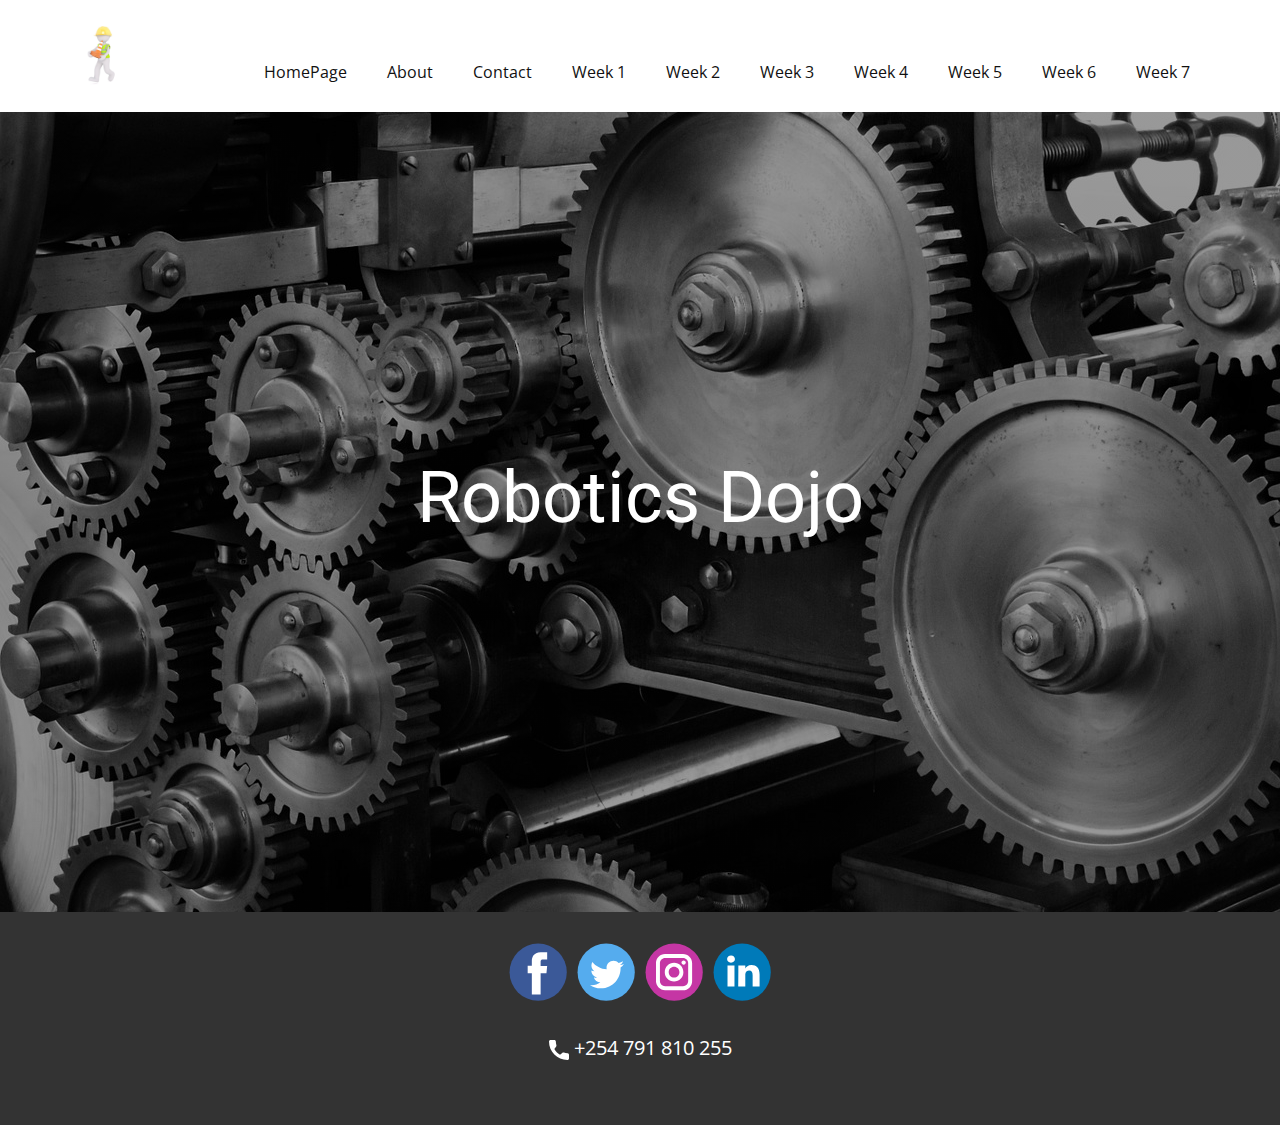
<file: index.html>
<!DOCTYPE html>
<html style="font-size: 16px;">
  <head>
    <meta name="viewport" content="width=device-width, initial-scale=1.0">
    <meta charset="utf-8">
    <meta name="keywords" content="Robotics Dojo">
    <meta name="description" content="">
    <title>Robotics Dojo</title>
    <link rel="stylesheet" href="nicepage.css" media="screen">
<link rel="stylesheet" href="Index.css" media="screen">
    <script class="u-script" type="text/javascript" src="jquery.js" defer=""></script>
    <script class="u-script" type="text/javascript" src="nicepage.js" defer=""></script>
    <meta name="generator" content="Nicepage 4.11.3, nicepage.com">
    <link id="u-theme-google-font" rel="stylesheet" href="https://fonts.googleapis.com/css?family=Roboto:100,100i,300,300i,400,400i,500,500i,700,700i,900,900i|Open+Sans:300,300i,400,400i,500,500i,600,600i,700,700i,800,800i">
    
    
    <script type="application/ld+json">{
		"@context": "http://schema.org",
		"@type": "Organization",
		"name": "",
		"logo": "images/677f3fce9c284aa4fc3637680fb25ce5102a1ffcdb9fb73d9db2cdd00251b52a21c3467c9b983c3526c3e2ea091c531e4af30de94cbfc967b76403_1280.jpg",
		"sameAs": [
				"https://www.facebook.com/profile.php?id=100007485855793",
				"https://twitter.com/SteveMecht",
				"https://www.instagram.com/engineernyaga/",
				"https://www.linkedin.com/in/nyaga-steve-67453a1a3/"
		]
}</script>
    <meta name="theme-color" content="#478ac9">
    <meta name="twitter:site" content="@">
    <meta name="twitter:card" content="summary_large_image">
    <meta name="twitter:title" content="Index">
    <meta name="twitter:description" content="">
    <meta property="og:title" content="Index">
    <meta property="og:type" content="website">
  </head>
  <body data-home-page="Index.html" data-home-page-title="Index" class="u-body u-xl-mode"><header class="u-clearfix u-header u-header" id="sec-5a36"><div class="u-clearfix u-sheet u-valign-middle u-sheet-1">
        <a href="https://nicepage.com" class="u-image u-logo u-image-1" data-image-width="150" data-image-height="150">
          <img src="images/677f3fce9c284aa4fc3637680fb25ce5102a1ffcdb9fb73d9db2cdd00251b52a21c3467c9b983c3526c3e2ea091c531e4af30de94cbfc967b76403_1280.jpg" class="u-logo-image u-logo-image-1">
        </a>
        <nav class="u-menu u-menu-dropdown u-offcanvas u-menu-1">
          <div class="menu-collapse" style="font-size: 1rem; letter-spacing: 0px;">
            <a class="u-button-style u-custom-left-right-menu-spacing u-custom-padding-bottom u-custom-top-bottom-menu-spacing u-nav-link u-text-active-palette-1-base u-text-hover-palette-2-base" href="#">
              <svg class="u-svg-link" viewBox="0 0 24 24"><use xmlns:xlink="http://www.w3.org/1999/xlink" xlink:href="#menu-hamburger"></use></svg>
              <svg class="u-svg-content" version="1.1" id="menu-hamburger" viewBox="0 0 16 16" x="0px" y="0px" xmlns:xlink="http://www.w3.org/1999/xlink" xmlns="http://www.w3.org/2000/svg"><g><rect y="1" width="16" height="2"></rect><rect y="7" width="16" height="2"></rect><rect y="13" width="16" height="2"></rect>
</g></svg>
            </a>
          </div>
          <div class="u-custom-menu u-nav-container">
            <ul class="u-nav u-unstyled u-nav-1"><li class="u-nav-item"><a class="u-button-style u-nav-link u-text-active-palette-1-base u-text-hover-palette-2-base" href="HomePage.html" style="padding: 10px 20px;">HomePage</a>
</li><li class="u-nav-item"><a class="u-button-style u-nav-link u-text-active-palette-1-base u-text-hover-palette-2-base" href="About.html" style="padding: 10px 20px;">About</a>
</li><li class="u-nav-item"><a class="u-button-style u-nav-link u-text-active-palette-1-base u-text-hover-palette-2-base" href="mailto:stevenyaga2014@gmail.com" style="padding: 10px 20px;">Contact</a>
</li><li class="u-nav-item"><a class="u-button-style u-nav-link u-text-active-palette-1-base u-text-hover-palette-2-base" href="Weeks/Week-1.html" style="padding: 10px 20px;">Week 1</a>
</li><li class="u-nav-item"><a class="u-button-style u-nav-link u-text-active-palette-1-base u-text-hover-palette-2-base" href="Weeks/Week-2.html" style="padding: 10px 20px;">Week 2</a>
</li><li class="u-nav-item"><a class="u-button-style u-nav-link u-text-active-palette-1-base u-text-hover-palette-2-base" style="padding: 10px 20px;">Week 3</a>
</li><li class="u-nav-item"><a class="u-button-style u-nav-link u-text-active-palette-1-base u-text-hover-palette-2-base" style="padding: 10px 20px;">Week 4</a>
</li><li class="u-nav-item"><a class="u-button-style u-nav-link u-text-active-palette-1-base u-text-hover-palette-2-base" style="padding: 10px 20px;">Week 5</a>
</li><li class="u-nav-item"><a class="u-button-style u-nav-link u-text-active-palette-1-base u-text-hover-palette-2-base" style="padding: 10px 20px;">Week 6</a>
</li><li class="u-nav-item"><a class="u-button-style u-nav-link u-text-active-palette-1-base u-text-hover-palette-2-base" style="padding: 10px 20px;">Week 7</a>
</li></ul>
          </div>
          <div class="u-custom-menu u-nav-container-collapse">
            <div class="u-black u-container-style u-inner-container-layout u-opacity u-opacity-95 u-sidenav">
              <div class="u-inner-container-layout u-sidenav-overflow">
                <div class="u-menu-close"></div>
                <ul class="u-align-center u-nav u-popupmenu-items u-unstyled u-nav-2"><li class="u-nav-item"><a class="u-button-style u-nav-link" href="HomePage.html">HomePage</a>
</li><li class="u-nav-item"><a class="u-button-style u-nav-link" href="About.html">About</a>
</li><li class="u-nav-item"><a class="u-button-style u-nav-link" href="mailto:stevenyaga2014@gmail.com">Contact</a>
</li><li class="u-nav-item"><a class="u-button-style u-nav-link" href="Weeks/Week-1.html">Week 1</a>
</li><li class="u-nav-item"><a class="u-button-style u-nav-link" href="Weeks/Week-2.html">Week 2</a>
</li><li class="u-nav-item"><a class="u-button-style u-nav-link">Week 3</a>
</li><li class="u-nav-item"><a class="u-button-style u-nav-link">Week 4</a>
</li><li class="u-nav-item"><a class="u-button-style u-nav-link">Week 5</a>
</li><li class="u-nav-item"><a class="u-button-style u-nav-link">Week 6</a>
</li><li class="u-nav-item"><a class="u-button-style u-nav-link">Week 7</a>
</li></ul>
              </div>
            </div>
            <div class="u-black u-menu-overlay u-opacity u-opacity-70"></div>
          </div>
        </nav>
      </div></header> 
    <section class="u-align-center u-clearfix u-image u-shading u-section-1" src="" data-image-width="1280" data-image-height="854" id="sec-fd36">
      <div class="u-clearfix u-sheet u-sheet-1">
        <h1 class="u-text u-text-default u-title u-text-1">Robotics Dojo</h1>
      </div>
    </section>
    
    
    <footer class="u-clearfix u-footer u-grey-80" id="sec-117c"><div class="u-clearfix u-sheet u-sheet-1">
        <div class="u-align-center u-social-icons u-spacing-10 u-social-icons-1">
          <a class="u-social-url" title="facebook" target="_blank" href="https://www.facebook.com/profile.php?id=100007485855793"><span class="u-icon u-social-facebook u-social-icon u-icon-1"><svg class="u-svg-link" preserveAspectRatio="xMidYMin slice" viewBox="0 0 112 112" style=""><use xmlns:xlink="http://www.w3.org/1999/xlink" xlink:href="#svg-a0ef"></use></svg><svg class="u-svg-content" viewBox="0 0 112 112" x="0" y="0" id="svg-a0ef"><circle fill="currentColor" cx="56.1" cy="56.1" r="55"></circle><path fill="#FFFFFF" d="M73.5,31.6h-9.1c-1.4,0-3.6,0.8-3.6,3.9v8.5h12.6L72,58.3H60.8v40.8H43.9V58.3h-8V43.9h8v-9.2
            c0-6.7,3.1-17,17-17h12.5v13.9H73.5z"></path></svg></span>
          </a>
          <a class="u-social-url" title="twitter" target="_blank" href="https://twitter.com/SteveMecht"><span class="u-icon u-social-icon u-social-twitter u-icon-2"><svg class="u-svg-link" preserveAspectRatio="xMidYMin slice" viewBox="0 0 112 112" style=""><use xmlns:xlink="http://www.w3.org/1999/xlink" xlink:href="#svg-cb0b"></use></svg><svg class="u-svg-content" viewBox="0 0 112 112" x="0" y="0" id="svg-cb0b"><circle fill="currentColor" class="st0" cx="56.1" cy="56.1" r="55"></circle><path fill="#FFFFFF" d="M83.8,47.3c0,0.6,0,1.2,0,1.7c0,17.7-13.5,38.2-38.2,38.2C38,87.2,31,85,25,81.2c1,0.1,2.1,0.2,3.2,0.2
            c6.3,0,12.1-2.1,16.7-5.7c-5.9-0.1-10.8-4-12.5-9.3c0.8,0.2,1.7,0.2,2.5,0.2c1.2,0,2.4-0.2,3.5-0.5c-6.1-1.2-10.8-6.7-10.8-13.1
            c0-0.1,0-0.1,0-0.2c1.8,1,3.9,1.6,6.1,1.7c-3.6-2.4-6-6.5-6-11.2c0-2.5,0.7-4.8,1.8-6.7c6.6,8.1,16.5,13.5,27.6,14
            c-0.2-1-0.3-2-0.3-3.1c0-7.4,6-13.4,13.4-13.4c3.9,0,7.3,1.6,9.8,4.2c3.1-0.6,5.9-1.7,8.5-3.3c-1,3.1-3.1,5.8-5.9,7.4
            c2.7-0.3,5.3-1,7.7-2.1C88.7,43,86.4,45.4,83.8,47.3z"></path></svg></span>
          </a>
          <a class="u-social-url" title="instagram" target="_blank" href="https://www.instagram.com/engineernyaga/"><span class="u-icon u-social-icon u-social-instagram u-icon-3"><svg class="u-svg-link" preserveAspectRatio="xMidYMin slice" viewBox="0 0 112 112" style=""><use xmlns:xlink="http://www.w3.org/1999/xlink" xlink:href="#svg-fe3c"></use></svg><svg class="u-svg-content" viewBox="0 0 112 112" x="0" y="0" id="svg-fe3c"><circle fill="currentColor" cx="56.1" cy="56.1" r="55"></circle><path fill="#FFFFFF" d="M55.9,38.2c-9.9,0-17.9,8-17.9,17.9C38,66,46,74,55.9,74c9.9,0,17.9-8,17.9-17.9C73.8,46.2,65.8,38.2,55.9,38.2
            z M55.9,66.4c-5.7,0-10.3-4.6-10.3-10.3c-0.1-5.7,4.6-10.3,10.3-10.3c5.7,0,10.3,4.6,10.3,10.3C66.2,61.8,61.6,66.4,55.9,66.4z"></path><path fill="#FFFFFF" d="M74.3,33.5c-2.3,0-4.2,1.9-4.2,4.2s1.9,4.2,4.2,4.2s4.2-1.9,4.2-4.2S76.6,33.5,74.3,33.5z"></path><path fill="#FFFFFF" d="M73.1,21.3H38.6c-9.7,0-17.5,7.9-17.5,17.5v34.5c0,9.7,7.9,17.6,17.5,17.6h34.5c9.7,0,17.5-7.9,17.5-17.5V38.8
            C90.6,29.1,82.7,21.3,73.1,21.3z M83,73.3c0,5.5-4.5,9.9-9.9,9.9H38.6c-5.5,0-9.9-4.5-9.9-9.9V38.8c0-5.5,4.5-9.9,9.9-9.9h34.5
            c5.5,0,9.9,4.5,9.9,9.9V73.3z"></path></svg></span>
          </a>
          <a class="u-social-url" title="linkedin" target="_blank" href="https://www.linkedin.com/in/nyaga-steve-67453a1a3/"><span class="u-icon u-social-icon u-social-linkedin u-icon-4"><svg class="u-svg-link" preserveAspectRatio="xMidYMin slice" viewBox="0 0 112 112" style=""><use xmlns:xlink="http://www.w3.org/1999/xlink" xlink:href="#svg-3d12"></use></svg><svg class="u-svg-content" viewBox="0 0 112 112" x="0" y="0" id="svg-3d12"><circle fill="currentColor" cx="56.1" cy="56.1" r="55"></circle><path fill="#FFFFFF" d="M41.3,83.7H27.9V43.4h13.4V83.7z M34.6,37.9L34.6,37.9c-4.6,0-7.5-3.1-7.5-7c0-4,3-7,7.6-7s7.4,3,7.5,7
            C42.2,34.8,39.2,37.9,34.6,37.9z M89.6,83.7H76.2V62.2c0-5.4-1.9-9.1-6.8-9.1c-3.7,0-5.9,2.5-6.9,4.9c-0.4,0.9-0.4,2.1-0.4,3.3v22.5
            H48.7c0,0,0.2-36.5,0-40.3h13.4v5.7c1.8-2.7,5-6.7,12.1-6.7c8.8,0,15.4,5.8,15.4,18.1V83.7z"></path></svg></span>
          </a>
        </div>
        <a href="https://nicepage.cc" class="u-active-none u-bottom-left-radius-0 u-bottom-right-radius-0 u-btn u-btn-rectangle u-button-style u-hover-none u-none u-radius-0 u-top-left-radius-0 u-top-right-radius-0 u-btn-1"><span class="u-icon"><svg class="u-svg-content" viewBox="0 0 405.333 405.333" x="0px" y="0px" style="width: 1em; height: 1em;"><path d="M373.333,266.88c-25.003,0-49.493-3.904-72.704-11.563c-11.328-3.904-24.192-0.896-31.637,6.699l-46.016,34.752    c-52.8-28.181-86.592-61.952-114.389-114.368l33.813-44.928c8.512-8.512,11.563-20.971,7.915-32.64    C142.592,81.472,138.667,56.96,138.667,32c0-17.643-14.357-32-32-32H32C14.357,0,0,14.357,0,32    c0,205.845,167.488,373.333,373.333,373.333c17.643,0,32-14.357,32-32V298.88C405.333,281.237,390.976,266.88,373.333,266.88z"></path></svg><img></span>&nbsp;+254 7<span style="font-size: 1.25rem;"></span>91 810 255
        </a>
      </div></footer>

  </body>
</html>
</file>
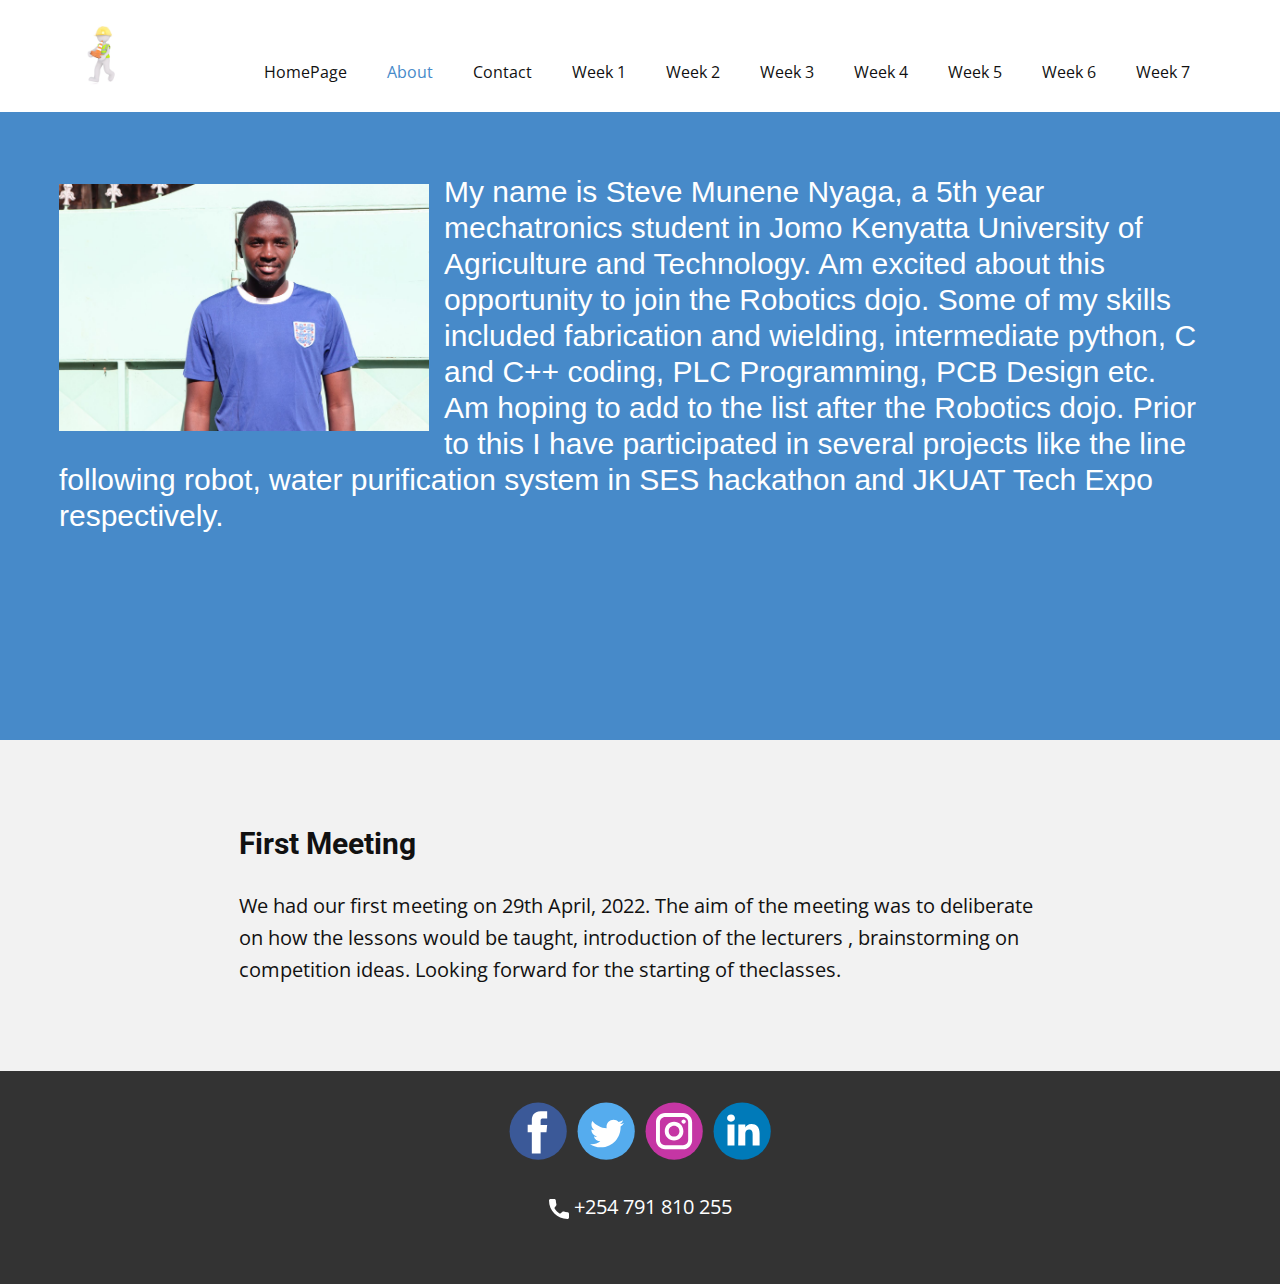
<file: About.html>
<!DOCTYPE html>
<html style="font-size: 16px;">
  <head>
    <meta name="viewport" content="width=device-width, initial-scale=1.0">
    <meta charset="utf-8">
    <meta name="keywords" content="​Weight loss guaranteed!">
    <meta name="description" content="">
    <title>About</title>
    <link rel="stylesheet" href="nicepage.css" media="screen">
<link rel="stylesheet" href="About.css" media="screen">
    <script class="u-script" type="text/javascript" src="jquery.js" defer=""></script>
    <script class="u-script" type="text/javascript" src="nicepage.js" defer=""></script>
    <meta name="generator" content="Nicepage 4.11.3, nicepage.com">
    <link id="u-theme-google-font" rel="stylesheet" href="https://fonts.googleapis.com/css?family=Roboto:100,100i,300,300i,400,400i,500,500i,700,700i,900,900i|Open+Sans:300,300i,400,400i,500,500i,600,600i,700,700i,800,800i">
    
    
    
    <script type="application/ld+json">{
		"@context": "http://schema.org",
		"@type": "Organization",
		"name": "",
		"logo": "images/677f3fce9c284aa4fc3637680fb25ce5102a1ffcdb9fb73d9db2cdd00251b52a21c3467c9b983c3526c3e2ea091c531e4af30de94cbfc967b76403_1280.jpg",
		"sameAs": [
				"https://www.facebook.com/profile.php?id=100007485855793",
				"https://twitter.com/SteveMecht",
				"https://www.instagram.com/engineernyaga/",
				"https://www.linkedin.com/in/nyaga-steve-67453a1a3/"
		]
}</script>
    <meta name="theme-color" content="#478ac9">
    <meta name="twitter:site" content="@">
    <meta name="twitter:card" content="summary_large_image">
    <meta name="twitter:title" content="About">
    <meta name="twitter:description" content="">
    <meta property="og:title" content="About">
    <meta property="og:type" content="website">
  </head>
  <body class="u-body u-xl-mode"><header class="u-clearfix u-header u-header" id="sec-5a36"><div class="u-clearfix u-sheet u-valign-middle u-sheet-1">
        <a href="https://nicepage.com" class="u-image u-logo u-image-1" data-image-width="150" data-image-height="150">
          <img src="images/677f3fce9c284aa4fc3637680fb25ce5102a1ffcdb9fb73d9db2cdd00251b52a21c3467c9b983c3526c3e2ea091c531e4af30de94cbfc967b76403_1280.jpg" class="u-logo-image u-logo-image-1">
        </a>
        <nav class="u-menu u-menu-dropdown u-offcanvas u-menu-1">
          <div class="menu-collapse" style="font-size: 1rem; letter-spacing: 0px;">
            <a class="u-button-style u-custom-left-right-menu-spacing u-custom-padding-bottom u-custom-top-bottom-menu-spacing u-nav-link u-text-active-palette-1-base u-text-hover-palette-2-base" href="#">
              <svg class="u-svg-link" viewBox="0 0 24 24"><use xmlns:xlink="http://www.w3.org/1999/xlink" xlink:href="#menu-hamburger"></use></svg>
              <svg class="u-svg-content" version="1.1" id="menu-hamburger" viewBox="0 0 16 16" x="0px" y="0px" xmlns:xlink="http://www.w3.org/1999/xlink" xmlns="http://www.w3.org/2000/svg"><g><rect y="1" width="16" height="2"></rect><rect y="7" width="16" height="2"></rect><rect y="13" width="16" height="2"></rect>
</g></svg>
            </a>
          </div>
          <div class="u-custom-menu u-nav-container">
            <ul class="u-nav u-unstyled u-nav-1"><li class="u-nav-item"><a class="u-button-style u-nav-link u-text-active-palette-1-base u-text-hover-palette-2-base" href="HomePage.html" style="padding: 10px 20px;">HomePage</a>
</li><li class="u-nav-item"><a class="u-button-style u-nav-link u-text-active-palette-1-base u-text-hover-palette-2-base" href="About.html" style="padding: 10px 20px;">About</a>
</li><li class="u-nav-item"><a class="u-button-style u-nav-link u-text-active-palette-1-base u-text-hover-palette-2-base" href="mailto:stevenyaga2014@gmail.com" style="padding: 10px 20px;">Contact</a>
</li><li class="u-nav-item"><a class="u-button-style u-nav-link u-text-active-palette-1-base u-text-hover-palette-2-base" href="Weeks/Week-1.html" style="padding: 10px 20px;">Week 1</a>
</li><li class="u-nav-item"><a class="u-button-style u-nav-link u-text-active-palette-1-base u-text-hover-palette-2-base" href="Weeks/Week-2.html" style="padding: 10px 20px;">Week 2</a>
</li><li class="u-nav-item"><a class="u-button-style u-nav-link u-text-active-palette-1-base u-text-hover-palette-2-base" style="padding: 10px 20px;">Week 3</a>
</li><li class="u-nav-item"><a class="u-button-style u-nav-link u-text-active-palette-1-base u-text-hover-palette-2-base" style="padding: 10px 20px;">Week 4</a>
</li><li class="u-nav-item"><a class="u-button-style u-nav-link u-text-active-palette-1-base u-text-hover-palette-2-base" style="padding: 10px 20px;">Week 5</a>
</li><li class="u-nav-item"><a class="u-button-style u-nav-link u-text-active-palette-1-base u-text-hover-palette-2-base" style="padding: 10px 20px;">Week 6</a>
</li><li class="u-nav-item"><a class="u-button-style u-nav-link u-text-active-palette-1-base u-text-hover-palette-2-base" style="padding: 10px 20px;">Week 7</a>
</li></ul>
          </div>
          <div class="u-custom-menu u-nav-container-collapse">
            <div class="u-black u-container-style u-inner-container-layout u-opacity u-opacity-95 u-sidenav">
              <div class="u-inner-container-layout u-sidenav-overflow">
                <div class="u-menu-close"></div>
                <ul class="u-align-center u-nav u-popupmenu-items u-unstyled u-nav-2"><li class="u-nav-item"><a class="u-button-style u-nav-link" href="HomePage.html">HomePage</a>
</li><li class="u-nav-item"><a class="u-button-style u-nav-link" href="About.html">About</a>
</li><li class="u-nav-item"><a class="u-button-style u-nav-link" href="mailto:stevenyaga2014@gmail.com">Contact</a>
</li><li class="u-nav-item"><a class="u-button-style u-nav-link" href="Weeks/Week-1.html">Week 1</a>
</li><li class="u-nav-item"><a class="u-button-style u-nav-link" href="Weeks/Week-2.html">Week 2</a>
</li><li class="u-nav-item"><a class="u-button-style u-nav-link">Week 3</a>
</li><li class="u-nav-item"><a class="u-button-style u-nav-link">Week 4</a>
</li><li class="u-nav-item"><a class="u-button-style u-nav-link">Week 5</a>
</li><li class="u-nav-item"><a class="u-button-style u-nav-link">Week 6</a>
</li><li class="u-nav-item"><a class="u-button-style u-nav-link">Week 7</a>
</li></ul>
              </div>
            </div>
            <div class="u-black u-menu-overlay u-opacity u-opacity-70"></div>
          </div>
        </nav>
      </div></header>
    <section class="u-clearfix u-palette-1-base u-section-1" id="carousel_369a">
      <div class="u-align-left u-clearfix u-sheet u-sheet-1">
        <div class="fr-view u-align-left u-clearfix u-rich-text u-text u-text-1">
          <h4>
            <img src="images/IMG_0741.JPG" width="570" style="width: 370px;" class="fr-dii fr-fic fr-fil">
            <span class="u-custom-font u-font-roboto-condensed" style="font-size: 1.875rem;">My name is Steve Munene Nyaga, a 5th year mechatronics student in Jomo Kenyatta University of Agriculture and Technology. Am excited about this opportunity to join the Robotics dojo. Some of my skills included fabrication and wielding, intermediate python, C and C++ coding, PLC Programming, PCB Design etc. Am hoping to add to the list after the Robotics dojo. Prior to this I have participated in several projects like the line following robot, water purification system in SES hackathon and JKUAT Tech Expo respectively.</span>
          </h4>
          <p>
            <br>
          </p>
        </div>
      </div>
    </section>
    <section class="u-clearfix u-grey-5 u-section-2" id="sec-fd5a">
      <div class="u-clearfix u-sheet u-valign-middle u-sheet-1">
        <h3 class="u-text u-text-1">First Meeting</h3>
        <p class="u-text u-text-2"> We had our first meeting on 29th April, 2022. The aim of the meeting was to deliberate on how the lessons would be taught, introduction of the lecturers , brainstorming on competition ideas.&nbsp;​Looking forward for the starting of theclasses.</p>
      </div>
    </section>
    
    
    <footer class="u-clearfix u-footer u-grey-80" id="sec-117c"><div class="u-clearfix u-sheet u-sheet-1">
        <div class="u-align-center u-social-icons u-spacing-10 u-social-icons-1">
          <a class="u-social-url" title="facebook" target="_blank" href="https://www.facebook.com/profile.php?id=100007485855793"><span class="u-icon u-social-facebook u-social-icon u-icon-1"><svg class="u-svg-link" preserveAspectRatio="xMidYMin slice" viewBox="0 0 112 112" style=""><use xmlns:xlink="http://www.w3.org/1999/xlink" xlink:href="#svg-a0ef"></use></svg><svg class="u-svg-content" viewBox="0 0 112 112" x="0" y="0" id="svg-a0ef"><circle fill="currentColor" cx="56.1" cy="56.1" r="55"></circle><path fill="#FFFFFF" d="M73.5,31.6h-9.1c-1.4,0-3.6,0.8-3.6,3.9v8.5h12.6L72,58.3H60.8v40.8H43.9V58.3h-8V43.9h8v-9.2
            c0-6.7,3.1-17,17-17h12.5v13.9H73.5z"></path></svg></span>
          </a>
          <a class="u-social-url" title="twitter" target="_blank" href="https://twitter.com/SteveMecht"><span class="u-icon u-social-icon u-social-twitter u-icon-2"><svg class="u-svg-link" preserveAspectRatio="xMidYMin slice" viewBox="0 0 112 112" style=""><use xmlns:xlink="http://www.w3.org/1999/xlink" xlink:href="#svg-cb0b"></use></svg><svg class="u-svg-content" viewBox="0 0 112 112" x="0" y="0" id="svg-cb0b"><circle fill="currentColor" class="st0" cx="56.1" cy="56.1" r="55"></circle><path fill="#FFFFFF" d="M83.8,47.3c0,0.6,0,1.2,0,1.7c0,17.7-13.5,38.2-38.2,38.2C38,87.2,31,85,25,81.2c1,0.1,2.1,0.2,3.2,0.2
            c6.3,0,12.1-2.1,16.7-5.7c-5.9-0.1-10.8-4-12.5-9.3c0.8,0.2,1.7,0.2,2.5,0.2c1.2,0,2.4-0.2,3.5-0.5c-6.1-1.2-10.8-6.7-10.8-13.1
            c0-0.1,0-0.1,0-0.2c1.8,1,3.9,1.6,6.1,1.7c-3.6-2.4-6-6.5-6-11.2c0-2.5,0.7-4.8,1.8-6.7c6.6,8.1,16.5,13.5,27.6,14
            c-0.2-1-0.3-2-0.3-3.1c0-7.4,6-13.4,13.4-13.4c3.9,0,7.3,1.6,9.8,4.2c3.1-0.6,5.9-1.7,8.5-3.3c-1,3.1-3.1,5.8-5.9,7.4
            c2.7-0.3,5.3-1,7.7-2.1C88.7,43,86.4,45.4,83.8,47.3z"></path></svg></span>
          </a>
          <a class="u-social-url" title="instagram" target="_blank" href="https://www.instagram.com/engineernyaga/"><span class="u-icon u-social-icon u-social-instagram u-icon-3"><svg class="u-svg-link" preserveAspectRatio="xMidYMin slice" viewBox="0 0 112 112" style=""><use xmlns:xlink="http://www.w3.org/1999/xlink" xlink:href="#svg-fe3c"></use></svg><svg class="u-svg-content" viewBox="0 0 112 112" x="0" y="0" id="svg-fe3c"><circle fill="currentColor" cx="56.1" cy="56.1" r="55"></circle><path fill="#FFFFFF" d="M55.9,38.2c-9.9,0-17.9,8-17.9,17.9C38,66,46,74,55.9,74c9.9,0,17.9-8,17.9-17.9C73.8,46.2,65.8,38.2,55.9,38.2
            z M55.9,66.4c-5.7,0-10.3-4.6-10.3-10.3c-0.1-5.7,4.6-10.3,10.3-10.3c5.7,0,10.3,4.6,10.3,10.3C66.2,61.8,61.6,66.4,55.9,66.4z"></path><path fill="#FFFFFF" d="M74.3,33.5c-2.3,0-4.2,1.9-4.2,4.2s1.9,4.2,4.2,4.2s4.2-1.9,4.2-4.2S76.6,33.5,74.3,33.5z"></path><path fill="#FFFFFF" d="M73.1,21.3H38.6c-9.7,0-17.5,7.9-17.5,17.5v34.5c0,9.7,7.9,17.6,17.5,17.6h34.5c9.7,0,17.5-7.9,17.5-17.5V38.8
            C90.6,29.1,82.7,21.3,73.1,21.3z M83,73.3c0,5.5-4.5,9.9-9.9,9.9H38.6c-5.5,0-9.9-4.5-9.9-9.9V38.8c0-5.5,4.5-9.9,9.9-9.9h34.5
            c5.5,0,9.9,4.5,9.9,9.9V73.3z"></path></svg></span>
          </a>
          <a class="u-social-url" title="linkedin" target="_blank" href="https://www.linkedin.com/in/nyaga-steve-67453a1a3/"><span class="u-icon u-social-icon u-social-linkedin u-icon-4"><svg class="u-svg-link" preserveAspectRatio="xMidYMin slice" viewBox="0 0 112 112" style=""><use xmlns:xlink="http://www.w3.org/1999/xlink" xlink:href="#svg-3d12"></use></svg><svg class="u-svg-content" viewBox="0 0 112 112" x="0" y="0" id="svg-3d12"><circle fill="currentColor" cx="56.1" cy="56.1" r="55"></circle><path fill="#FFFFFF" d="M41.3,83.7H27.9V43.4h13.4V83.7z M34.6,37.9L34.6,37.9c-4.6,0-7.5-3.1-7.5-7c0-4,3-7,7.6-7s7.4,3,7.5,7
            C42.2,34.8,39.2,37.9,34.6,37.9z M89.6,83.7H76.2V62.2c0-5.4-1.9-9.1-6.8-9.1c-3.7,0-5.9,2.5-6.9,4.9c-0.4,0.9-0.4,2.1-0.4,3.3v22.5
            H48.7c0,0,0.2-36.5,0-40.3h13.4v5.7c1.8-2.7,5-6.7,12.1-6.7c8.8,0,15.4,5.8,15.4,18.1V83.7z"></path></svg></span>
          </a>
        </div>
        <a href="https://nicepage.cc" class="u-active-none u-bottom-left-radius-0 u-bottom-right-radius-0 u-btn u-btn-rectangle u-button-style u-hover-none u-none u-radius-0 u-top-left-radius-0 u-top-right-radius-0 u-btn-1"><span class="u-icon"><svg class="u-svg-content" viewBox="0 0 405.333 405.333" x="0px" y="0px" style="width: 1em; height: 1em;"><path d="M373.333,266.88c-25.003,0-49.493-3.904-72.704-11.563c-11.328-3.904-24.192-0.896-31.637,6.699l-46.016,34.752    c-52.8-28.181-86.592-61.952-114.389-114.368l33.813-44.928c8.512-8.512,11.563-20.971,7.915-32.64    C142.592,81.472,138.667,56.96,138.667,32c0-17.643-14.357-32-32-32H32C14.357,0,0,14.357,0,32    c0,205.845,167.488,373.333,373.333,373.333c17.643,0,32-14.357,32-32V298.88C405.333,281.237,390.976,266.88,373.333,266.88z"></path></svg><img></span>&nbsp;+254 7<span style="font-size: 1.25rem;"></span>91 810 255
        </a>
      </div></footer>

  </body>
</html>
</file>
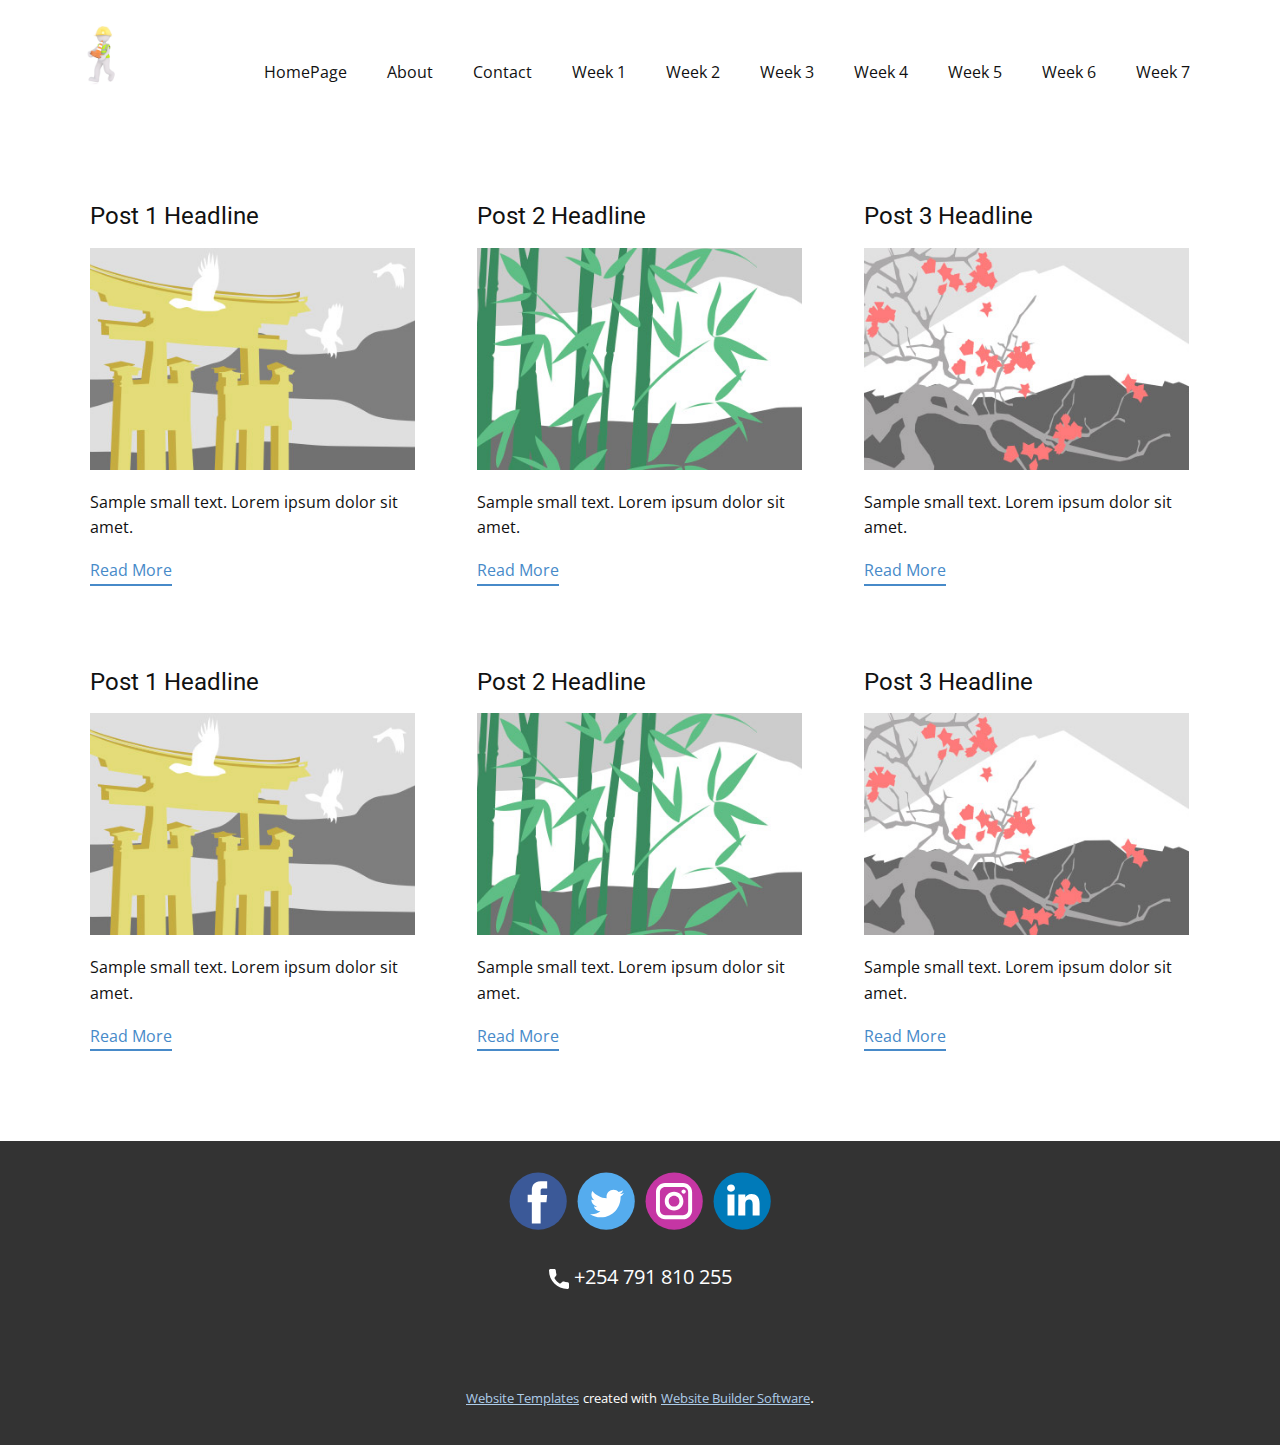
<file: blog/blog.html>
<html style="font-size: 16px;"><head>
    <meta name="viewport" content="width=device-width, initial-scale=1.0">
    <meta charset="utf-8">
    <meta name="keywords" content="">
    <meta name="description" content="">
    <title>Blog Template</title>
    <link rel="stylesheet" href="../nicepage.css" media="screen">
<link rel="stylesheet" href="../Blog-Template.css" media="screen">
    <script class="u-script" type="text/javascript" src="../jquery.js" defer=""></script>
    <script class="u-script" type="text/javascript" src="../nicepage.js" defer=""></script>
    <meta name="generator" content="Nicepage 4.11.3, nicepage.com">
    <link id="u-theme-google-font" rel="stylesheet" href="https://fonts.googleapis.com/css?family=Roboto:100,100i,300,300i,400,400i,500,500i,700,700i,900,900i|Open+Sans:300,300i,400,400i,500,500i,600,600i,700,700i,800,800i">
    
    
    <script type="application/ld+json">{
		"@context": "http://schema.org",
		"@type": "Organization",
		"name": "",
		"logo": "images/677f3fce9c284aa4fc3637680fb25ce5102a1ffcdb9fb73d9db2cdd00251b52a21c3467c9b983c3526c3e2ea091c531e4af30de94cbfc967b76403_1280.jpg",
		"sameAs": [
				"https://www.facebook.com/profile.php?id=100007485855793",
				"https://twitter.com/SteveMecht",
				"https://www.instagram.com/engineernyaga/",
				"https://www.linkedin.com/in/nyaga-steve-67453a1a3/"
		]
}</script>
    <meta name="theme-color" content="#478ac9">
    <meta name="twitter:site" content="@">
    <meta name="twitter:card" content="summary_large_image">
    <meta name="twitter:title" content="Blog Template">
    <meta name="twitter:description" content="">
  </head>
  <body class="u-body u-xl-mode"><header class="u-clearfix u-header u-header" id="sec-5a36"><div class="u-clearfix u-sheet u-valign-middle u-sheet-1">
        <a href="https://nicepage.com" class="u-image u-logo u-image-1" data-image-width="150" data-image-height="150">
          <img src="../images/677f3fce9c284aa4fc3637680fb25ce5102a1ffcdb9fb73d9db2cdd00251b52a21c3467c9b983c3526c3e2ea091c531e4af30de94cbfc967b76403_1280.jpg" class="u-logo-image u-logo-image-1">
        </a>
        <nav class="u-menu u-menu-dropdown u-offcanvas u-menu-1">
          <div class="menu-collapse" style="font-size: 1rem; letter-spacing: 0px;">
            <a class="u-button-style u-custom-left-right-menu-spacing u-custom-padding-bottom u-custom-top-bottom-menu-spacing u-nav-link u-text-active-palette-1-base u-text-hover-palette-2-base" href="#">
              <svg class="u-svg-link" viewBox="0 0 24 24"><use xmlns:xlink="http://www.w3.org/1999/xlink" xlink:href="#menu-hamburger"></use></svg>
              <svg class="u-svg-content" version="1.1" id="menu-hamburger" viewBox="0 0 16 16" x="0px" y="0px" xmlns:xlink="http://www.w3.org/1999/xlink" xmlns="http://www.w3.org/2000/svg"><g><rect y="1" width="16" height="2"></rect><rect y="7" width="16" height="2"></rect><rect y="13" width="16" height="2"></rect>
</g></svg>
            </a>
          </div>
          <div class="u-custom-menu u-nav-container">
            <ul class="u-nav u-unstyled u-nav-1"><li class="u-nav-item"><a class="u-button-style u-nav-link u-text-active-palette-1-base u-text-hover-palette-2-base" href="../HomePage.html" style="padding: 10px 20px;">HomePage</a>
</li><li class="u-nav-item"><a class="u-button-style u-nav-link u-text-active-palette-1-base u-text-hover-palette-2-base" href="../About.html" style="padding: 10px 20px;">About</a>
</li><li class="u-nav-item"><a class="u-button-style u-nav-link u-text-active-palette-1-base u-text-hover-palette-2-base" href="../mailto:stevenyaga2014@gmail.com" style="padding: 10px 20px;">Contact</a>
</li><li class="u-nav-item"><a class="u-button-style u-nav-link u-text-active-palette-1-base u-text-hover-palette-2-base" href="../Weeks/Week-1.html" style="padding: 10px 20px;">Week 1</a>
</li><li class="u-nav-item"><a class="u-button-style u-nav-link u-text-active-palette-1-base u-text-hover-palette-2-base" href="../Weeks/Week-2.html" style="padding: 10px 20px;">Week 2</a>
</li><li class="u-nav-item"><a class="u-button-style u-nav-link u-text-active-palette-1-base u-text-hover-palette-2-base" style="padding: 10px 20px;">Week 3</a>
</li><li class="u-nav-item"><a class="u-button-style u-nav-link u-text-active-palette-1-base u-text-hover-palette-2-base" style="padding: 10px 20px;">Week 4</a>
</li><li class="u-nav-item"><a class="u-button-style u-nav-link u-text-active-palette-1-base u-text-hover-palette-2-base" style="padding: 10px 20px;">Week 5</a>
</li><li class="u-nav-item"><a class="u-button-style u-nav-link u-text-active-palette-1-base u-text-hover-palette-2-base" style="padding: 10px 20px;">Week 6</a>
</li><li class="u-nav-item"><a class="u-button-style u-nav-link u-text-active-palette-1-base u-text-hover-palette-2-base" style="padding: 10px 20px;">Week 7</a>
</li></ul>
          </div>
          <div class="u-custom-menu u-nav-container-collapse">
            <div class="u-black u-container-style u-inner-container-layout u-opacity u-opacity-95 u-sidenav">
              <div class="u-inner-container-layout u-sidenav-overflow">
                <div class="u-menu-close"></div>
                <ul class="u-align-center u-nav u-popupmenu-items u-unstyled u-nav-2"><li class="u-nav-item"><a class="u-button-style u-nav-link" href="../HomePage.html">HomePage</a>
</li><li class="u-nav-item"><a class="u-button-style u-nav-link" href="../About.html">About</a>
</li><li class="u-nav-item"><a class="u-button-style u-nav-link" href="../mailto:stevenyaga2014@gmail.com">Contact</a>
</li><li class="u-nav-item"><a class="u-button-style u-nav-link" href="../Weeks/Week-1.html">Week 1</a>
</li><li class="u-nav-item"><a class="u-button-style u-nav-link" href="../Weeks/Week-2.html">Week 2</a>
</li><li class="u-nav-item"><a class="u-button-style u-nav-link">Week 3</a>
</li><li class="u-nav-item"><a class="u-button-style u-nav-link">Week 4</a>
</li><li class="u-nav-item"><a class="u-button-style u-nav-link">Week 5</a>
</li><li class="u-nav-item"><a class="u-button-style u-nav-link">Week 6</a>
</li><li class="u-nav-item"><a class="u-button-style u-nav-link">Week 7</a>
</li></ul>
              </div>
            </div>
            <div class="u-black u-menu-overlay u-opacity u-opacity-70"></div>
          </div>
        </nav>
      </div></header>
    <section class="u-clearfix u-section-1" id="sec-e608">
      <div class="u-clearfix u-sheet u-valign-middle u-sheet-1"><!--blog--><!--blog_options_json--><!--{"type":"Recent","source":"","tags":"","count":""}--><!--/blog_options_json-->
        <div class="u-blog u-expanded-width u-repeater u-repeater-1"><!--blog_post-->
          <div class="u-blog-post u-container-style u-repeater-item u-white u-repeater-item-1">
            <div class="u-container-layout u-similar-container u-valign-top u-container-layout-1"><!--blog_post_header-->
              <h4 class="u-blog-control u-text u-text-1">
                <a class="u-post-header-link" href="../blog/post-5.html"><!--blog_post_header_content-->Post 1 Headline<!--/blog_post_header_content--></a>
              </h4><!--/blog_post_header--><!--blog_post_image-->
              <a class="u-post-header-link" href="../blog/post-5.html"><img alt="" class="u-blog-control u-expanded-width u-image u-image-default u-image-1" src="[data-uri]"></a><!--/blog_post_image--><!--blog_post_content-->
              <div class="u-blog-control u-post-content u-text u-text-2 fr-view">Sample small text. Lorem ipsum dolor sit amet.</div><!--/blog_post_content--><!--blog_post_readmore-->
              <a href="../blog/post-5.html" class="u-blog-control u-border-2 u-border-palette-1-base u-btn u-btn-rectangle u-button-style u-none u-btn-1"><!--blog_post_readmore_content--><!--options_json--><!--{"content":"","defaultValue":"Read More"}--><!--/options_json-->Read More<!--/blog_post_readmore_content--></a><!--/blog_post_readmore-->
            </div>
          </div><div class="u-blog-post u-container-style u-repeater-item u-video-cover u-white">
            <div class="u-container-layout u-similar-container u-valign-top u-container-layout-2"><!--blog_post_header-->
              <h4 class="u-blog-control u-text u-text-3">
                <a class="u-post-header-link" href="../blog/post-4.html"><!--blog_post_header_content-->Post 2 Headline<!--/blog_post_header_content--></a>
              </h4><!--/blog_post_header--><!--blog_post_image-->
              <a class="u-post-header-link" href="../blog/post-4.html"><img alt="" class="u-blog-control u-expanded-width u-image u-image-default u-image-2" src="[data-uri]"></a><!--/blog_post_image--><!--blog_post_content-->
              <div class="u-blog-control u-post-content u-text u-text-4 fr-view">Sample small text. Lorem ipsum dolor sit amet.</div><!--/blog_post_content--><!--blog_post_readmore-->
              <a href="../blog/post-4.html" class="u-blog-control u-border-2 u-border-palette-1-base u-btn u-btn-rectangle u-button-style u-none u-btn-2"><!--blog_post_readmore_content--><!--options_json--><!--{"content":"","defaultValue":"Read More"}--><!--/options_json-->Read More<!--/blog_post_readmore_content--></a><!--/blog_post_readmore-->
            </div>
          </div><div class="u-blog-post u-container-style u-repeater-item u-video-cover u-white">
            <div class="u-container-layout u-similar-container u-valign-top u-container-layout-3"><!--blog_post_header-->
              <h4 class="u-blog-control u-text u-text-5">
                <a class="u-post-header-link" href="../blog/post-3.html"><!--blog_post_header_content-->Post 3 Headline<!--/blog_post_header_content--></a>
              </h4><!--/blog_post_header--><!--blog_post_image-->
              <a class="u-post-header-link" href="../blog/post-3.html"><img alt="" class="u-blog-control u-expanded-width u-image u-image-default u-image-3" src="[data-uri]"></a><!--/blog_post_image--><!--blog_post_content-->
              <div class="u-blog-control u-post-content u-text u-text-6 fr-view">Sample small text. Lorem ipsum dolor sit amet.</div><!--/blog_post_content--><!--blog_post_readmore-->
              <a href="../blog/post-3.html" class="u-blog-control u-border-2 u-border-palette-1-base u-btn u-btn-rectangle u-button-style u-none u-btn-3"><!--blog_post_readmore_content--><!--options_json--><!--{"content":"","defaultValue":"Read More"}--><!--/options_json-->Read More<!--/blog_post_readmore_content--></a><!--/blog_post_readmore-->
            </div>
          </div><div class="u-blog-post u-container-style u-repeater-item u-white u-repeater-item-1">
            <div class="u-container-layout u-similar-container u-valign-top u-container-layout-1"><!--blog_post_header-->
              <h4 class="u-blog-control u-text u-text-1">
                <a class="u-post-header-link" href="../blog/post-2.html"><!--blog_post_header_content-->Post 1 Headline<!--/blog_post_header_content--></a>
              </h4><!--/blog_post_header--><!--blog_post_image-->
              <a class="u-post-header-link" href="../blog/post-2.html"><img alt="" class="u-blog-control u-expanded-width u-image u-image-default u-image-1" src="[data-uri]"></a><!--/blog_post_image--><!--blog_post_content-->
              <div class="u-blog-control u-post-content u-text u-text-2 fr-view">Sample small text. Lorem ipsum dolor sit amet.</div><!--/blog_post_content--><!--blog_post_readmore-->
              <a href="../blog/post-2.html" class="u-blog-control u-border-2 u-border-palette-1-base u-btn u-btn-rectangle u-button-style u-none u-btn-1"><!--blog_post_readmore_content--><!--options_json--><!--{"content":"","defaultValue":"Read More"}--><!--/options_json-->Read More<!--/blog_post_readmore_content--></a><!--/blog_post_readmore-->
            </div>
          </div><div class="u-blog-post u-container-style u-repeater-item u-video-cover u-white">
            <div class="u-container-layout u-similar-container u-valign-top u-container-layout-2"><!--blog_post_header-->
              <h4 class="u-blog-control u-text u-text-3">
                <a class="u-post-header-link" href="../blog/post-1.html"><!--blog_post_header_content-->Post 2 Headline<!--/blog_post_header_content--></a>
              </h4><!--/blog_post_header--><!--blog_post_image-->
              <a class="u-post-header-link" href="../blog/post-1.html"><img alt="" class="u-blog-control u-expanded-width u-image u-image-default u-image-2" src="[data-uri]"></a><!--/blog_post_image--><!--blog_post_content-->
              <div class="u-blog-control u-post-content u-text u-text-4 fr-view">Sample small text. Lorem ipsum dolor sit amet.</div><!--/blog_post_content--><!--blog_post_readmore-->
              <a href="../blog/post-1.html" class="u-blog-control u-border-2 u-border-palette-1-base u-btn u-btn-rectangle u-button-style u-none u-btn-2"><!--blog_post_readmore_content--><!--options_json--><!--{"content":"","defaultValue":"Read More"}--><!--/options_json-->Read More<!--/blog_post_readmore_content--></a><!--/blog_post_readmore-->
            </div>
          </div><div class="u-blog-post u-container-style u-repeater-item u-video-cover u-white">
            <div class="u-container-layout u-similar-container u-valign-top u-container-layout-3"><!--blog_post_header-->
              <h4 class="u-blog-control u-text u-text-5">
                <a class="u-post-header-link" href="../blog/post.html"><!--blog_post_header_content-->Post 3 Headline<!--/blog_post_header_content--></a>
              </h4><!--/blog_post_header--><!--blog_post_image-->
              <a class="u-post-header-link" href="../blog/post.html"><img alt="" class="u-blog-control u-expanded-width u-image u-image-default u-image-3" src="[data-uri]"></a><!--/blog_post_image--><!--blog_post_content-->
              <div class="u-blog-control u-post-content u-text u-text-6 fr-view">Sample small text. Lorem ipsum dolor sit amet.</div><!--/blog_post_content--><!--blog_post_readmore-->
              <a href="../blog/post.html" class="u-blog-control u-border-2 u-border-palette-1-base u-btn u-btn-rectangle u-button-style u-none u-btn-3"><!--blog_post_readmore_content--><!--options_json--><!--{"content":"","defaultValue":"Read More"}--><!--/options_json-->Read More<!--/blog_post_readmore_content--></a><!--/blog_post_readmore-->
            </div>
          </div><!--/blog_post--><!--blog_post-->
          <!--/blog_post--><!--blog_post-->
          <!--/blog_post-->
        </div><!--/blog-->
      </div>
    </section>
    
    
    <footer class="u-clearfix u-footer u-grey-80" id="sec-117c"><div class="u-clearfix u-sheet u-sheet-1">
        <div class="u-align-center u-social-icons u-spacing-10 u-social-icons-1">
          <a class="u-social-url" title="facebook" target="_blank" href="https://www.facebook.com/profile.php?id=100007485855793"><span class="u-icon u-social-facebook u-social-icon u-icon-1"><svg class="u-svg-link" preserveAspectRatio="xMidYMin slice" viewBox="0 0 112 112" style=""><use xmlns:xlink="http://www.w3.org/1999/xlink" xlink:href="#svg-a0ef"></use></svg><svg class="u-svg-content" viewBox="0 0 112 112" x="0" y="0" id="svg-a0ef"><circle fill="currentColor" cx="56.1" cy="56.1" r="55"></circle><path fill="#FFFFFF" d="M73.5,31.6h-9.1c-1.4,0-3.6,0.8-3.6,3.9v8.5h12.6L72,58.3H60.8v40.8H43.9V58.3h-8V43.9h8v-9.2
            c0-6.7,3.1-17,17-17h12.5v13.9H73.5z"></path></svg></span>
          </a>
          <a class="u-social-url" title="twitter" target="_blank" href="https://twitter.com/SteveMecht"><span class="u-icon u-social-icon u-social-twitter u-icon-2"><svg class="u-svg-link" preserveAspectRatio="xMidYMin slice" viewBox="0 0 112 112" style=""><use xmlns:xlink="http://www.w3.org/1999/xlink" xlink:href="#svg-cb0b"></use></svg><svg class="u-svg-content" viewBox="0 0 112 112" x="0" y="0" id="svg-cb0b"><circle fill="currentColor" class="st0" cx="56.1" cy="56.1" r="55"></circle><path fill="#FFFFFF" d="M83.8,47.3c0,0.6,0,1.2,0,1.7c0,17.7-13.5,38.2-38.2,38.2C38,87.2,31,85,25,81.2c1,0.1,2.1,0.2,3.2,0.2
            c6.3,0,12.1-2.1,16.7-5.7c-5.9-0.1-10.8-4-12.5-9.3c0.8,0.2,1.7,0.2,2.5,0.2c1.2,0,2.4-0.2,3.5-0.5c-6.1-1.2-10.8-6.7-10.8-13.1
            c0-0.1,0-0.1,0-0.2c1.8,1,3.9,1.6,6.1,1.7c-3.6-2.4-6-6.5-6-11.2c0-2.5,0.7-4.8,1.8-6.7c6.6,8.1,16.5,13.5,27.6,14
            c-0.2-1-0.3-2-0.3-3.1c0-7.4,6-13.4,13.4-13.4c3.9,0,7.3,1.6,9.8,4.2c3.1-0.6,5.9-1.7,8.5-3.3c-1,3.1-3.1,5.8-5.9,7.4
            c2.7-0.3,5.3-1,7.7-2.1C88.7,43,86.4,45.4,83.8,47.3z"></path></svg></span>
          </a>
          <a class="u-social-url" title="instagram" target="_blank" href="https://www.instagram.com/engineernyaga/"><span class="u-icon u-social-icon u-social-instagram u-icon-3"><svg class="u-svg-link" preserveAspectRatio="xMidYMin slice" viewBox="0 0 112 112" style=""><use xmlns:xlink="http://www.w3.org/1999/xlink" xlink:href="#svg-fe3c"></use></svg><svg class="u-svg-content" viewBox="0 0 112 112" x="0" y="0" id="svg-fe3c"><circle fill="currentColor" cx="56.1" cy="56.1" r="55"></circle><path fill="#FFFFFF" d="M55.9,38.2c-9.9,0-17.9,8-17.9,17.9C38,66,46,74,55.9,74c9.9,0,17.9-8,17.9-17.9C73.8,46.2,65.8,38.2,55.9,38.2
            z M55.9,66.4c-5.7,0-10.3-4.6-10.3-10.3c-0.1-5.7,4.6-10.3,10.3-10.3c5.7,0,10.3,4.6,10.3,10.3C66.2,61.8,61.6,66.4,55.9,66.4z"></path><path fill="#FFFFFF" d="M74.3,33.5c-2.3,0-4.2,1.9-4.2,4.2s1.9,4.2,4.2,4.2s4.2-1.9,4.2-4.2S76.6,33.5,74.3,33.5z"></path><path fill="#FFFFFF" d="M73.1,21.3H38.6c-9.7,0-17.5,7.9-17.5,17.5v34.5c0,9.7,7.9,17.6,17.5,17.6h34.5c9.7,0,17.5-7.9,17.5-17.5V38.8
            C90.6,29.1,82.7,21.3,73.1,21.3z M83,73.3c0,5.5-4.5,9.9-9.9,9.9H38.6c-5.5,0-9.9-4.5-9.9-9.9V38.8c0-5.5,4.5-9.9,9.9-9.9h34.5
            c5.5,0,9.9,4.5,9.9,9.9V73.3z"></path></svg></span>
          </a>
          <a class="u-social-url" title="linkedin" target="_blank" href="https://www.linkedin.com/in/nyaga-steve-67453a1a3/"><span class="u-icon u-social-icon u-social-linkedin u-icon-4"><svg class="u-svg-link" preserveAspectRatio="xMidYMin slice" viewBox="0 0 112 112" style=""><use xmlns:xlink="http://www.w3.org/1999/xlink" xlink:href="#svg-3d12"></use></svg><svg class="u-svg-content" viewBox="0 0 112 112" x="0" y="0" id="svg-3d12"><circle fill="currentColor" cx="56.1" cy="56.1" r="55"></circle><path fill="#FFFFFF" d="M41.3,83.7H27.9V43.4h13.4V83.7z M34.6,37.9L34.6,37.9c-4.6,0-7.5-3.1-7.5-7c0-4,3-7,7.6-7s7.4,3,7.5,7
            C42.2,34.8,39.2,37.9,34.6,37.9z M89.6,83.7H76.2V62.2c0-5.4-1.9-9.1-6.8-9.1c-3.7,0-5.9,2.5-6.9,4.9c-0.4,0.9-0.4,2.1-0.4,3.3v22.5
            H48.7c0,0,0.2-36.5,0-40.3h13.4v5.7c1.8-2.7,5-6.7,12.1-6.7c8.8,0,15.4,5.8,15.4,18.1V83.7z"></path></svg></span>
          </a>
        </div>
        <a href="https://nicepage.cc" class="u-active-none u-bottom-left-radius-0 u-bottom-right-radius-0 u-btn u-btn-rectangle u-button-style u-hover-none u-none u-radius-0 u-top-left-radius-0 u-top-right-radius-0 u-btn-1"><span class="u-icon"><svg class="u-svg-content" viewBox="0 0 405.333 405.333" x="0px" y="0px" style="width: 1em; height: 1em;"><path d="M373.333,266.88c-25.003,0-49.493-3.904-72.704-11.563c-11.328-3.904-24.192-0.896-31.637,6.699l-46.016,34.752    c-52.8-28.181-86.592-61.952-114.389-114.368l33.813-44.928c8.512-8.512,11.563-20.971,7.915-32.64    C142.592,81.472,138.667,56.96,138.667,32c0-17.643-14.357-32-32-32H32C14.357,0,0,14.357,0,32    c0,205.845,167.488,373.333,373.333,373.333c17.643,0,32-14.357,32-32V298.88C405.333,281.237,390.976,266.88,373.333,266.88z"></path></svg><img></span>&nbsp;+254 7<span style="font-size: 1.25rem;"></span>91 810 255
        </a>
      </div></footer>
    <section class="u-backlink u-clearfix u-grey-80">
      <a class="u-link" href="https://nicepage.com/website-templates" target="_blank">
        <span>Website Templates</span>
      </a>
      <p class="u-text">
        <span>created with</span>
      </p>
      <a class="u-link" href="" target="_blank">
        <span>Website Builder Software</span>
      </a>. 
    </section>
  
</body></html>
</file>
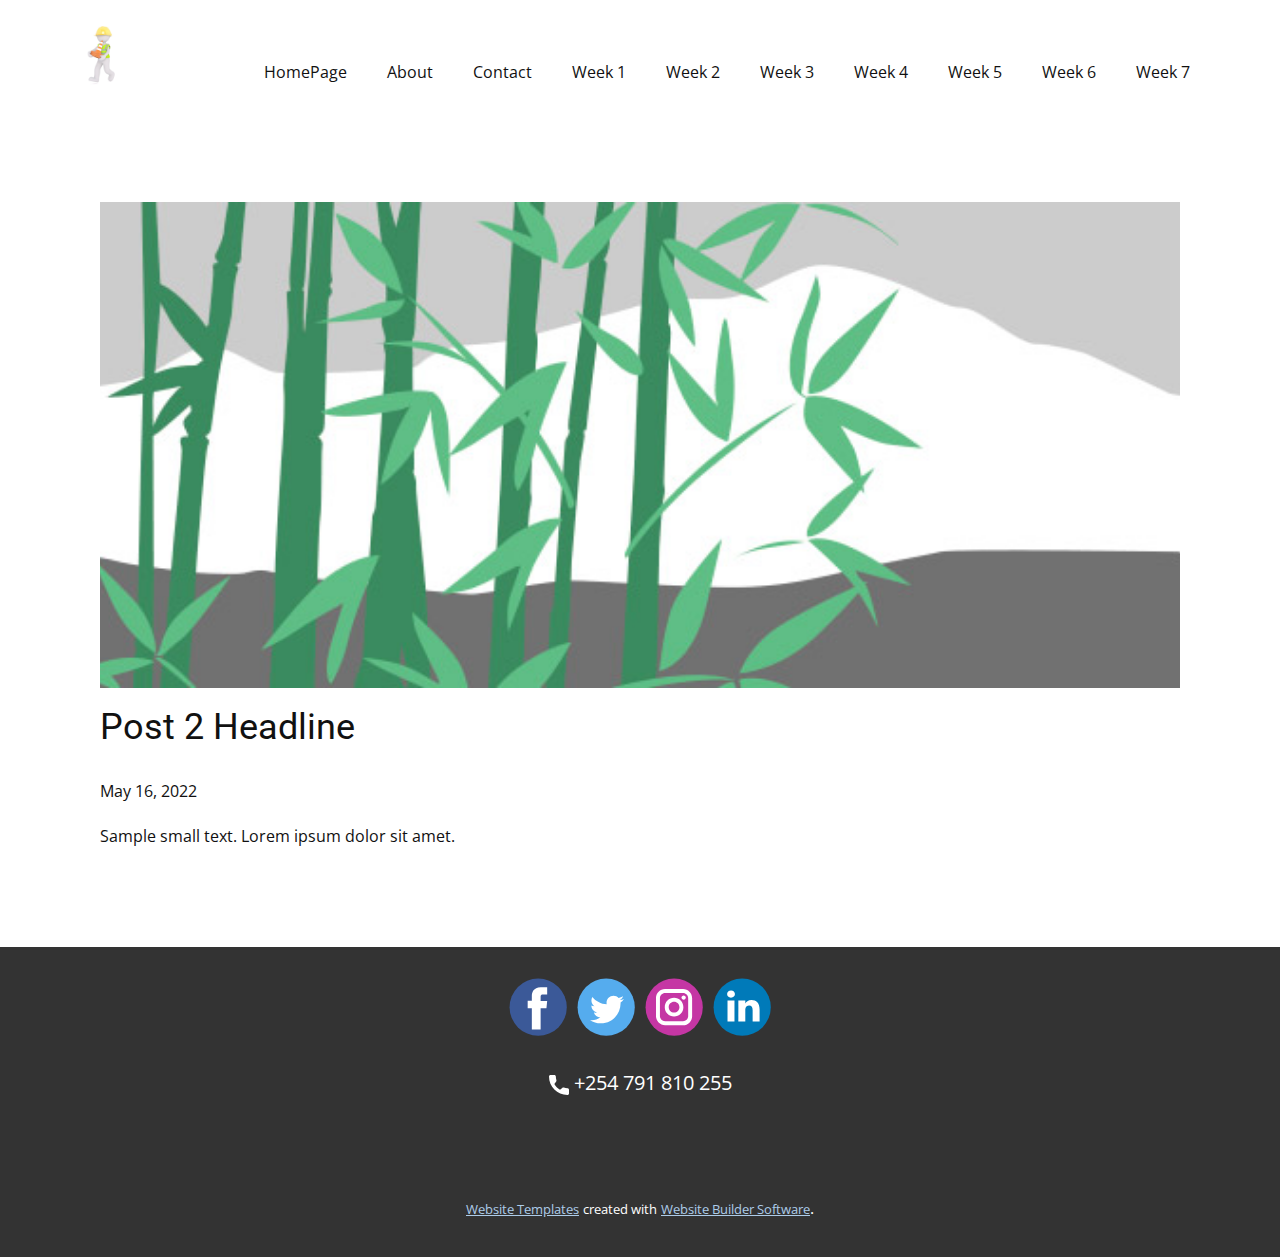
<file: blog/post-1.html>
<!doctype html>
<html style="font-size: 16px;"><head>
    <meta name="viewport" content="width=device-width, initial-scale=1.0">
    <meta charset="utf-8">
    <meta name="keywords" content="Post 1 Headline">
    <meta name="description" content="">
    <title>Post 2 Headline</title>
    <link rel="stylesheet" href="../nicepage.css" media="screen">
<link rel="stylesheet" href="../Post-Template.css" media="screen">
    <script class="u-script" type="text/javascript" src="../jquery.js" defer=""></script>
    <script class="u-script" type="text/javascript" src="../nicepage.js" defer=""></script>
    <meta name="generator" content="Nicepage 4.11.3, nicepage.com">
    <link id="u-theme-google-font" rel="stylesheet" href="https://fonts.googleapis.com/css?family=Roboto:100,100i,300,300i,400,400i,500,500i,700,700i,900,900i|Open+Sans:300,300i,400,400i,500,500i,600,600i,700,700i,800,800i">
    
    
    <script type="application/ld+json">{
		"@context": "http://schema.org",
		"@type": "Organization",
		"name": "",
		"logo": "images/677f3fce9c284aa4fc3637680fb25ce5102a1ffcdb9fb73d9db2cdd00251b52a21c3467c9b983c3526c3e2ea091c531e4af30de94cbfc967b76403_1280.jpg",
		"sameAs": [
				"https://www.facebook.com/profile.php?id=100007485855793",
				"https://twitter.com/SteveMecht",
				"https://www.instagram.com/engineernyaga/",
				"https://www.linkedin.com/in/nyaga-steve-67453a1a3/"
		]
}</script>
    <meta name="theme-color" content="#478ac9">
    <meta name="twitter:site" content="@">
    <meta name="twitter:card" content="summary_large_image">
    <meta name="twitter:title" content="Post Template">
    <meta name="twitter:description" content="">
  </head>
  <body class="u-body u-xl-mode"><header class="u-clearfix u-header u-header" id="sec-5a36"><div class="u-clearfix u-sheet u-valign-middle u-sheet-1">
        <a href="https://nicepage.com" class="u-image u-logo u-image-1" data-image-width="150" data-image-height="150">
          <img src="../images/677f3fce9c284aa4fc3637680fb25ce5102a1ffcdb9fb73d9db2cdd00251b52a21c3467c9b983c3526c3e2ea091c531e4af30de94cbfc967b76403_1280.jpg" class="u-logo-image u-logo-image-1">
        </a>
        <nav class="u-menu u-menu-dropdown u-offcanvas u-menu-1">
          <div class="menu-collapse" style="font-size: 1rem; letter-spacing: 0px;">
            <a class="u-button-style u-custom-left-right-menu-spacing u-custom-padding-bottom u-custom-top-bottom-menu-spacing u-nav-link u-text-active-palette-1-base u-text-hover-palette-2-base" href="#">
              <svg class="u-svg-link" viewBox="0 0 24 24"><use xmlns:xlink="http://www.w3.org/1999/xlink" xlink:href="#menu-hamburger"></use></svg>
              <svg class="u-svg-content" version="1.1" id="menu-hamburger" viewBox="0 0 16 16" x="0px" y="0px" xmlns:xlink="http://www.w3.org/1999/xlink" xmlns="http://www.w3.org/2000/svg"><g><rect y="1" width="16" height="2"></rect><rect y="7" width="16" height="2"></rect><rect y="13" width="16" height="2"></rect>
</g></svg>
            </a>
          </div>
          <div class="u-custom-menu u-nav-container">
            <ul class="u-nav u-unstyled u-nav-1"><li class="u-nav-item"><a class="u-button-style u-nav-link u-text-active-palette-1-base u-text-hover-palette-2-base" href="../HomePage.html" style="padding: 10px 20px;">HomePage</a>
</li><li class="u-nav-item"><a class="u-button-style u-nav-link u-text-active-palette-1-base u-text-hover-palette-2-base" href="../About.html" style="padding: 10px 20px;">About</a>
</li><li class="u-nav-item"><a class="u-button-style u-nav-link u-text-active-palette-1-base u-text-hover-palette-2-base" href="../mailto:stevenyaga2014@gmail.com" style="padding: 10px 20px;">Contact</a>
</li><li class="u-nav-item"><a class="u-button-style u-nav-link u-text-active-palette-1-base u-text-hover-palette-2-base" href="../Weeks/Week-1.html" style="padding: 10px 20px;">Week 1</a>
</li><li class="u-nav-item"><a class="u-button-style u-nav-link u-text-active-palette-1-base u-text-hover-palette-2-base" href="../Weeks/Week-2.html" style="padding: 10px 20px;">Week 2</a>
</li><li class="u-nav-item"><a class="u-button-style u-nav-link u-text-active-palette-1-base u-text-hover-palette-2-base" style="padding: 10px 20px;">Week 3</a>
</li><li class="u-nav-item"><a class="u-button-style u-nav-link u-text-active-palette-1-base u-text-hover-palette-2-base" style="padding: 10px 20px;">Week 4</a>
</li><li class="u-nav-item"><a class="u-button-style u-nav-link u-text-active-palette-1-base u-text-hover-palette-2-base" style="padding: 10px 20px;">Week 5</a>
</li><li class="u-nav-item"><a class="u-button-style u-nav-link u-text-active-palette-1-base u-text-hover-palette-2-base" style="padding: 10px 20px;">Week 6</a>
</li><li class="u-nav-item"><a class="u-button-style u-nav-link u-text-active-palette-1-base u-text-hover-palette-2-base" style="padding: 10px 20px;">Week 7</a>
</li></ul>
          </div>
          <div class="u-custom-menu u-nav-container-collapse">
            <div class="u-black u-container-style u-inner-container-layout u-opacity u-opacity-95 u-sidenav">
              <div class="u-inner-container-layout u-sidenav-overflow">
                <div class="u-menu-close"></div>
                <ul class="u-align-center u-nav u-popupmenu-items u-unstyled u-nav-2"><li class="u-nav-item"><a class="u-button-style u-nav-link" href="../HomePage.html">HomePage</a>
</li><li class="u-nav-item"><a class="u-button-style u-nav-link" href="../About.html">About</a>
</li><li class="u-nav-item"><a class="u-button-style u-nav-link" href="../mailto:stevenyaga2014@gmail.com">Contact</a>
</li><li class="u-nav-item"><a class="u-button-style u-nav-link" href="../Weeks/Week-1.html">Week 1</a>
</li><li class="u-nav-item"><a class="u-button-style u-nav-link" href="../Weeks/Week-2.html">Week 2</a>
</li><li class="u-nav-item"><a class="u-button-style u-nav-link">Week 3</a>
</li><li class="u-nav-item"><a class="u-button-style u-nav-link">Week 4</a>
</li><li class="u-nav-item"><a class="u-button-style u-nav-link">Week 5</a>
</li><li class="u-nav-item"><a class="u-button-style u-nav-link">Week 6</a>
</li><li class="u-nav-item"><a class="u-button-style u-nav-link">Week 7</a>
</li></ul>
              </div>
            </div>
            <div class="u-black u-menu-overlay u-opacity u-opacity-70"></div>
          </div>
        </nav>
      </div></header>
    <section class="u-align-center u-clearfix u-section-1" id="sec-6ef8">
      <div class="u-clearfix u-sheet u-valign-middle-md u-valign-middle-sm u-valign-middle-xs u-sheet-1"><!--post_details--><!--post_details_options_json--><!--{"source":""}--><!--/post_details_options_json--><!--blog_post-->
        <div class="u-container-style u-expanded-width u-post-details u-post-details-1">
          <div class="u-container-layout u-valign-middle u-container-layout-1"><!--blog_post_image-->
            <img alt="" class="u-blog-control u-expanded-width u-image u-image-default u-image-1" src="[data-uri]"><!--/blog_post_image--><!--blog_post_header-->
            <h2 class="u-blog-control u-text u-text-1">Post 2 Headline</h2><!--/blog_post_header--><!--blog_post_metadata-->
            <div class="u-blog-control u-metadata u-metadata-1"><!--blog_post_metadata_date-->
              <span class="u-meta-date u-meta-icon">May 16, 2022</span><!--/blog_post_metadata_date--><!--blog_post_metadata_category-->
              <!--/blog_post_metadata_category--><!--blog_post_metadata_comments-->
              <!--/blog_post_metadata_comments-->
            </div><!--/blog_post_metadata--><!--blog_post_content-->
            <div class="u-align-justify u-blog-control u-post-content u-text u-text-2 fr-view">
  Sample small text. Lorem ipsum dolor sit amet.
  </div><!--/blog_post_content-->
          </div>
        </div><!--/blog_post--><!--/post_details-->
      </div>
    </section>
    
    
    <footer class="u-clearfix u-footer u-grey-80" id="sec-117c"><div class="u-clearfix u-sheet u-sheet-1">
        <div class="u-align-center u-social-icons u-spacing-10 u-social-icons-1">
          <a class="u-social-url" title="facebook" target="_blank" href="https://www.facebook.com/profile.php?id=100007485855793"><span class="u-icon u-social-facebook u-social-icon u-icon-1"><svg class="u-svg-link" preserveAspectRatio="xMidYMin slice" viewBox="0 0 112 112" style=""><use xmlns:xlink="http://www.w3.org/1999/xlink" xlink:href="#svg-a0ef"></use></svg><svg class="u-svg-content" viewBox="0 0 112 112" x="0" y="0" id="svg-a0ef"><circle fill="currentColor" cx="56.1" cy="56.1" r="55"></circle><path fill="#FFFFFF" d="M73.5,31.6h-9.1c-1.4,0-3.6,0.8-3.6,3.9v8.5h12.6L72,58.3H60.8v40.8H43.9V58.3h-8V43.9h8v-9.2
            c0-6.7,3.1-17,17-17h12.5v13.9H73.5z"></path></svg></span>
          </a>
          <a class="u-social-url" title="twitter" target="_blank" href="https://twitter.com/SteveMecht"><span class="u-icon u-social-icon u-social-twitter u-icon-2"><svg class="u-svg-link" preserveAspectRatio="xMidYMin slice" viewBox="0 0 112 112" style=""><use xmlns:xlink="http://www.w3.org/1999/xlink" xlink:href="#svg-cb0b"></use></svg><svg class="u-svg-content" viewBox="0 0 112 112" x="0" y="0" id="svg-cb0b"><circle fill="currentColor" class="st0" cx="56.1" cy="56.1" r="55"></circle><path fill="#FFFFFF" d="M83.8,47.3c0,0.6,0,1.2,0,1.7c0,17.7-13.5,38.2-38.2,38.2C38,87.2,31,85,25,81.2c1,0.1,2.1,0.2,3.2,0.2
            c6.3,0,12.1-2.1,16.7-5.7c-5.9-0.1-10.8-4-12.5-9.3c0.8,0.2,1.7,0.2,2.5,0.2c1.2,0,2.4-0.2,3.5-0.5c-6.1-1.2-10.8-6.7-10.8-13.1
            c0-0.1,0-0.1,0-0.2c1.8,1,3.9,1.6,6.1,1.7c-3.6-2.4-6-6.5-6-11.2c0-2.5,0.7-4.8,1.8-6.7c6.6,8.1,16.5,13.5,27.6,14
            c-0.2-1-0.3-2-0.3-3.1c0-7.4,6-13.4,13.4-13.4c3.9,0,7.3,1.6,9.8,4.2c3.1-0.6,5.9-1.7,8.5-3.3c-1,3.1-3.1,5.8-5.9,7.4
            c2.7-0.3,5.3-1,7.7-2.1C88.7,43,86.4,45.4,83.8,47.3z"></path></svg></span>
          </a>
          <a class="u-social-url" title="instagram" target="_blank" href="https://www.instagram.com/engineernyaga/"><span class="u-icon u-social-icon u-social-instagram u-icon-3"><svg class="u-svg-link" preserveAspectRatio="xMidYMin slice" viewBox="0 0 112 112" style=""><use xmlns:xlink="http://www.w3.org/1999/xlink" xlink:href="#svg-fe3c"></use></svg><svg class="u-svg-content" viewBox="0 0 112 112" x="0" y="0" id="svg-fe3c"><circle fill="currentColor" cx="56.1" cy="56.1" r="55"></circle><path fill="#FFFFFF" d="M55.9,38.2c-9.9,0-17.9,8-17.9,17.9C38,66,46,74,55.9,74c9.9,0,17.9-8,17.9-17.9C73.8,46.2,65.8,38.2,55.9,38.2
            z M55.9,66.4c-5.7,0-10.3-4.6-10.3-10.3c-0.1-5.7,4.6-10.3,10.3-10.3c5.7,0,10.3,4.6,10.3,10.3C66.2,61.8,61.6,66.4,55.9,66.4z"></path><path fill="#FFFFFF" d="M74.3,33.5c-2.3,0-4.2,1.9-4.2,4.2s1.9,4.2,4.2,4.2s4.2-1.9,4.2-4.2S76.6,33.5,74.3,33.5z"></path><path fill="#FFFFFF" d="M73.1,21.3H38.6c-9.7,0-17.5,7.9-17.5,17.5v34.5c0,9.7,7.9,17.6,17.5,17.6h34.5c9.7,0,17.5-7.9,17.5-17.5V38.8
            C90.6,29.1,82.7,21.3,73.1,21.3z M83,73.3c0,5.5-4.5,9.9-9.9,9.9H38.6c-5.5,0-9.9-4.5-9.9-9.9V38.8c0-5.5,4.5-9.9,9.9-9.9h34.5
            c5.5,0,9.9,4.5,9.9,9.9V73.3z"></path></svg></span>
          </a>
          <a class="u-social-url" title="linkedin" target="_blank" href="https://www.linkedin.com/in/nyaga-steve-67453a1a3/"><span class="u-icon u-social-icon u-social-linkedin u-icon-4"><svg class="u-svg-link" preserveAspectRatio="xMidYMin slice" viewBox="0 0 112 112" style=""><use xmlns:xlink="http://www.w3.org/1999/xlink" xlink:href="#svg-3d12"></use></svg><svg class="u-svg-content" viewBox="0 0 112 112" x="0" y="0" id="svg-3d12"><circle fill="currentColor" cx="56.1" cy="56.1" r="55"></circle><path fill="#FFFFFF" d="M41.3,83.7H27.9V43.4h13.4V83.7z M34.6,37.9L34.6,37.9c-4.6,0-7.5-3.1-7.5-7c0-4,3-7,7.6-7s7.4,3,7.5,7
            C42.2,34.8,39.2,37.9,34.6,37.9z M89.6,83.7H76.2V62.2c0-5.4-1.9-9.1-6.8-9.1c-3.7,0-5.9,2.5-6.9,4.9c-0.4,0.9-0.4,2.1-0.4,3.3v22.5
            H48.7c0,0,0.2-36.5,0-40.3h13.4v5.7c1.8-2.7,5-6.7,12.1-6.7c8.8,0,15.4,5.8,15.4,18.1V83.7z"></path></svg></span>
          </a>
        </div>
        <a href="https://nicepage.cc" class="u-active-none u-bottom-left-radius-0 u-bottom-right-radius-0 u-btn u-btn-rectangle u-button-style u-hover-none u-none u-radius-0 u-top-left-radius-0 u-top-right-radius-0 u-btn-1"><span class="u-icon"><svg class="u-svg-content" viewBox="0 0 405.333 405.333" x="0px" y="0px" style="width: 1em; height: 1em;"><path d="M373.333,266.88c-25.003,0-49.493-3.904-72.704-11.563c-11.328-3.904-24.192-0.896-31.637,6.699l-46.016,34.752    c-52.8-28.181-86.592-61.952-114.389-114.368l33.813-44.928c8.512-8.512,11.563-20.971,7.915-32.64    C142.592,81.472,138.667,56.96,138.667,32c0-17.643-14.357-32-32-32H32C14.357,0,0,14.357,0,32    c0,205.845,167.488,373.333,373.333,373.333c17.643,0,32-14.357,32-32V298.88C405.333,281.237,390.976,266.88,373.333,266.88z"></path></svg><img></span>&nbsp;+254 7<span style="font-size: 1.25rem;"></span>91 810 255
        </a>
      </div></footer>
    <section class="u-backlink u-clearfix u-grey-80">
      <a class="u-link" href="https://nicepage.com/website-templates" target="_blank">
        <span>Website Templates</span>
      </a>
      <p class="u-text">
        <span>created with</span>
      </p>
      <a class="u-link" href="" target="_blank">
        <span>Website Builder Software</span>
      </a>. 
    </section>
  
</body></html>
</file>
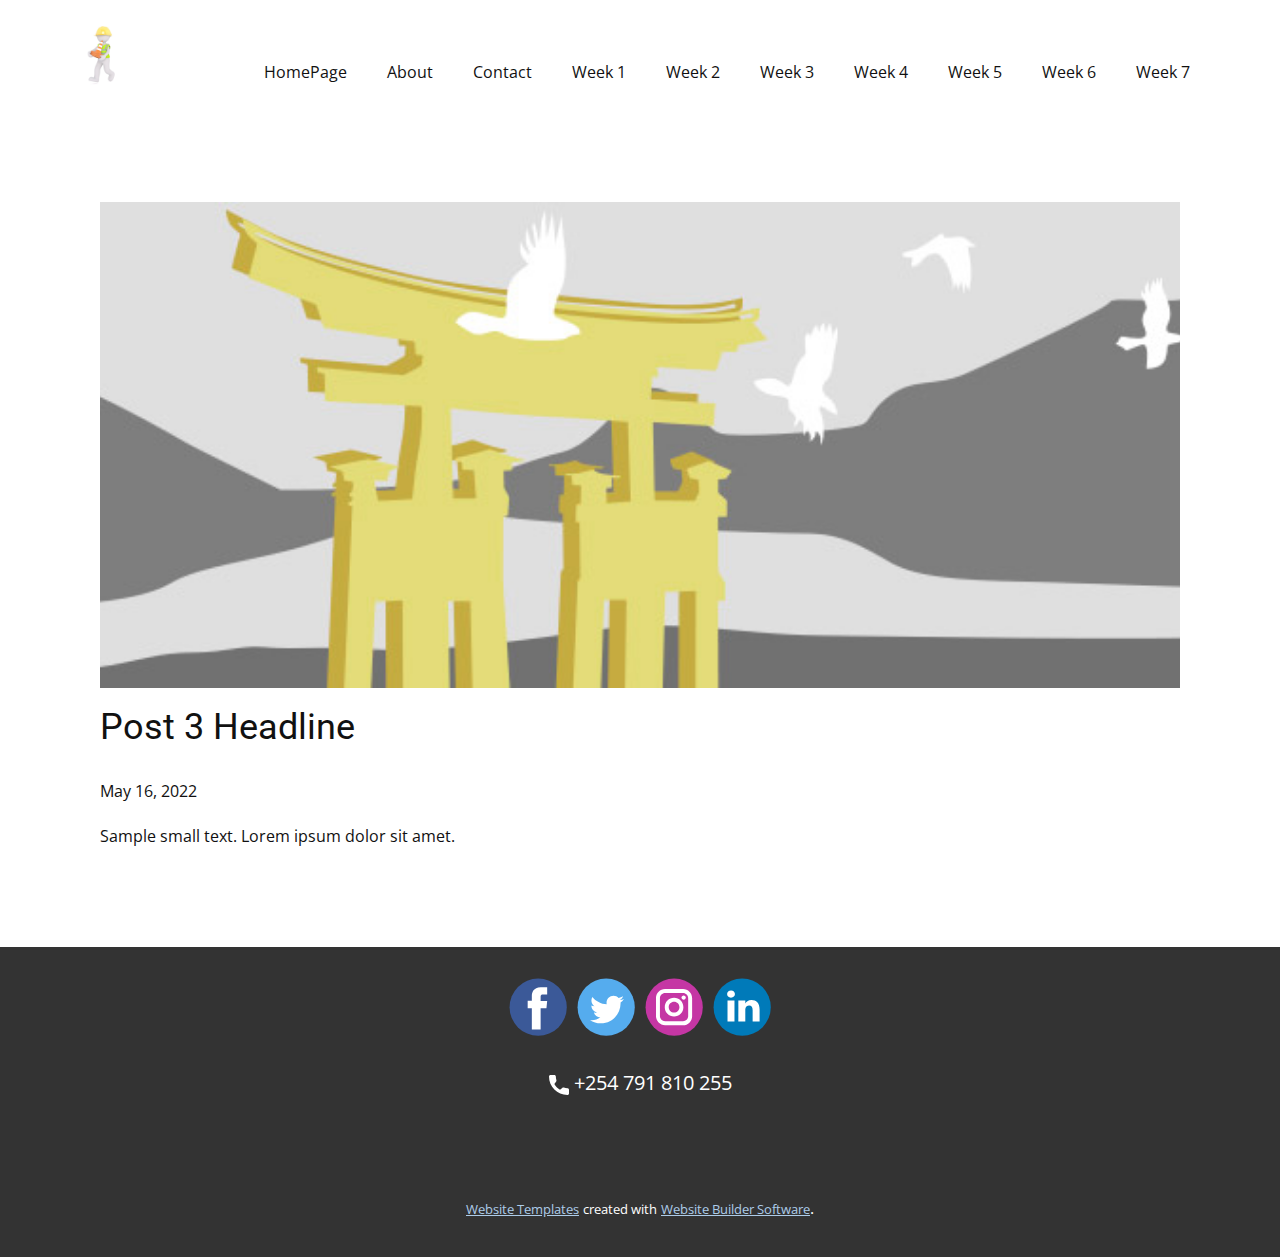
<file: blog/post-2.html>
<!doctype html>
<html style="font-size: 16px;"><head>
    <meta name="viewport" content="width=device-width, initial-scale=1.0">
    <meta charset="utf-8">
    <meta name="keywords" content="Post 1 Headline">
    <meta name="description" content="">
    <title>Post 3 Headline</title>
    <link rel="stylesheet" href="../nicepage.css" media="screen">
<link rel="stylesheet" href="../Post-Template.css" media="screen">
    <script class="u-script" type="text/javascript" src="../jquery.js" defer=""></script>
    <script class="u-script" type="text/javascript" src="../nicepage.js" defer=""></script>
    <meta name="generator" content="Nicepage 4.11.3, nicepage.com">
    <link id="u-theme-google-font" rel="stylesheet" href="https://fonts.googleapis.com/css?family=Roboto:100,100i,300,300i,400,400i,500,500i,700,700i,900,900i|Open+Sans:300,300i,400,400i,500,500i,600,600i,700,700i,800,800i">
    
    
    <script type="application/ld+json">{
		"@context": "http://schema.org",
		"@type": "Organization",
		"name": "",
		"logo": "images/677f3fce9c284aa4fc3637680fb25ce5102a1ffcdb9fb73d9db2cdd00251b52a21c3467c9b983c3526c3e2ea091c531e4af30de94cbfc967b76403_1280.jpg",
		"sameAs": [
				"https://www.facebook.com/profile.php?id=100007485855793",
				"https://twitter.com/SteveMecht",
				"https://www.instagram.com/engineernyaga/",
				"https://www.linkedin.com/in/nyaga-steve-67453a1a3/"
		]
}</script>
    <meta name="theme-color" content="#478ac9">
    <meta name="twitter:site" content="@">
    <meta name="twitter:card" content="summary_large_image">
    <meta name="twitter:title" content="Post Template">
    <meta name="twitter:description" content="">
  </head>
  <body class="u-body u-xl-mode"><header class="u-clearfix u-header u-header" id="sec-5a36"><div class="u-clearfix u-sheet u-valign-middle u-sheet-1">
        <a href="https://nicepage.com" class="u-image u-logo u-image-1" data-image-width="150" data-image-height="150">
          <img src="../images/677f3fce9c284aa4fc3637680fb25ce5102a1ffcdb9fb73d9db2cdd00251b52a21c3467c9b983c3526c3e2ea091c531e4af30de94cbfc967b76403_1280.jpg" class="u-logo-image u-logo-image-1">
        </a>
        <nav class="u-menu u-menu-dropdown u-offcanvas u-menu-1">
          <div class="menu-collapse" style="font-size: 1rem; letter-spacing: 0px;">
            <a class="u-button-style u-custom-left-right-menu-spacing u-custom-padding-bottom u-custom-top-bottom-menu-spacing u-nav-link u-text-active-palette-1-base u-text-hover-palette-2-base" href="#">
              <svg class="u-svg-link" viewBox="0 0 24 24"><use xmlns:xlink="http://www.w3.org/1999/xlink" xlink:href="#menu-hamburger"></use></svg>
              <svg class="u-svg-content" version="1.1" id="menu-hamburger" viewBox="0 0 16 16" x="0px" y="0px" xmlns:xlink="http://www.w3.org/1999/xlink" xmlns="http://www.w3.org/2000/svg"><g><rect y="1" width="16" height="2"></rect><rect y="7" width="16" height="2"></rect><rect y="13" width="16" height="2"></rect>
</g></svg>
            </a>
          </div>
          <div class="u-custom-menu u-nav-container">
            <ul class="u-nav u-unstyled u-nav-1"><li class="u-nav-item"><a class="u-button-style u-nav-link u-text-active-palette-1-base u-text-hover-palette-2-base" href="../HomePage.html" style="padding: 10px 20px;">HomePage</a>
</li><li class="u-nav-item"><a class="u-button-style u-nav-link u-text-active-palette-1-base u-text-hover-palette-2-base" href="../About.html" style="padding: 10px 20px;">About</a>
</li><li class="u-nav-item"><a class="u-button-style u-nav-link u-text-active-palette-1-base u-text-hover-palette-2-base" href="../mailto:stevenyaga2014@gmail.com" style="padding: 10px 20px;">Contact</a>
</li><li class="u-nav-item"><a class="u-button-style u-nav-link u-text-active-palette-1-base u-text-hover-palette-2-base" href="../Weeks/Week-1.html" style="padding: 10px 20px;">Week 1</a>
</li><li class="u-nav-item"><a class="u-button-style u-nav-link u-text-active-palette-1-base u-text-hover-palette-2-base" href="../Weeks/Week-2.html" style="padding: 10px 20px;">Week 2</a>
</li><li class="u-nav-item"><a class="u-button-style u-nav-link u-text-active-palette-1-base u-text-hover-palette-2-base" style="padding: 10px 20px;">Week 3</a>
</li><li class="u-nav-item"><a class="u-button-style u-nav-link u-text-active-palette-1-base u-text-hover-palette-2-base" style="padding: 10px 20px;">Week 4</a>
</li><li class="u-nav-item"><a class="u-button-style u-nav-link u-text-active-palette-1-base u-text-hover-palette-2-base" style="padding: 10px 20px;">Week 5</a>
</li><li class="u-nav-item"><a class="u-button-style u-nav-link u-text-active-palette-1-base u-text-hover-palette-2-base" style="padding: 10px 20px;">Week 6</a>
</li><li class="u-nav-item"><a class="u-button-style u-nav-link u-text-active-palette-1-base u-text-hover-palette-2-base" style="padding: 10px 20px;">Week 7</a>
</li></ul>
          </div>
          <div class="u-custom-menu u-nav-container-collapse">
            <div class="u-black u-container-style u-inner-container-layout u-opacity u-opacity-95 u-sidenav">
              <div class="u-inner-container-layout u-sidenav-overflow">
                <div class="u-menu-close"></div>
                <ul class="u-align-center u-nav u-popupmenu-items u-unstyled u-nav-2"><li class="u-nav-item"><a class="u-button-style u-nav-link" href="../HomePage.html">HomePage</a>
</li><li class="u-nav-item"><a class="u-button-style u-nav-link" href="../About.html">About</a>
</li><li class="u-nav-item"><a class="u-button-style u-nav-link" href="../mailto:stevenyaga2014@gmail.com">Contact</a>
</li><li class="u-nav-item"><a class="u-button-style u-nav-link" href="../Weeks/Week-1.html">Week 1</a>
</li><li class="u-nav-item"><a class="u-button-style u-nav-link" href="../Weeks/Week-2.html">Week 2</a>
</li><li class="u-nav-item"><a class="u-button-style u-nav-link">Week 3</a>
</li><li class="u-nav-item"><a class="u-button-style u-nav-link">Week 4</a>
</li><li class="u-nav-item"><a class="u-button-style u-nav-link">Week 5</a>
</li><li class="u-nav-item"><a class="u-button-style u-nav-link">Week 6</a>
</li><li class="u-nav-item"><a class="u-button-style u-nav-link">Week 7</a>
</li></ul>
              </div>
            </div>
            <div class="u-black u-menu-overlay u-opacity u-opacity-70"></div>
          </div>
        </nav>
      </div></header>
    <section class="u-align-center u-clearfix u-section-1" id="sec-6ef8">
      <div class="u-clearfix u-sheet u-valign-middle-md u-valign-middle-sm u-valign-middle-xs u-sheet-1"><!--post_details--><!--post_details_options_json--><!--{"source":""}--><!--/post_details_options_json--><!--blog_post-->
        <div class="u-container-style u-expanded-width u-post-details u-post-details-1">
          <div class="u-container-layout u-valign-middle u-container-layout-1"><!--blog_post_image-->
            <img alt="" class="u-blog-control u-expanded-width u-image u-image-default u-image-1" src="[data-uri]"><!--/blog_post_image--><!--blog_post_header-->
            <h2 class="u-blog-control u-text u-text-1">Post 3 Headline</h2><!--/blog_post_header--><!--blog_post_metadata-->
            <div class="u-blog-control u-metadata u-metadata-1"><!--blog_post_metadata_date-->
              <span class="u-meta-date u-meta-icon">May 16, 2022</span><!--/blog_post_metadata_date--><!--blog_post_metadata_category-->
              <!--/blog_post_metadata_category--><!--blog_post_metadata_comments-->
              <!--/blog_post_metadata_comments-->
            </div><!--/blog_post_metadata--><!--blog_post_content-->
            <div class="u-align-justify u-blog-control u-post-content u-text u-text-2 fr-view">
  Sample small text. Lorem ipsum dolor sit amet.
  </div><!--/blog_post_content-->
          </div>
        </div><!--/blog_post--><!--/post_details-->
      </div>
    </section>
    
    
    <footer class="u-clearfix u-footer u-grey-80" id="sec-117c"><div class="u-clearfix u-sheet u-sheet-1">
        <div class="u-align-center u-social-icons u-spacing-10 u-social-icons-1">
          <a class="u-social-url" title="facebook" target="_blank" href="https://www.facebook.com/profile.php?id=100007485855793"><span class="u-icon u-social-facebook u-social-icon u-icon-1"><svg class="u-svg-link" preserveAspectRatio="xMidYMin slice" viewBox="0 0 112 112" style=""><use xmlns:xlink="http://www.w3.org/1999/xlink" xlink:href="#svg-a0ef"></use></svg><svg class="u-svg-content" viewBox="0 0 112 112" x="0" y="0" id="svg-a0ef"><circle fill="currentColor" cx="56.1" cy="56.1" r="55"></circle><path fill="#FFFFFF" d="M73.5,31.6h-9.1c-1.4,0-3.6,0.8-3.6,3.9v8.5h12.6L72,58.3H60.8v40.8H43.9V58.3h-8V43.9h8v-9.2
            c0-6.7,3.1-17,17-17h12.5v13.9H73.5z"></path></svg></span>
          </a>
          <a class="u-social-url" title="twitter" target="_blank" href="https://twitter.com/SteveMecht"><span class="u-icon u-social-icon u-social-twitter u-icon-2"><svg class="u-svg-link" preserveAspectRatio="xMidYMin slice" viewBox="0 0 112 112" style=""><use xmlns:xlink="http://www.w3.org/1999/xlink" xlink:href="#svg-cb0b"></use></svg><svg class="u-svg-content" viewBox="0 0 112 112" x="0" y="0" id="svg-cb0b"><circle fill="currentColor" class="st0" cx="56.1" cy="56.1" r="55"></circle><path fill="#FFFFFF" d="M83.8,47.3c0,0.6,0,1.2,0,1.7c0,17.7-13.5,38.2-38.2,38.2C38,87.2,31,85,25,81.2c1,0.1,2.1,0.2,3.2,0.2
            c6.3,0,12.1-2.1,16.7-5.7c-5.9-0.1-10.8-4-12.5-9.3c0.8,0.2,1.7,0.2,2.5,0.2c1.2,0,2.4-0.2,3.5-0.5c-6.1-1.2-10.8-6.7-10.8-13.1
            c0-0.1,0-0.1,0-0.2c1.8,1,3.9,1.6,6.1,1.7c-3.6-2.4-6-6.5-6-11.2c0-2.5,0.7-4.8,1.8-6.7c6.6,8.1,16.5,13.5,27.6,14
            c-0.2-1-0.3-2-0.3-3.1c0-7.4,6-13.4,13.4-13.4c3.9,0,7.3,1.6,9.8,4.2c3.1-0.6,5.9-1.7,8.5-3.3c-1,3.1-3.1,5.8-5.9,7.4
            c2.7-0.3,5.3-1,7.7-2.1C88.7,43,86.4,45.4,83.8,47.3z"></path></svg></span>
          </a>
          <a class="u-social-url" title="instagram" target="_blank" href="https://www.instagram.com/engineernyaga/"><span class="u-icon u-social-icon u-social-instagram u-icon-3"><svg class="u-svg-link" preserveAspectRatio="xMidYMin slice" viewBox="0 0 112 112" style=""><use xmlns:xlink="http://www.w3.org/1999/xlink" xlink:href="#svg-fe3c"></use></svg><svg class="u-svg-content" viewBox="0 0 112 112" x="0" y="0" id="svg-fe3c"><circle fill="currentColor" cx="56.1" cy="56.1" r="55"></circle><path fill="#FFFFFF" d="M55.9,38.2c-9.9,0-17.9,8-17.9,17.9C38,66,46,74,55.9,74c9.9,0,17.9-8,17.9-17.9C73.8,46.2,65.8,38.2,55.9,38.2
            z M55.9,66.4c-5.7,0-10.3-4.6-10.3-10.3c-0.1-5.7,4.6-10.3,10.3-10.3c5.7,0,10.3,4.6,10.3,10.3C66.2,61.8,61.6,66.4,55.9,66.4z"></path><path fill="#FFFFFF" d="M74.3,33.5c-2.3,0-4.2,1.9-4.2,4.2s1.9,4.2,4.2,4.2s4.2-1.9,4.2-4.2S76.6,33.5,74.3,33.5z"></path><path fill="#FFFFFF" d="M73.1,21.3H38.6c-9.7,0-17.5,7.9-17.5,17.5v34.5c0,9.7,7.9,17.6,17.5,17.6h34.5c9.7,0,17.5-7.9,17.5-17.5V38.8
            C90.6,29.1,82.7,21.3,73.1,21.3z M83,73.3c0,5.5-4.5,9.9-9.9,9.9H38.6c-5.5,0-9.9-4.5-9.9-9.9V38.8c0-5.5,4.5-9.9,9.9-9.9h34.5
            c5.5,0,9.9,4.5,9.9,9.9V73.3z"></path></svg></span>
          </a>
          <a class="u-social-url" title="linkedin" target="_blank" href="https://www.linkedin.com/in/nyaga-steve-67453a1a3/"><span class="u-icon u-social-icon u-social-linkedin u-icon-4"><svg class="u-svg-link" preserveAspectRatio="xMidYMin slice" viewBox="0 0 112 112" style=""><use xmlns:xlink="http://www.w3.org/1999/xlink" xlink:href="#svg-3d12"></use></svg><svg class="u-svg-content" viewBox="0 0 112 112" x="0" y="0" id="svg-3d12"><circle fill="currentColor" cx="56.1" cy="56.1" r="55"></circle><path fill="#FFFFFF" d="M41.3,83.7H27.9V43.4h13.4V83.7z M34.6,37.9L34.6,37.9c-4.6,0-7.5-3.1-7.5-7c0-4,3-7,7.6-7s7.4,3,7.5,7
            C42.2,34.8,39.2,37.9,34.6,37.9z M89.6,83.7H76.2V62.2c0-5.4-1.9-9.1-6.8-9.1c-3.7,0-5.9,2.5-6.9,4.9c-0.4,0.9-0.4,2.1-0.4,3.3v22.5
            H48.7c0,0,0.2-36.5,0-40.3h13.4v5.7c1.8-2.7,5-6.7,12.1-6.7c8.8,0,15.4,5.8,15.4,18.1V83.7z"></path></svg></span>
          </a>
        </div>
        <a href="https://nicepage.cc" class="u-active-none u-bottom-left-radius-0 u-bottom-right-radius-0 u-btn u-btn-rectangle u-button-style u-hover-none u-none u-radius-0 u-top-left-radius-0 u-top-right-radius-0 u-btn-1"><span class="u-icon"><svg class="u-svg-content" viewBox="0 0 405.333 405.333" x="0px" y="0px" style="width: 1em; height: 1em;"><path d="M373.333,266.88c-25.003,0-49.493-3.904-72.704-11.563c-11.328-3.904-24.192-0.896-31.637,6.699l-46.016,34.752    c-52.8-28.181-86.592-61.952-114.389-114.368l33.813-44.928c8.512-8.512,11.563-20.971,7.915-32.64    C142.592,81.472,138.667,56.96,138.667,32c0-17.643-14.357-32-32-32H32C14.357,0,0,14.357,0,32    c0,205.845,167.488,373.333,373.333,373.333c17.643,0,32-14.357,32-32V298.88C405.333,281.237,390.976,266.88,373.333,266.88z"></path></svg><img></span>&nbsp;+254 7<span style="font-size: 1.25rem;"></span>91 810 255
        </a>
      </div></footer>
    <section class="u-backlink u-clearfix u-grey-80">
      <a class="u-link" href="https://nicepage.com/website-templates" target="_blank">
        <span>Website Templates</span>
      </a>
      <p class="u-text">
        <span>created with</span>
      </p>
      <a class="u-link" href="" target="_blank">
        <span>Website Builder Software</span>
      </a>. 
    </section>
  
</body></html>
</file>
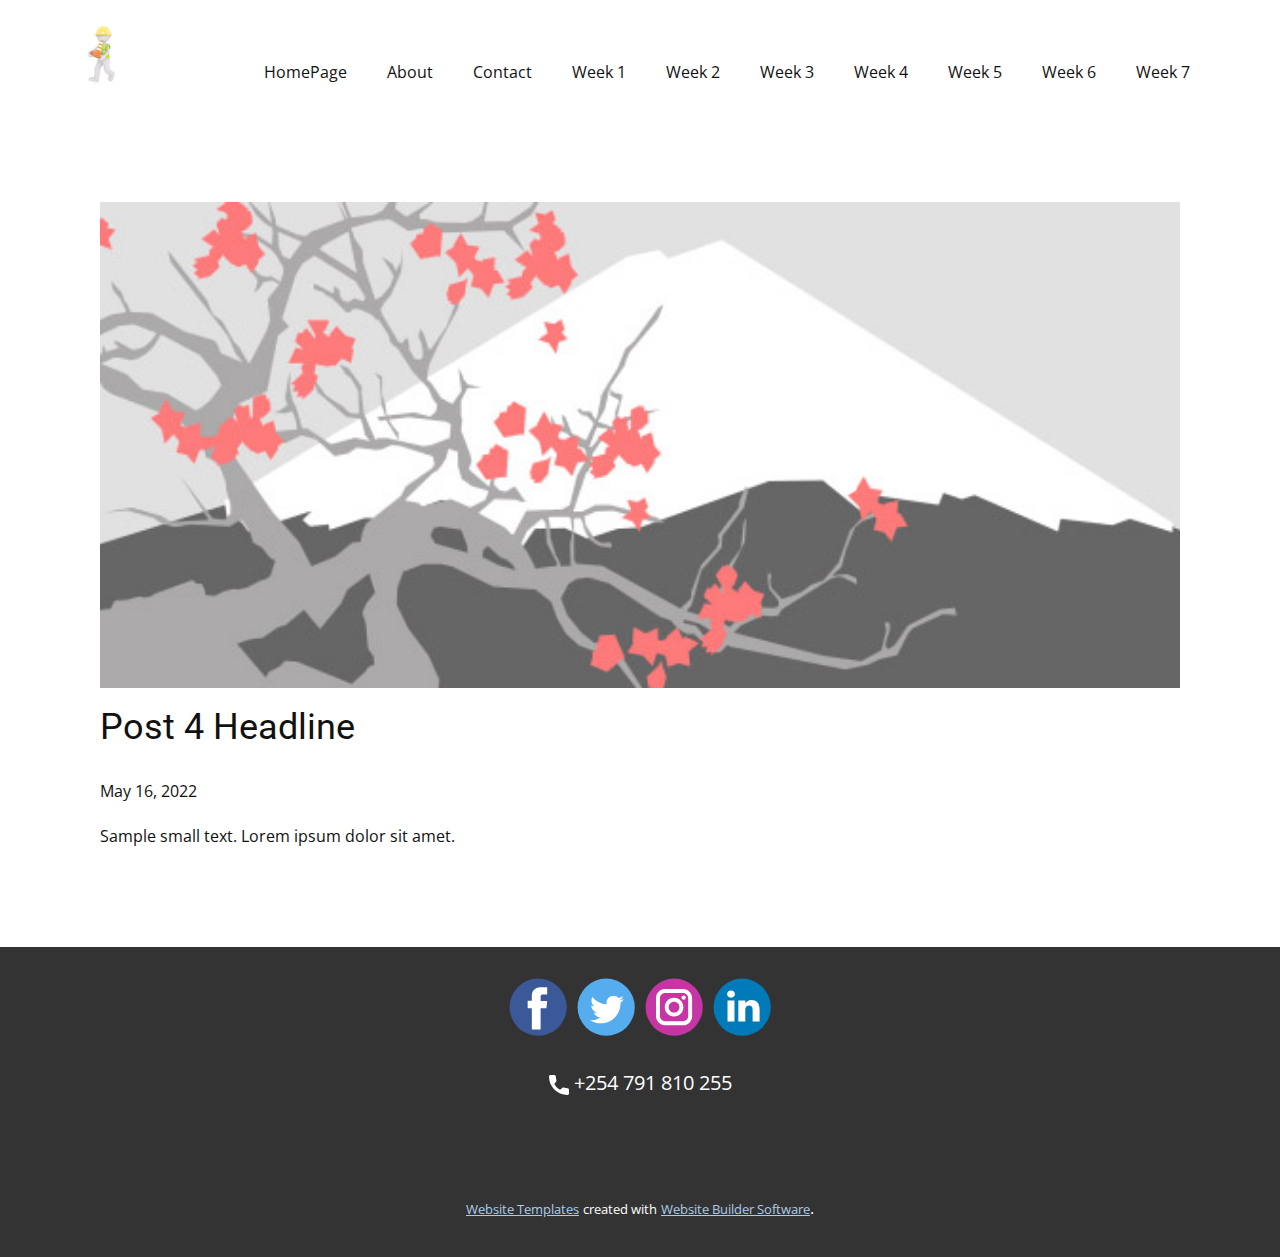
<file: blog/post-3.html>
<!doctype html>
<html style="font-size: 16px;"><head>
    <meta name="viewport" content="width=device-width, initial-scale=1.0">
    <meta charset="utf-8">
    <meta name="keywords" content="Post 1 Headline">
    <meta name="description" content="">
    <title>Post 4 Headline</title>
    <link rel="stylesheet" href="../nicepage.css" media="screen">
<link rel="stylesheet" href="../Post-Template.css" media="screen">
    <script class="u-script" type="text/javascript" src="../jquery.js" defer=""></script>
    <script class="u-script" type="text/javascript" src="../nicepage.js" defer=""></script>
    <meta name="generator" content="Nicepage 4.11.3, nicepage.com">
    <link id="u-theme-google-font" rel="stylesheet" href="https://fonts.googleapis.com/css?family=Roboto:100,100i,300,300i,400,400i,500,500i,700,700i,900,900i|Open+Sans:300,300i,400,400i,500,500i,600,600i,700,700i,800,800i">
    
    
    <script type="application/ld+json">{
		"@context": "http://schema.org",
		"@type": "Organization",
		"name": "",
		"logo": "images/677f3fce9c284aa4fc3637680fb25ce5102a1ffcdb9fb73d9db2cdd00251b52a21c3467c9b983c3526c3e2ea091c531e4af30de94cbfc967b76403_1280.jpg",
		"sameAs": [
				"https://www.facebook.com/profile.php?id=100007485855793",
				"https://twitter.com/SteveMecht",
				"https://www.instagram.com/engineernyaga/",
				"https://www.linkedin.com/in/nyaga-steve-67453a1a3/"
		]
}</script>
    <meta name="theme-color" content="#478ac9">
    <meta name="twitter:site" content="@">
    <meta name="twitter:card" content="summary_large_image">
    <meta name="twitter:title" content="Post Template">
    <meta name="twitter:description" content="">
  </head>
  <body class="u-body u-xl-mode"><header class="u-clearfix u-header u-header" id="sec-5a36"><div class="u-clearfix u-sheet u-valign-middle u-sheet-1">
        <a href="https://nicepage.com" class="u-image u-logo u-image-1" data-image-width="150" data-image-height="150">
          <img src="../images/677f3fce9c284aa4fc3637680fb25ce5102a1ffcdb9fb73d9db2cdd00251b52a21c3467c9b983c3526c3e2ea091c531e4af30de94cbfc967b76403_1280.jpg" class="u-logo-image u-logo-image-1">
        </a>
        <nav class="u-menu u-menu-dropdown u-offcanvas u-menu-1">
          <div class="menu-collapse" style="font-size: 1rem; letter-spacing: 0px;">
            <a class="u-button-style u-custom-left-right-menu-spacing u-custom-padding-bottom u-custom-top-bottom-menu-spacing u-nav-link u-text-active-palette-1-base u-text-hover-palette-2-base" href="#">
              <svg class="u-svg-link" viewBox="0 0 24 24"><use xmlns:xlink="http://www.w3.org/1999/xlink" xlink:href="#menu-hamburger"></use></svg>
              <svg class="u-svg-content" version="1.1" id="menu-hamburger" viewBox="0 0 16 16" x="0px" y="0px" xmlns:xlink="http://www.w3.org/1999/xlink" xmlns="http://www.w3.org/2000/svg"><g><rect y="1" width="16" height="2"></rect><rect y="7" width="16" height="2"></rect><rect y="13" width="16" height="2"></rect>
</g></svg>
            </a>
          </div>
          <div class="u-custom-menu u-nav-container">
            <ul class="u-nav u-unstyled u-nav-1"><li class="u-nav-item"><a class="u-button-style u-nav-link u-text-active-palette-1-base u-text-hover-palette-2-base" href="../HomePage.html" style="padding: 10px 20px;">HomePage</a>
</li><li class="u-nav-item"><a class="u-button-style u-nav-link u-text-active-palette-1-base u-text-hover-palette-2-base" href="../About.html" style="padding: 10px 20px;">About</a>
</li><li class="u-nav-item"><a class="u-button-style u-nav-link u-text-active-palette-1-base u-text-hover-palette-2-base" href="../mailto:stevenyaga2014@gmail.com" style="padding: 10px 20px;">Contact</a>
</li><li class="u-nav-item"><a class="u-button-style u-nav-link u-text-active-palette-1-base u-text-hover-palette-2-base" href="../Weeks/Week-1.html" style="padding: 10px 20px;">Week 1</a>
</li><li class="u-nav-item"><a class="u-button-style u-nav-link u-text-active-palette-1-base u-text-hover-palette-2-base" href="../Weeks/Week-2.html" style="padding: 10px 20px;">Week 2</a>
</li><li class="u-nav-item"><a class="u-button-style u-nav-link u-text-active-palette-1-base u-text-hover-palette-2-base" style="padding: 10px 20px;">Week 3</a>
</li><li class="u-nav-item"><a class="u-button-style u-nav-link u-text-active-palette-1-base u-text-hover-palette-2-base" style="padding: 10px 20px;">Week 4</a>
</li><li class="u-nav-item"><a class="u-button-style u-nav-link u-text-active-palette-1-base u-text-hover-palette-2-base" style="padding: 10px 20px;">Week 5</a>
</li><li class="u-nav-item"><a class="u-button-style u-nav-link u-text-active-palette-1-base u-text-hover-palette-2-base" style="padding: 10px 20px;">Week 6</a>
</li><li class="u-nav-item"><a class="u-button-style u-nav-link u-text-active-palette-1-base u-text-hover-palette-2-base" style="padding: 10px 20px;">Week 7</a>
</li></ul>
          </div>
          <div class="u-custom-menu u-nav-container-collapse">
            <div class="u-black u-container-style u-inner-container-layout u-opacity u-opacity-95 u-sidenav">
              <div class="u-inner-container-layout u-sidenav-overflow">
                <div class="u-menu-close"></div>
                <ul class="u-align-center u-nav u-popupmenu-items u-unstyled u-nav-2"><li class="u-nav-item"><a class="u-button-style u-nav-link" href="../HomePage.html">HomePage</a>
</li><li class="u-nav-item"><a class="u-button-style u-nav-link" href="../About.html">About</a>
</li><li class="u-nav-item"><a class="u-button-style u-nav-link" href="../mailto:stevenyaga2014@gmail.com">Contact</a>
</li><li class="u-nav-item"><a class="u-button-style u-nav-link" href="../Weeks/Week-1.html">Week 1</a>
</li><li class="u-nav-item"><a class="u-button-style u-nav-link" href="../Weeks/Week-2.html">Week 2</a>
</li><li class="u-nav-item"><a class="u-button-style u-nav-link">Week 3</a>
</li><li class="u-nav-item"><a class="u-button-style u-nav-link">Week 4</a>
</li><li class="u-nav-item"><a class="u-button-style u-nav-link">Week 5</a>
</li><li class="u-nav-item"><a class="u-button-style u-nav-link">Week 6</a>
</li><li class="u-nav-item"><a class="u-button-style u-nav-link">Week 7</a>
</li></ul>
              </div>
            </div>
            <div class="u-black u-menu-overlay u-opacity u-opacity-70"></div>
          </div>
        </nav>
      </div></header>
    <section class="u-align-center u-clearfix u-section-1" id="sec-6ef8">
      <div class="u-clearfix u-sheet u-valign-middle-md u-valign-middle-sm u-valign-middle-xs u-sheet-1"><!--post_details--><!--post_details_options_json--><!--{"source":""}--><!--/post_details_options_json--><!--blog_post-->
        <div class="u-container-style u-expanded-width u-post-details u-post-details-1">
          <div class="u-container-layout u-valign-middle u-container-layout-1"><!--blog_post_image-->
            <img alt="" class="u-blog-control u-expanded-width u-image u-image-default u-image-1" src="[data-uri]"><!--/blog_post_image--><!--blog_post_header-->
            <h2 class="u-blog-control u-text u-text-1">Post 4 Headline</h2><!--/blog_post_header--><!--blog_post_metadata-->
            <div class="u-blog-control u-metadata u-metadata-1"><!--blog_post_metadata_date-->
              <span class="u-meta-date u-meta-icon">May 16, 2022</span><!--/blog_post_metadata_date--><!--blog_post_metadata_category-->
              <!--/blog_post_metadata_category--><!--blog_post_metadata_comments-->
              <!--/blog_post_metadata_comments-->
            </div><!--/blog_post_metadata--><!--blog_post_content-->
            <div class="u-align-justify u-blog-control u-post-content u-text u-text-2 fr-view">
  Sample small text. Lorem ipsum dolor sit amet.
  </div><!--/blog_post_content-->
          </div>
        </div><!--/blog_post--><!--/post_details-->
      </div>
    </section>
    
    
    <footer class="u-clearfix u-footer u-grey-80" id="sec-117c"><div class="u-clearfix u-sheet u-sheet-1">
        <div class="u-align-center u-social-icons u-spacing-10 u-social-icons-1">
          <a class="u-social-url" title="facebook" target="_blank" href="https://www.facebook.com/profile.php?id=100007485855793"><span class="u-icon u-social-facebook u-social-icon u-icon-1"><svg class="u-svg-link" preserveAspectRatio="xMidYMin slice" viewBox="0 0 112 112" style=""><use xmlns:xlink="http://www.w3.org/1999/xlink" xlink:href="#svg-a0ef"></use></svg><svg class="u-svg-content" viewBox="0 0 112 112" x="0" y="0" id="svg-a0ef"><circle fill="currentColor" cx="56.1" cy="56.1" r="55"></circle><path fill="#FFFFFF" d="M73.5,31.6h-9.1c-1.4,0-3.6,0.8-3.6,3.9v8.5h12.6L72,58.3H60.8v40.8H43.9V58.3h-8V43.9h8v-9.2
            c0-6.7,3.1-17,17-17h12.5v13.9H73.5z"></path></svg></span>
          </a>
          <a class="u-social-url" title="twitter" target="_blank" href="https://twitter.com/SteveMecht"><span class="u-icon u-social-icon u-social-twitter u-icon-2"><svg class="u-svg-link" preserveAspectRatio="xMidYMin slice" viewBox="0 0 112 112" style=""><use xmlns:xlink="http://www.w3.org/1999/xlink" xlink:href="#svg-cb0b"></use></svg><svg class="u-svg-content" viewBox="0 0 112 112" x="0" y="0" id="svg-cb0b"><circle fill="currentColor" class="st0" cx="56.1" cy="56.1" r="55"></circle><path fill="#FFFFFF" d="M83.8,47.3c0,0.6,0,1.2,0,1.7c0,17.7-13.5,38.2-38.2,38.2C38,87.2,31,85,25,81.2c1,0.1,2.1,0.2,3.2,0.2
            c6.3,0,12.1-2.1,16.7-5.7c-5.9-0.1-10.8-4-12.5-9.3c0.8,0.2,1.7,0.2,2.5,0.2c1.2,0,2.4-0.2,3.5-0.5c-6.1-1.2-10.8-6.7-10.8-13.1
            c0-0.1,0-0.1,0-0.2c1.8,1,3.9,1.6,6.1,1.7c-3.6-2.4-6-6.5-6-11.2c0-2.5,0.7-4.8,1.8-6.7c6.6,8.1,16.5,13.5,27.6,14
            c-0.2-1-0.3-2-0.3-3.1c0-7.4,6-13.4,13.4-13.4c3.9,0,7.3,1.6,9.8,4.2c3.1-0.6,5.9-1.7,8.5-3.3c-1,3.1-3.1,5.8-5.9,7.4
            c2.7-0.3,5.3-1,7.7-2.1C88.7,43,86.4,45.4,83.8,47.3z"></path></svg></span>
          </a>
          <a class="u-social-url" title="instagram" target="_blank" href="https://www.instagram.com/engineernyaga/"><span class="u-icon u-social-icon u-social-instagram u-icon-3"><svg class="u-svg-link" preserveAspectRatio="xMidYMin slice" viewBox="0 0 112 112" style=""><use xmlns:xlink="http://www.w3.org/1999/xlink" xlink:href="#svg-fe3c"></use></svg><svg class="u-svg-content" viewBox="0 0 112 112" x="0" y="0" id="svg-fe3c"><circle fill="currentColor" cx="56.1" cy="56.1" r="55"></circle><path fill="#FFFFFF" d="M55.9,38.2c-9.9,0-17.9,8-17.9,17.9C38,66,46,74,55.9,74c9.9,0,17.9-8,17.9-17.9C73.8,46.2,65.8,38.2,55.9,38.2
            z M55.9,66.4c-5.7,0-10.3-4.6-10.3-10.3c-0.1-5.7,4.6-10.3,10.3-10.3c5.7,0,10.3,4.6,10.3,10.3C66.2,61.8,61.6,66.4,55.9,66.4z"></path><path fill="#FFFFFF" d="M74.3,33.5c-2.3,0-4.2,1.9-4.2,4.2s1.9,4.2,4.2,4.2s4.2-1.9,4.2-4.2S76.6,33.5,74.3,33.5z"></path><path fill="#FFFFFF" d="M73.1,21.3H38.6c-9.7,0-17.5,7.9-17.5,17.5v34.5c0,9.7,7.9,17.6,17.5,17.6h34.5c9.7,0,17.5-7.9,17.5-17.5V38.8
            C90.6,29.1,82.7,21.3,73.1,21.3z M83,73.3c0,5.5-4.5,9.9-9.9,9.9H38.6c-5.5,0-9.9-4.5-9.9-9.9V38.8c0-5.5,4.5-9.9,9.9-9.9h34.5
            c5.5,0,9.9,4.5,9.9,9.9V73.3z"></path></svg></span>
          </a>
          <a class="u-social-url" title="linkedin" target="_blank" href="https://www.linkedin.com/in/nyaga-steve-67453a1a3/"><span class="u-icon u-social-icon u-social-linkedin u-icon-4"><svg class="u-svg-link" preserveAspectRatio="xMidYMin slice" viewBox="0 0 112 112" style=""><use xmlns:xlink="http://www.w3.org/1999/xlink" xlink:href="#svg-3d12"></use></svg><svg class="u-svg-content" viewBox="0 0 112 112" x="0" y="0" id="svg-3d12"><circle fill="currentColor" cx="56.1" cy="56.1" r="55"></circle><path fill="#FFFFFF" d="M41.3,83.7H27.9V43.4h13.4V83.7z M34.6,37.9L34.6,37.9c-4.6,0-7.5-3.1-7.5-7c0-4,3-7,7.6-7s7.4,3,7.5,7
            C42.2,34.8,39.2,37.9,34.6,37.9z M89.6,83.7H76.2V62.2c0-5.4-1.9-9.1-6.8-9.1c-3.7,0-5.9,2.5-6.9,4.9c-0.4,0.9-0.4,2.1-0.4,3.3v22.5
            H48.7c0,0,0.2-36.5,0-40.3h13.4v5.7c1.8-2.7,5-6.7,12.1-6.7c8.8,0,15.4,5.8,15.4,18.1V83.7z"></path></svg></span>
          </a>
        </div>
        <a href="https://nicepage.cc" class="u-active-none u-bottom-left-radius-0 u-bottom-right-radius-0 u-btn u-btn-rectangle u-button-style u-hover-none u-none u-radius-0 u-top-left-radius-0 u-top-right-radius-0 u-btn-1"><span class="u-icon"><svg class="u-svg-content" viewBox="0 0 405.333 405.333" x="0px" y="0px" style="width: 1em; height: 1em;"><path d="M373.333,266.88c-25.003,0-49.493-3.904-72.704-11.563c-11.328-3.904-24.192-0.896-31.637,6.699l-46.016,34.752    c-52.8-28.181-86.592-61.952-114.389-114.368l33.813-44.928c8.512-8.512,11.563-20.971,7.915-32.64    C142.592,81.472,138.667,56.96,138.667,32c0-17.643-14.357-32-32-32H32C14.357,0,0,14.357,0,32    c0,205.845,167.488,373.333,373.333,373.333c17.643,0,32-14.357,32-32V298.88C405.333,281.237,390.976,266.88,373.333,266.88z"></path></svg><img></span>&nbsp;+254 7<span style="font-size: 1.25rem;"></span>91 810 255
        </a>
      </div></footer>
    <section class="u-backlink u-clearfix u-grey-80">
      <a class="u-link" href="https://nicepage.com/website-templates" target="_blank">
        <span>Website Templates</span>
      </a>
      <p class="u-text">
        <span>created with</span>
      </p>
      <a class="u-link" href="" target="_blank">
        <span>Website Builder Software</span>
      </a>. 
    </section>
  
</body></html>
</file>
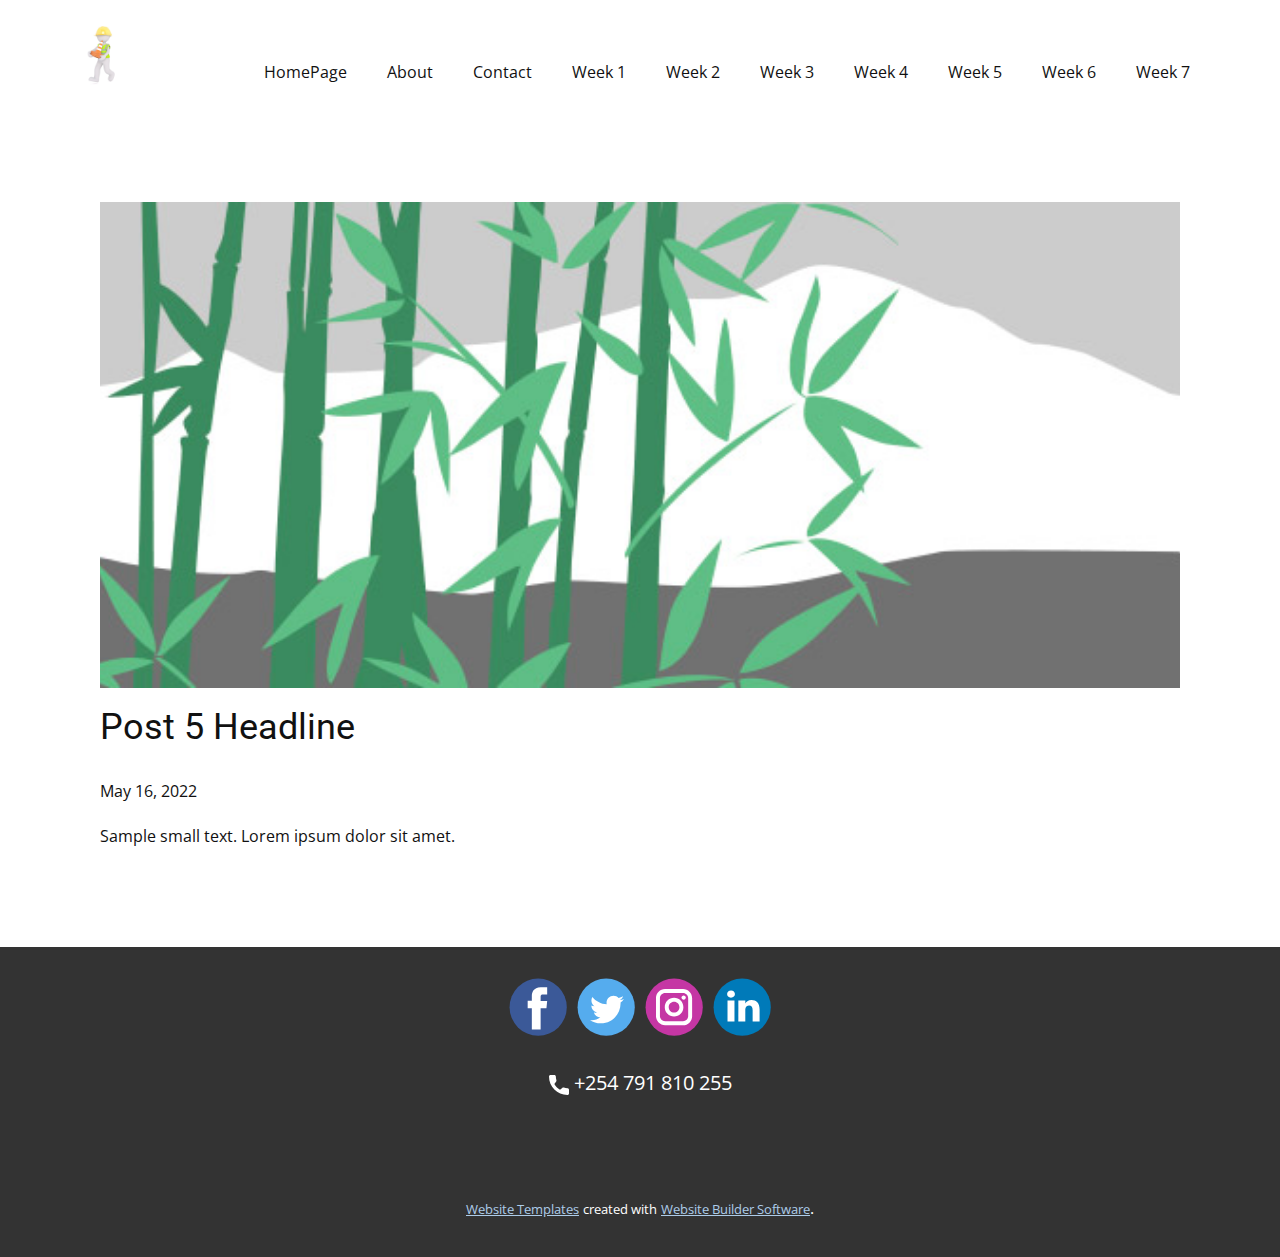
<file: blog/post-4.html>
<!doctype html>
<html style="font-size: 16px;"><head>
    <meta name="viewport" content="width=device-width, initial-scale=1.0">
    <meta charset="utf-8">
    <meta name="keywords" content="Post 1 Headline">
    <meta name="description" content="">
    <title>Post 5 Headline</title>
    <link rel="stylesheet" href="../nicepage.css" media="screen">
<link rel="stylesheet" href="../Post-Template.css" media="screen">
    <script class="u-script" type="text/javascript" src="../jquery.js" defer=""></script>
    <script class="u-script" type="text/javascript" src="../nicepage.js" defer=""></script>
    <meta name="generator" content="Nicepage 4.11.3, nicepage.com">
    <link id="u-theme-google-font" rel="stylesheet" href="https://fonts.googleapis.com/css?family=Roboto:100,100i,300,300i,400,400i,500,500i,700,700i,900,900i|Open+Sans:300,300i,400,400i,500,500i,600,600i,700,700i,800,800i">
    
    
    <script type="application/ld+json">{
		"@context": "http://schema.org",
		"@type": "Organization",
		"name": "",
		"logo": "images/677f3fce9c284aa4fc3637680fb25ce5102a1ffcdb9fb73d9db2cdd00251b52a21c3467c9b983c3526c3e2ea091c531e4af30de94cbfc967b76403_1280.jpg",
		"sameAs": [
				"https://www.facebook.com/profile.php?id=100007485855793",
				"https://twitter.com/SteveMecht",
				"https://www.instagram.com/engineernyaga/",
				"https://www.linkedin.com/in/nyaga-steve-67453a1a3/"
		]
}</script>
    <meta name="theme-color" content="#478ac9">
    <meta name="twitter:site" content="@">
    <meta name="twitter:card" content="summary_large_image">
    <meta name="twitter:title" content="Post Template">
    <meta name="twitter:description" content="">
  </head>
  <body class="u-body u-xl-mode"><header class="u-clearfix u-header u-header" id="sec-5a36"><div class="u-clearfix u-sheet u-valign-middle u-sheet-1">
        <a href="https://nicepage.com" class="u-image u-logo u-image-1" data-image-width="150" data-image-height="150">
          <img src="../images/677f3fce9c284aa4fc3637680fb25ce5102a1ffcdb9fb73d9db2cdd00251b52a21c3467c9b983c3526c3e2ea091c531e4af30de94cbfc967b76403_1280.jpg" class="u-logo-image u-logo-image-1">
        </a>
        <nav class="u-menu u-menu-dropdown u-offcanvas u-menu-1">
          <div class="menu-collapse" style="font-size: 1rem; letter-spacing: 0px;">
            <a class="u-button-style u-custom-left-right-menu-spacing u-custom-padding-bottom u-custom-top-bottom-menu-spacing u-nav-link u-text-active-palette-1-base u-text-hover-palette-2-base" href="#">
              <svg class="u-svg-link" viewBox="0 0 24 24"><use xmlns:xlink="http://www.w3.org/1999/xlink" xlink:href="#menu-hamburger"></use></svg>
              <svg class="u-svg-content" version="1.1" id="menu-hamburger" viewBox="0 0 16 16" x="0px" y="0px" xmlns:xlink="http://www.w3.org/1999/xlink" xmlns="http://www.w3.org/2000/svg"><g><rect y="1" width="16" height="2"></rect><rect y="7" width="16" height="2"></rect><rect y="13" width="16" height="2"></rect>
</g></svg>
            </a>
          </div>
          <div class="u-custom-menu u-nav-container">
            <ul class="u-nav u-unstyled u-nav-1"><li class="u-nav-item"><a class="u-button-style u-nav-link u-text-active-palette-1-base u-text-hover-palette-2-base" href="../HomePage.html" style="padding: 10px 20px;">HomePage</a>
</li><li class="u-nav-item"><a class="u-button-style u-nav-link u-text-active-palette-1-base u-text-hover-palette-2-base" href="../About.html" style="padding: 10px 20px;">About</a>
</li><li class="u-nav-item"><a class="u-button-style u-nav-link u-text-active-palette-1-base u-text-hover-palette-2-base" href="../mailto:stevenyaga2014@gmail.com" style="padding: 10px 20px;">Contact</a>
</li><li class="u-nav-item"><a class="u-button-style u-nav-link u-text-active-palette-1-base u-text-hover-palette-2-base" href="../Weeks/Week-1.html" style="padding: 10px 20px;">Week 1</a>
</li><li class="u-nav-item"><a class="u-button-style u-nav-link u-text-active-palette-1-base u-text-hover-palette-2-base" href="../Weeks/Week-2.html" style="padding: 10px 20px;">Week 2</a>
</li><li class="u-nav-item"><a class="u-button-style u-nav-link u-text-active-palette-1-base u-text-hover-palette-2-base" style="padding: 10px 20px;">Week 3</a>
</li><li class="u-nav-item"><a class="u-button-style u-nav-link u-text-active-palette-1-base u-text-hover-palette-2-base" style="padding: 10px 20px;">Week 4</a>
</li><li class="u-nav-item"><a class="u-button-style u-nav-link u-text-active-palette-1-base u-text-hover-palette-2-base" style="padding: 10px 20px;">Week 5</a>
</li><li class="u-nav-item"><a class="u-button-style u-nav-link u-text-active-palette-1-base u-text-hover-palette-2-base" style="padding: 10px 20px;">Week 6</a>
</li><li class="u-nav-item"><a class="u-button-style u-nav-link u-text-active-palette-1-base u-text-hover-palette-2-base" style="padding: 10px 20px;">Week 7</a>
</li></ul>
          </div>
          <div class="u-custom-menu u-nav-container-collapse">
            <div class="u-black u-container-style u-inner-container-layout u-opacity u-opacity-95 u-sidenav">
              <div class="u-inner-container-layout u-sidenav-overflow">
                <div class="u-menu-close"></div>
                <ul class="u-align-center u-nav u-popupmenu-items u-unstyled u-nav-2"><li class="u-nav-item"><a class="u-button-style u-nav-link" href="../HomePage.html">HomePage</a>
</li><li class="u-nav-item"><a class="u-button-style u-nav-link" href="../About.html">About</a>
</li><li class="u-nav-item"><a class="u-button-style u-nav-link" href="../mailto:stevenyaga2014@gmail.com">Contact</a>
</li><li class="u-nav-item"><a class="u-button-style u-nav-link" href="../Weeks/Week-1.html">Week 1</a>
</li><li class="u-nav-item"><a class="u-button-style u-nav-link" href="../Weeks/Week-2.html">Week 2</a>
</li><li class="u-nav-item"><a class="u-button-style u-nav-link">Week 3</a>
</li><li class="u-nav-item"><a class="u-button-style u-nav-link">Week 4</a>
</li><li class="u-nav-item"><a class="u-button-style u-nav-link">Week 5</a>
</li><li class="u-nav-item"><a class="u-button-style u-nav-link">Week 6</a>
</li><li class="u-nav-item"><a class="u-button-style u-nav-link">Week 7</a>
</li></ul>
              </div>
            </div>
            <div class="u-black u-menu-overlay u-opacity u-opacity-70"></div>
          </div>
        </nav>
      </div></header>
    <section class="u-align-center u-clearfix u-section-1" id="sec-6ef8">
      <div class="u-clearfix u-sheet u-valign-middle-md u-valign-middle-sm u-valign-middle-xs u-sheet-1"><!--post_details--><!--post_details_options_json--><!--{"source":""}--><!--/post_details_options_json--><!--blog_post-->
        <div class="u-container-style u-expanded-width u-post-details u-post-details-1">
          <div class="u-container-layout u-valign-middle u-container-layout-1"><!--blog_post_image-->
            <img alt="" class="u-blog-control u-expanded-width u-image u-image-default u-image-1" src="[data-uri]"><!--/blog_post_image--><!--blog_post_header-->
            <h2 class="u-blog-control u-text u-text-1">Post 5 Headline</h2><!--/blog_post_header--><!--blog_post_metadata-->
            <div class="u-blog-control u-metadata u-metadata-1"><!--blog_post_metadata_date-->
              <span class="u-meta-date u-meta-icon">May 16, 2022</span><!--/blog_post_metadata_date--><!--blog_post_metadata_category-->
              <!--/blog_post_metadata_category--><!--blog_post_metadata_comments-->
              <!--/blog_post_metadata_comments-->
            </div><!--/blog_post_metadata--><!--blog_post_content-->
            <div class="u-align-justify u-blog-control u-post-content u-text u-text-2 fr-view">
  Sample small text. Lorem ipsum dolor sit amet.
  </div><!--/blog_post_content-->
          </div>
        </div><!--/blog_post--><!--/post_details-->
      </div>
    </section>
    
    
    <footer class="u-clearfix u-footer u-grey-80" id="sec-117c"><div class="u-clearfix u-sheet u-sheet-1">
        <div class="u-align-center u-social-icons u-spacing-10 u-social-icons-1">
          <a class="u-social-url" title="facebook" target="_blank" href="https://www.facebook.com/profile.php?id=100007485855793"><span class="u-icon u-social-facebook u-social-icon u-icon-1"><svg class="u-svg-link" preserveAspectRatio="xMidYMin slice" viewBox="0 0 112 112" style=""><use xmlns:xlink="http://www.w3.org/1999/xlink" xlink:href="#svg-a0ef"></use></svg><svg class="u-svg-content" viewBox="0 0 112 112" x="0" y="0" id="svg-a0ef"><circle fill="currentColor" cx="56.1" cy="56.1" r="55"></circle><path fill="#FFFFFF" d="M73.5,31.6h-9.1c-1.4,0-3.6,0.8-3.6,3.9v8.5h12.6L72,58.3H60.8v40.8H43.9V58.3h-8V43.9h8v-9.2
            c0-6.7,3.1-17,17-17h12.5v13.9H73.5z"></path></svg></span>
          </a>
          <a class="u-social-url" title="twitter" target="_blank" href="https://twitter.com/SteveMecht"><span class="u-icon u-social-icon u-social-twitter u-icon-2"><svg class="u-svg-link" preserveAspectRatio="xMidYMin slice" viewBox="0 0 112 112" style=""><use xmlns:xlink="http://www.w3.org/1999/xlink" xlink:href="#svg-cb0b"></use></svg><svg class="u-svg-content" viewBox="0 0 112 112" x="0" y="0" id="svg-cb0b"><circle fill="currentColor" class="st0" cx="56.1" cy="56.1" r="55"></circle><path fill="#FFFFFF" d="M83.8,47.3c0,0.6,0,1.2,0,1.7c0,17.7-13.5,38.2-38.2,38.2C38,87.2,31,85,25,81.2c1,0.1,2.1,0.2,3.2,0.2
            c6.3,0,12.1-2.1,16.7-5.7c-5.9-0.1-10.8-4-12.5-9.3c0.8,0.2,1.7,0.2,2.5,0.2c1.2,0,2.4-0.2,3.5-0.5c-6.1-1.2-10.8-6.7-10.8-13.1
            c0-0.1,0-0.1,0-0.2c1.8,1,3.9,1.6,6.1,1.7c-3.6-2.4-6-6.5-6-11.2c0-2.5,0.7-4.8,1.8-6.7c6.6,8.1,16.5,13.5,27.6,14
            c-0.2-1-0.3-2-0.3-3.1c0-7.4,6-13.4,13.4-13.4c3.9,0,7.3,1.6,9.8,4.2c3.1-0.6,5.9-1.7,8.5-3.3c-1,3.1-3.1,5.8-5.9,7.4
            c2.7-0.3,5.3-1,7.7-2.1C88.7,43,86.4,45.4,83.8,47.3z"></path></svg></span>
          </a>
          <a class="u-social-url" title="instagram" target="_blank" href="https://www.instagram.com/engineernyaga/"><span class="u-icon u-social-icon u-social-instagram u-icon-3"><svg class="u-svg-link" preserveAspectRatio="xMidYMin slice" viewBox="0 0 112 112" style=""><use xmlns:xlink="http://www.w3.org/1999/xlink" xlink:href="#svg-fe3c"></use></svg><svg class="u-svg-content" viewBox="0 0 112 112" x="0" y="0" id="svg-fe3c"><circle fill="currentColor" cx="56.1" cy="56.1" r="55"></circle><path fill="#FFFFFF" d="M55.9,38.2c-9.9,0-17.9,8-17.9,17.9C38,66,46,74,55.9,74c9.9,0,17.9-8,17.9-17.9C73.8,46.2,65.8,38.2,55.9,38.2
            z M55.9,66.4c-5.7,0-10.3-4.6-10.3-10.3c-0.1-5.7,4.6-10.3,10.3-10.3c5.7,0,10.3,4.6,10.3,10.3C66.2,61.8,61.6,66.4,55.9,66.4z"></path><path fill="#FFFFFF" d="M74.3,33.5c-2.3,0-4.2,1.9-4.2,4.2s1.9,4.2,4.2,4.2s4.2-1.9,4.2-4.2S76.6,33.5,74.3,33.5z"></path><path fill="#FFFFFF" d="M73.1,21.3H38.6c-9.7,0-17.5,7.9-17.5,17.5v34.5c0,9.7,7.9,17.6,17.5,17.6h34.5c9.7,0,17.5-7.9,17.5-17.5V38.8
            C90.6,29.1,82.7,21.3,73.1,21.3z M83,73.3c0,5.5-4.5,9.9-9.9,9.9H38.6c-5.5,0-9.9-4.5-9.9-9.9V38.8c0-5.5,4.5-9.9,9.9-9.9h34.5
            c5.5,0,9.9,4.5,9.9,9.9V73.3z"></path></svg></span>
          </a>
          <a class="u-social-url" title="linkedin" target="_blank" href="https://www.linkedin.com/in/nyaga-steve-67453a1a3/"><span class="u-icon u-social-icon u-social-linkedin u-icon-4"><svg class="u-svg-link" preserveAspectRatio="xMidYMin slice" viewBox="0 0 112 112" style=""><use xmlns:xlink="http://www.w3.org/1999/xlink" xlink:href="#svg-3d12"></use></svg><svg class="u-svg-content" viewBox="0 0 112 112" x="0" y="0" id="svg-3d12"><circle fill="currentColor" cx="56.1" cy="56.1" r="55"></circle><path fill="#FFFFFF" d="M41.3,83.7H27.9V43.4h13.4V83.7z M34.6,37.9L34.6,37.9c-4.6,0-7.5-3.1-7.5-7c0-4,3-7,7.6-7s7.4,3,7.5,7
            C42.2,34.8,39.2,37.9,34.6,37.9z M89.6,83.7H76.2V62.2c0-5.4-1.9-9.1-6.8-9.1c-3.7,0-5.9,2.5-6.9,4.9c-0.4,0.9-0.4,2.1-0.4,3.3v22.5
            H48.7c0,0,0.2-36.5,0-40.3h13.4v5.7c1.8-2.7,5-6.7,12.1-6.7c8.8,0,15.4,5.8,15.4,18.1V83.7z"></path></svg></span>
          </a>
        </div>
        <a href="https://nicepage.cc" class="u-active-none u-bottom-left-radius-0 u-bottom-right-radius-0 u-btn u-btn-rectangle u-button-style u-hover-none u-none u-radius-0 u-top-left-radius-0 u-top-right-radius-0 u-btn-1"><span class="u-icon"><svg class="u-svg-content" viewBox="0 0 405.333 405.333" x="0px" y="0px" style="width: 1em; height: 1em;"><path d="M373.333,266.88c-25.003,0-49.493-3.904-72.704-11.563c-11.328-3.904-24.192-0.896-31.637,6.699l-46.016,34.752    c-52.8-28.181-86.592-61.952-114.389-114.368l33.813-44.928c8.512-8.512,11.563-20.971,7.915-32.64    C142.592,81.472,138.667,56.96,138.667,32c0-17.643-14.357-32-32-32H32C14.357,0,0,14.357,0,32    c0,205.845,167.488,373.333,373.333,373.333c17.643,0,32-14.357,32-32V298.88C405.333,281.237,390.976,266.88,373.333,266.88z"></path></svg><img></span>&nbsp;+254 7<span style="font-size: 1.25rem;"></span>91 810 255
        </a>
      </div></footer>
    <section class="u-backlink u-clearfix u-grey-80">
      <a class="u-link" href="https://nicepage.com/website-templates" target="_blank">
        <span>Website Templates</span>
      </a>
      <p class="u-text">
        <span>created with</span>
      </p>
      <a class="u-link" href="" target="_blank">
        <span>Website Builder Software</span>
      </a>. 
    </section>
  
</body></html>
</file>
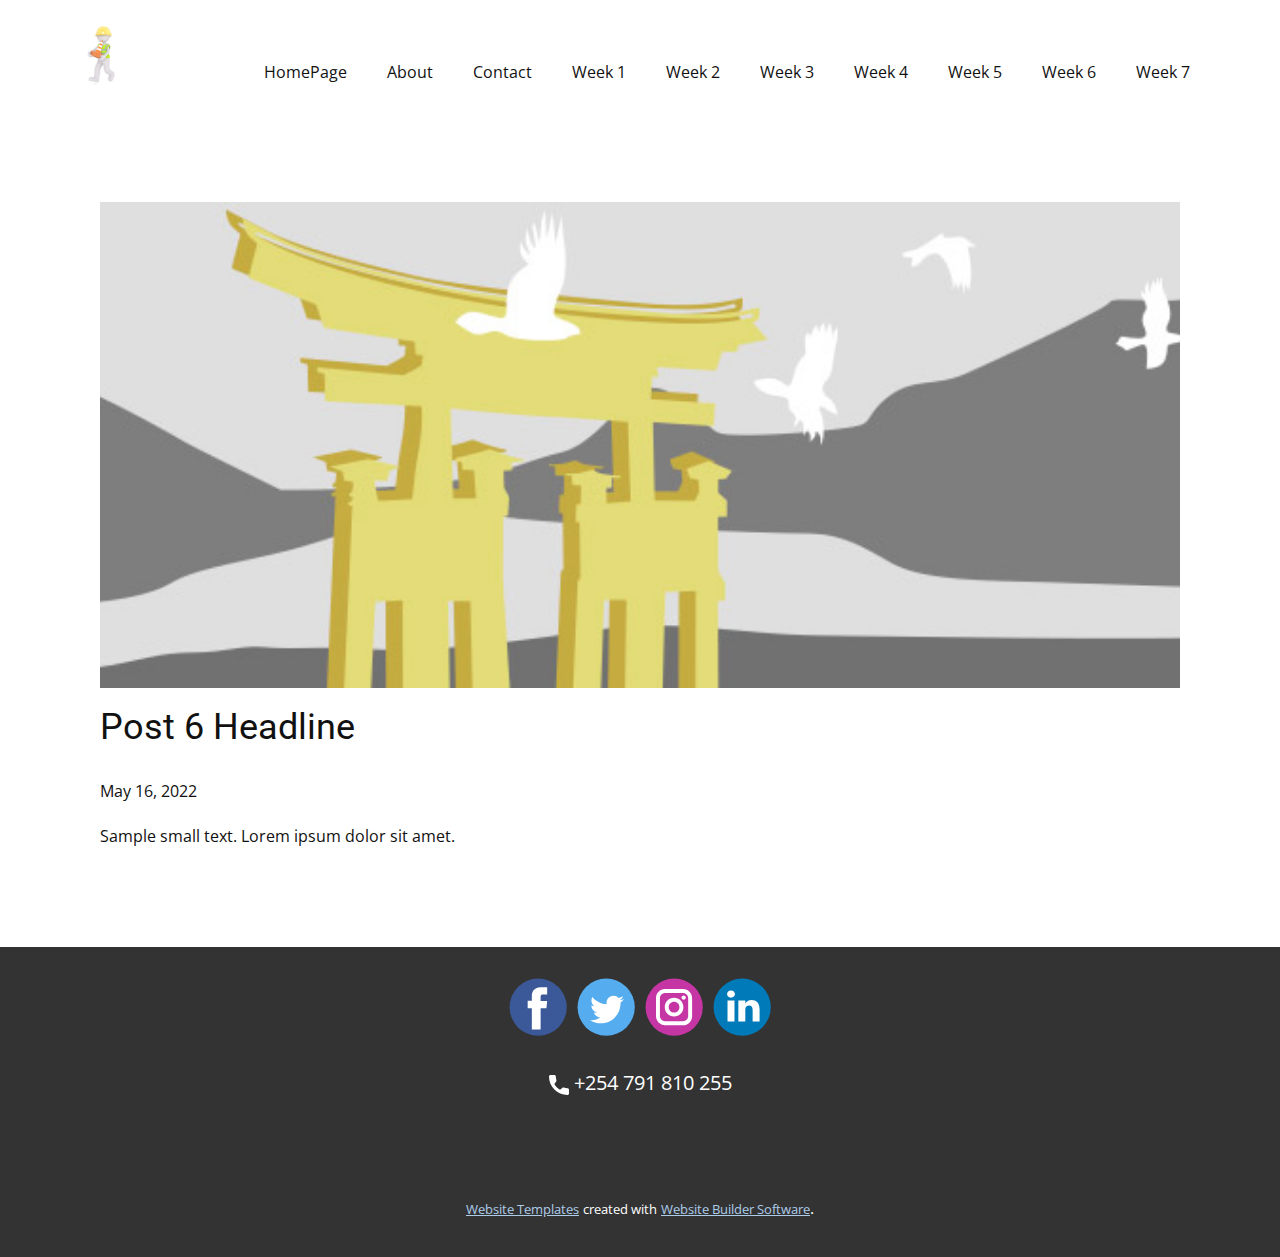
<file: blog/post-5.html>
<!doctype html>
<html style="font-size: 16px;"><head>
    <meta name="viewport" content="width=device-width, initial-scale=1.0">
    <meta charset="utf-8">
    <meta name="keywords" content="Post 1 Headline">
    <meta name="description" content="">
    <title>Post 6 Headline</title>
    <link rel="stylesheet" href="../nicepage.css" media="screen">
<link rel="stylesheet" href="../Post-Template.css" media="screen">
    <script class="u-script" type="text/javascript" src="../jquery.js" defer=""></script>
    <script class="u-script" type="text/javascript" src="../nicepage.js" defer=""></script>
    <meta name="generator" content="Nicepage 4.11.3, nicepage.com">
    <link id="u-theme-google-font" rel="stylesheet" href="https://fonts.googleapis.com/css?family=Roboto:100,100i,300,300i,400,400i,500,500i,700,700i,900,900i|Open+Sans:300,300i,400,400i,500,500i,600,600i,700,700i,800,800i">
    
    
    <script type="application/ld+json">{
		"@context": "http://schema.org",
		"@type": "Organization",
		"name": "",
		"logo": "images/677f3fce9c284aa4fc3637680fb25ce5102a1ffcdb9fb73d9db2cdd00251b52a21c3467c9b983c3526c3e2ea091c531e4af30de94cbfc967b76403_1280.jpg",
		"sameAs": [
				"https://www.facebook.com/profile.php?id=100007485855793",
				"https://twitter.com/SteveMecht",
				"https://www.instagram.com/engineernyaga/",
				"https://www.linkedin.com/in/nyaga-steve-67453a1a3/"
		]
}</script>
    <meta name="theme-color" content="#478ac9">
    <meta name="twitter:site" content="@">
    <meta name="twitter:card" content="summary_large_image">
    <meta name="twitter:title" content="Post Template">
    <meta name="twitter:description" content="">
  </head>
  <body class="u-body u-xl-mode"><header class="u-clearfix u-header u-header" id="sec-5a36"><div class="u-clearfix u-sheet u-valign-middle u-sheet-1">
        <a href="https://nicepage.com" class="u-image u-logo u-image-1" data-image-width="150" data-image-height="150">
          <img src="../images/677f3fce9c284aa4fc3637680fb25ce5102a1ffcdb9fb73d9db2cdd00251b52a21c3467c9b983c3526c3e2ea091c531e4af30de94cbfc967b76403_1280.jpg" class="u-logo-image u-logo-image-1">
        </a>
        <nav class="u-menu u-menu-dropdown u-offcanvas u-menu-1">
          <div class="menu-collapse" style="font-size: 1rem; letter-spacing: 0px;">
            <a class="u-button-style u-custom-left-right-menu-spacing u-custom-padding-bottom u-custom-top-bottom-menu-spacing u-nav-link u-text-active-palette-1-base u-text-hover-palette-2-base" href="#">
              <svg class="u-svg-link" viewBox="0 0 24 24"><use xmlns:xlink="http://www.w3.org/1999/xlink" xlink:href="#menu-hamburger"></use></svg>
              <svg class="u-svg-content" version="1.1" id="menu-hamburger" viewBox="0 0 16 16" x="0px" y="0px" xmlns:xlink="http://www.w3.org/1999/xlink" xmlns="http://www.w3.org/2000/svg"><g><rect y="1" width="16" height="2"></rect><rect y="7" width="16" height="2"></rect><rect y="13" width="16" height="2"></rect>
</g></svg>
            </a>
          </div>
          <div class="u-custom-menu u-nav-container">
            <ul class="u-nav u-unstyled u-nav-1"><li class="u-nav-item"><a class="u-button-style u-nav-link u-text-active-palette-1-base u-text-hover-palette-2-base" href="../HomePage.html" style="padding: 10px 20px;">HomePage</a>
</li><li class="u-nav-item"><a class="u-button-style u-nav-link u-text-active-palette-1-base u-text-hover-palette-2-base" href="../About.html" style="padding: 10px 20px;">About</a>
</li><li class="u-nav-item"><a class="u-button-style u-nav-link u-text-active-palette-1-base u-text-hover-palette-2-base" href="../mailto:stevenyaga2014@gmail.com" style="padding: 10px 20px;">Contact</a>
</li><li class="u-nav-item"><a class="u-button-style u-nav-link u-text-active-palette-1-base u-text-hover-palette-2-base" href="../Weeks/Week-1.html" style="padding: 10px 20px;">Week 1</a>
</li><li class="u-nav-item"><a class="u-button-style u-nav-link u-text-active-palette-1-base u-text-hover-palette-2-base" href="../Weeks/Week-2.html" style="padding: 10px 20px;">Week 2</a>
</li><li class="u-nav-item"><a class="u-button-style u-nav-link u-text-active-palette-1-base u-text-hover-palette-2-base" style="padding: 10px 20px;">Week 3</a>
</li><li class="u-nav-item"><a class="u-button-style u-nav-link u-text-active-palette-1-base u-text-hover-palette-2-base" style="padding: 10px 20px;">Week 4</a>
</li><li class="u-nav-item"><a class="u-button-style u-nav-link u-text-active-palette-1-base u-text-hover-palette-2-base" style="padding: 10px 20px;">Week 5</a>
</li><li class="u-nav-item"><a class="u-button-style u-nav-link u-text-active-palette-1-base u-text-hover-palette-2-base" style="padding: 10px 20px;">Week 6</a>
</li><li class="u-nav-item"><a class="u-button-style u-nav-link u-text-active-palette-1-base u-text-hover-palette-2-base" style="padding: 10px 20px;">Week 7</a>
</li></ul>
          </div>
          <div class="u-custom-menu u-nav-container-collapse">
            <div class="u-black u-container-style u-inner-container-layout u-opacity u-opacity-95 u-sidenav">
              <div class="u-inner-container-layout u-sidenav-overflow">
                <div class="u-menu-close"></div>
                <ul class="u-align-center u-nav u-popupmenu-items u-unstyled u-nav-2"><li class="u-nav-item"><a class="u-button-style u-nav-link" href="../HomePage.html">HomePage</a>
</li><li class="u-nav-item"><a class="u-button-style u-nav-link" href="../About.html">About</a>
</li><li class="u-nav-item"><a class="u-button-style u-nav-link" href="../mailto:stevenyaga2014@gmail.com">Contact</a>
</li><li class="u-nav-item"><a class="u-button-style u-nav-link" href="../Weeks/Week-1.html">Week 1</a>
</li><li class="u-nav-item"><a class="u-button-style u-nav-link" href="../Weeks/Week-2.html">Week 2</a>
</li><li class="u-nav-item"><a class="u-button-style u-nav-link">Week 3</a>
</li><li class="u-nav-item"><a class="u-button-style u-nav-link">Week 4</a>
</li><li class="u-nav-item"><a class="u-button-style u-nav-link">Week 5</a>
</li><li class="u-nav-item"><a class="u-button-style u-nav-link">Week 6</a>
</li><li class="u-nav-item"><a class="u-button-style u-nav-link">Week 7</a>
</li></ul>
              </div>
            </div>
            <div class="u-black u-menu-overlay u-opacity u-opacity-70"></div>
          </div>
        </nav>
      </div></header>
    <section class="u-align-center u-clearfix u-section-1" id="sec-6ef8">
      <div class="u-clearfix u-sheet u-valign-middle-md u-valign-middle-sm u-valign-middle-xs u-sheet-1"><!--post_details--><!--post_details_options_json--><!--{"source":""}--><!--/post_details_options_json--><!--blog_post-->
        <div class="u-container-style u-expanded-width u-post-details u-post-details-1">
          <div class="u-container-layout u-valign-middle u-container-layout-1"><!--blog_post_image-->
            <img alt="" class="u-blog-control u-expanded-width u-image u-image-default u-image-1" src="[data-uri]"><!--/blog_post_image--><!--blog_post_header-->
            <h2 class="u-blog-control u-text u-text-1">Post 6 Headline</h2><!--/blog_post_header--><!--blog_post_metadata-->
            <div class="u-blog-control u-metadata u-metadata-1"><!--blog_post_metadata_date-->
              <span class="u-meta-date u-meta-icon">May 16, 2022</span><!--/blog_post_metadata_date--><!--blog_post_metadata_category-->
              <!--/blog_post_metadata_category--><!--blog_post_metadata_comments-->
              <!--/blog_post_metadata_comments-->
            </div><!--/blog_post_metadata--><!--blog_post_content-->
            <div class="u-align-justify u-blog-control u-post-content u-text u-text-2 fr-view">
  Sample small text. Lorem ipsum dolor sit amet.
  </div><!--/blog_post_content-->
          </div>
        </div><!--/blog_post--><!--/post_details-->
      </div>
    </section>
    
    
    <footer class="u-clearfix u-footer u-grey-80" id="sec-117c"><div class="u-clearfix u-sheet u-sheet-1">
        <div class="u-align-center u-social-icons u-spacing-10 u-social-icons-1">
          <a class="u-social-url" title="facebook" target="_blank" href="https://www.facebook.com/profile.php?id=100007485855793"><span class="u-icon u-social-facebook u-social-icon u-icon-1"><svg class="u-svg-link" preserveAspectRatio="xMidYMin slice" viewBox="0 0 112 112" style=""><use xmlns:xlink="http://www.w3.org/1999/xlink" xlink:href="#svg-a0ef"></use></svg><svg class="u-svg-content" viewBox="0 0 112 112" x="0" y="0" id="svg-a0ef"><circle fill="currentColor" cx="56.1" cy="56.1" r="55"></circle><path fill="#FFFFFF" d="M73.5,31.6h-9.1c-1.4,0-3.6,0.8-3.6,3.9v8.5h12.6L72,58.3H60.8v40.8H43.9V58.3h-8V43.9h8v-9.2
            c0-6.7,3.1-17,17-17h12.5v13.9H73.5z"></path></svg></span>
          </a>
          <a class="u-social-url" title="twitter" target="_blank" href="https://twitter.com/SteveMecht"><span class="u-icon u-social-icon u-social-twitter u-icon-2"><svg class="u-svg-link" preserveAspectRatio="xMidYMin slice" viewBox="0 0 112 112" style=""><use xmlns:xlink="http://www.w3.org/1999/xlink" xlink:href="#svg-cb0b"></use></svg><svg class="u-svg-content" viewBox="0 0 112 112" x="0" y="0" id="svg-cb0b"><circle fill="currentColor" class="st0" cx="56.1" cy="56.1" r="55"></circle><path fill="#FFFFFF" d="M83.8,47.3c0,0.6,0,1.2,0,1.7c0,17.7-13.5,38.2-38.2,38.2C38,87.2,31,85,25,81.2c1,0.1,2.1,0.2,3.2,0.2
            c6.3,0,12.1-2.1,16.7-5.7c-5.9-0.1-10.8-4-12.5-9.3c0.8,0.2,1.7,0.2,2.5,0.2c1.2,0,2.4-0.2,3.5-0.5c-6.1-1.2-10.8-6.7-10.8-13.1
            c0-0.1,0-0.1,0-0.2c1.8,1,3.9,1.6,6.1,1.7c-3.6-2.4-6-6.5-6-11.2c0-2.5,0.7-4.8,1.8-6.7c6.6,8.1,16.5,13.5,27.6,14
            c-0.2-1-0.3-2-0.3-3.1c0-7.4,6-13.4,13.4-13.4c3.9,0,7.3,1.6,9.8,4.2c3.1-0.6,5.9-1.7,8.5-3.3c-1,3.1-3.1,5.8-5.9,7.4
            c2.7-0.3,5.3-1,7.7-2.1C88.7,43,86.4,45.4,83.8,47.3z"></path></svg></span>
          </a>
          <a class="u-social-url" title="instagram" target="_blank" href="https://www.instagram.com/engineernyaga/"><span class="u-icon u-social-icon u-social-instagram u-icon-3"><svg class="u-svg-link" preserveAspectRatio="xMidYMin slice" viewBox="0 0 112 112" style=""><use xmlns:xlink="http://www.w3.org/1999/xlink" xlink:href="#svg-fe3c"></use></svg><svg class="u-svg-content" viewBox="0 0 112 112" x="0" y="0" id="svg-fe3c"><circle fill="currentColor" cx="56.1" cy="56.1" r="55"></circle><path fill="#FFFFFF" d="M55.9,38.2c-9.9,0-17.9,8-17.9,17.9C38,66,46,74,55.9,74c9.9,0,17.9-8,17.9-17.9C73.8,46.2,65.8,38.2,55.9,38.2
            z M55.9,66.4c-5.7,0-10.3-4.6-10.3-10.3c-0.1-5.7,4.6-10.3,10.3-10.3c5.7,0,10.3,4.6,10.3,10.3C66.2,61.8,61.6,66.4,55.9,66.4z"></path><path fill="#FFFFFF" d="M74.3,33.5c-2.3,0-4.2,1.9-4.2,4.2s1.9,4.2,4.2,4.2s4.2-1.9,4.2-4.2S76.6,33.5,74.3,33.5z"></path><path fill="#FFFFFF" d="M73.1,21.3H38.6c-9.7,0-17.5,7.9-17.5,17.5v34.5c0,9.7,7.9,17.6,17.5,17.6h34.5c9.7,0,17.5-7.9,17.5-17.5V38.8
            C90.6,29.1,82.7,21.3,73.1,21.3z M83,73.3c0,5.5-4.5,9.9-9.9,9.9H38.6c-5.5,0-9.9-4.5-9.9-9.9V38.8c0-5.5,4.5-9.9,9.9-9.9h34.5
            c5.5,0,9.9,4.5,9.9,9.9V73.3z"></path></svg></span>
          </a>
          <a class="u-social-url" title="linkedin" target="_blank" href="https://www.linkedin.com/in/nyaga-steve-67453a1a3/"><span class="u-icon u-social-icon u-social-linkedin u-icon-4"><svg class="u-svg-link" preserveAspectRatio="xMidYMin slice" viewBox="0 0 112 112" style=""><use xmlns:xlink="http://www.w3.org/1999/xlink" xlink:href="#svg-3d12"></use></svg><svg class="u-svg-content" viewBox="0 0 112 112" x="0" y="0" id="svg-3d12"><circle fill="currentColor" cx="56.1" cy="56.1" r="55"></circle><path fill="#FFFFFF" d="M41.3,83.7H27.9V43.4h13.4V83.7z M34.6,37.9L34.6,37.9c-4.6,0-7.5-3.1-7.5-7c0-4,3-7,7.6-7s7.4,3,7.5,7
            C42.2,34.8,39.2,37.9,34.6,37.9z M89.6,83.7H76.2V62.2c0-5.4-1.9-9.1-6.8-9.1c-3.7,0-5.9,2.5-6.9,4.9c-0.4,0.9-0.4,2.1-0.4,3.3v22.5
            H48.7c0,0,0.2-36.5,0-40.3h13.4v5.7c1.8-2.7,5-6.7,12.1-6.7c8.8,0,15.4,5.8,15.4,18.1V83.7z"></path></svg></span>
          </a>
        </div>
        <a href="https://nicepage.cc" class="u-active-none u-bottom-left-radius-0 u-bottom-right-radius-0 u-btn u-btn-rectangle u-button-style u-hover-none u-none u-radius-0 u-top-left-radius-0 u-top-right-radius-0 u-btn-1"><span class="u-icon"><svg class="u-svg-content" viewBox="0 0 405.333 405.333" x="0px" y="0px" style="width: 1em; height: 1em;"><path d="M373.333,266.88c-25.003,0-49.493-3.904-72.704-11.563c-11.328-3.904-24.192-0.896-31.637,6.699l-46.016,34.752    c-52.8-28.181-86.592-61.952-114.389-114.368l33.813-44.928c8.512-8.512,11.563-20.971,7.915-32.64    C142.592,81.472,138.667,56.96,138.667,32c0-17.643-14.357-32-32-32H32C14.357,0,0,14.357,0,32    c0,205.845,167.488,373.333,373.333,373.333c17.643,0,32-14.357,32-32V298.88C405.333,281.237,390.976,266.88,373.333,266.88z"></path></svg><img></span>&nbsp;+254 7<span style="font-size: 1.25rem;"></span>91 810 255
        </a>
      </div></footer>
    <section class="u-backlink u-clearfix u-grey-80">
      <a class="u-link" href="https://nicepage.com/website-templates" target="_blank">
        <span>Website Templates</span>
      </a>
      <p class="u-text">
        <span>created with</span>
      </p>
      <a class="u-link" href="" target="_blank">
        <span>Website Builder Software</span>
      </a>. 
    </section>
  
</body></html>
</file>
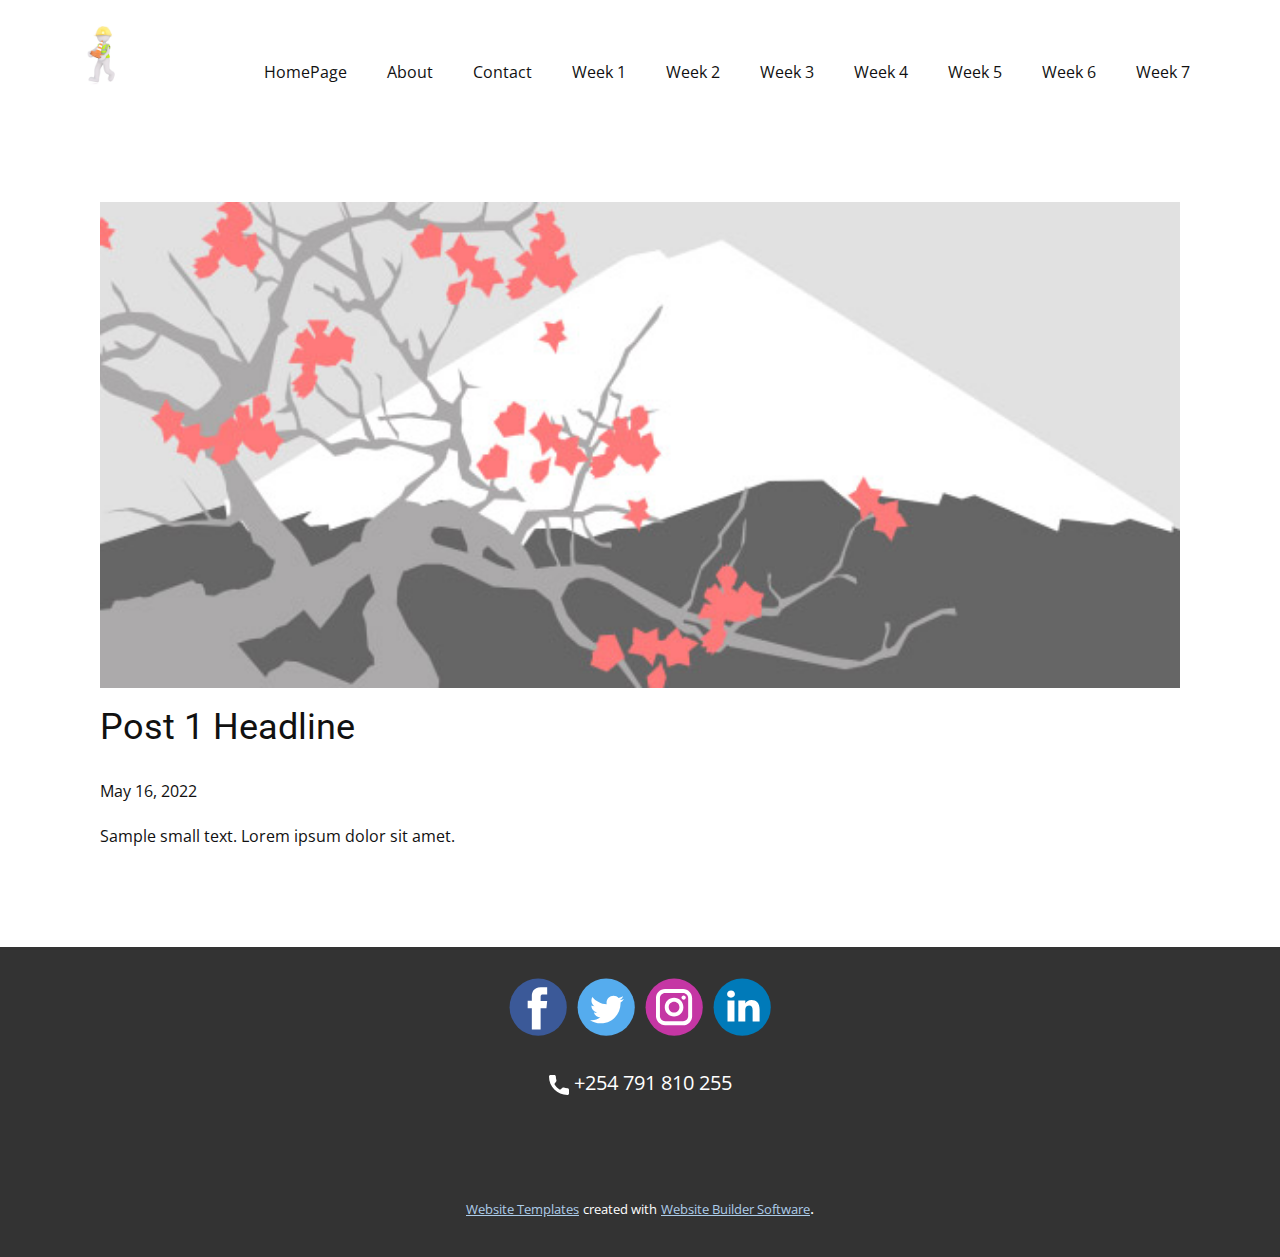
<file: blog/post.html>
<!doctype html>
<html style="font-size: 16px;"><head>
    <meta name="viewport" content="width=device-width, initial-scale=1.0">
    <meta charset="utf-8">
    <meta name="keywords" content="Post 1 Headline">
    <meta name="description" content="">
    <title>Post 1 Headline</title>
    <link rel="stylesheet" href="../nicepage.css" media="screen">
<link rel="stylesheet" href="../Post-Template.css" media="screen">
    <script class="u-script" type="text/javascript" src="../jquery.js" defer=""></script>
    <script class="u-script" type="text/javascript" src="../nicepage.js" defer=""></script>
    <meta name="generator" content="Nicepage 4.11.3, nicepage.com">
    <link id="u-theme-google-font" rel="stylesheet" href="https://fonts.googleapis.com/css?family=Roboto:100,100i,300,300i,400,400i,500,500i,700,700i,900,900i|Open+Sans:300,300i,400,400i,500,500i,600,600i,700,700i,800,800i">
    
    
    <script type="application/ld+json">{
		"@context": "http://schema.org",
		"@type": "Organization",
		"name": "",
		"logo": "images/677f3fce9c284aa4fc3637680fb25ce5102a1ffcdb9fb73d9db2cdd00251b52a21c3467c9b983c3526c3e2ea091c531e4af30de94cbfc967b76403_1280.jpg",
		"sameAs": [
				"https://www.facebook.com/profile.php?id=100007485855793",
				"https://twitter.com/SteveMecht",
				"https://www.instagram.com/engineernyaga/",
				"https://www.linkedin.com/in/nyaga-steve-67453a1a3/"
		]
}</script>
    <meta name="theme-color" content="#478ac9">
    <meta name="twitter:site" content="@">
    <meta name="twitter:card" content="summary_large_image">
    <meta name="twitter:title" content="Post Template">
    <meta name="twitter:description" content="">
  </head>
  <body class="u-body u-xl-mode"><header class="u-clearfix u-header u-header" id="sec-5a36"><div class="u-clearfix u-sheet u-valign-middle u-sheet-1">
        <a href="https://nicepage.com" class="u-image u-logo u-image-1" data-image-width="150" data-image-height="150">
          <img src="../images/677f3fce9c284aa4fc3637680fb25ce5102a1ffcdb9fb73d9db2cdd00251b52a21c3467c9b983c3526c3e2ea091c531e4af30de94cbfc967b76403_1280.jpg" class="u-logo-image u-logo-image-1">
        </a>
        <nav class="u-menu u-menu-dropdown u-offcanvas u-menu-1">
          <div class="menu-collapse" style="font-size: 1rem; letter-spacing: 0px;">
            <a class="u-button-style u-custom-left-right-menu-spacing u-custom-padding-bottom u-custom-top-bottom-menu-spacing u-nav-link u-text-active-palette-1-base u-text-hover-palette-2-base" href="#">
              <svg class="u-svg-link" viewBox="0 0 24 24"><use xmlns:xlink="http://www.w3.org/1999/xlink" xlink:href="#menu-hamburger"></use></svg>
              <svg class="u-svg-content" version="1.1" id="menu-hamburger" viewBox="0 0 16 16" x="0px" y="0px" xmlns:xlink="http://www.w3.org/1999/xlink" xmlns="http://www.w3.org/2000/svg"><g><rect y="1" width="16" height="2"></rect><rect y="7" width="16" height="2"></rect><rect y="13" width="16" height="2"></rect>
</g></svg>
            </a>
          </div>
          <div class="u-custom-menu u-nav-container">
            <ul class="u-nav u-unstyled u-nav-1"><li class="u-nav-item"><a class="u-button-style u-nav-link u-text-active-palette-1-base u-text-hover-palette-2-base" href="../HomePage.html" style="padding: 10px 20px;">HomePage</a>
</li><li class="u-nav-item"><a class="u-button-style u-nav-link u-text-active-palette-1-base u-text-hover-palette-2-base" href="../About.html" style="padding: 10px 20px;">About</a>
</li><li class="u-nav-item"><a class="u-button-style u-nav-link u-text-active-palette-1-base u-text-hover-palette-2-base" href="../mailto:stevenyaga2014@gmail.com" style="padding: 10px 20px;">Contact</a>
</li><li class="u-nav-item"><a class="u-button-style u-nav-link u-text-active-palette-1-base u-text-hover-palette-2-base" href="../Weeks/Week-1.html" style="padding: 10px 20px;">Week 1</a>
</li><li class="u-nav-item"><a class="u-button-style u-nav-link u-text-active-palette-1-base u-text-hover-palette-2-base" href="../Weeks/Week-2.html" style="padding: 10px 20px;">Week 2</a>
</li><li class="u-nav-item"><a class="u-button-style u-nav-link u-text-active-palette-1-base u-text-hover-palette-2-base" style="padding: 10px 20px;">Week 3</a>
</li><li class="u-nav-item"><a class="u-button-style u-nav-link u-text-active-palette-1-base u-text-hover-palette-2-base" style="padding: 10px 20px;">Week 4</a>
</li><li class="u-nav-item"><a class="u-button-style u-nav-link u-text-active-palette-1-base u-text-hover-palette-2-base" style="padding: 10px 20px;">Week 5</a>
</li><li class="u-nav-item"><a class="u-button-style u-nav-link u-text-active-palette-1-base u-text-hover-palette-2-base" style="padding: 10px 20px;">Week 6</a>
</li><li class="u-nav-item"><a class="u-button-style u-nav-link u-text-active-palette-1-base u-text-hover-palette-2-base" style="padding: 10px 20px;">Week 7</a>
</li></ul>
          </div>
          <div class="u-custom-menu u-nav-container-collapse">
            <div class="u-black u-container-style u-inner-container-layout u-opacity u-opacity-95 u-sidenav">
              <div class="u-inner-container-layout u-sidenav-overflow">
                <div class="u-menu-close"></div>
                <ul class="u-align-center u-nav u-popupmenu-items u-unstyled u-nav-2"><li class="u-nav-item"><a class="u-button-style u-nav-link" href="../HomePage.html">HomePage</a>
</li><li class="u-nav-item"><a class="u-button-style u-nav-link" href="../About.html">About</a>
</li><li class="u-nav-item"><a class="u-button-style u-nav-link" href="../mailto:stevenyaga2014@gmail.com">Contact</a>
</li><li class="u-nav-item"><a class="u-button-style u-nav-link" href="../Weeks/Week-1.html">Week 1</a>
</li><li class="u-nav-item"><a class="u-button-style u-nav-link" href="../Weeks/Week-2.html">Week 2</a>
</li><li class="u-nav-item"><a class="u-button-style u-nav-link">Week 3</a>
</li><li class="u-nav-item"><a class="u-button-style u-nav-link">Week 4</a>
</li><li class="u-nav-item"><a class="u-button-style u-nav-link">Week 5</a>
</li><li class="u-nav-item"><a class="u-button-style u-nav-link">Week 6</a>
</li><li class="u-nav-item"><a class="u-button-style u-nav-link">Week 7</a>
</li></ul>
              </div>
            </div>
            <div class="u-black u-menu-overlay u-opacity u-opacity-70"></div>
          </div>
        </nav>
      </div></header>
    <section class="u-align-center u-clearfix u-section-1" id="sec-6ef8">
      <div class="u-clearfix u-sheet u-valign-middle-md u-valign-middle-sm u-valign-middle-xs u-sheet-1"><!--post_details--><!--post_details_options_json--><!--{"source":""}--><!--/post_details_options_json--><!--blog_post-->
        <div class="u-container-style u-expanded-width u-post-details u-post-details-1">
          <div class="u-container-layout u-valign-middle u-container-layout-1"><!--blog_post_image-->
            <img alt="" class="u-blog-control u-expanded-width u-image u-image-default u-image-1" src="[data-uri]"><!--/blog_post_image--><!--blog_post_header-->
            <h2 class="u-blog-control u-text u-text-1">Post 1 Headline</h2><!--/blog_post_header--><!--blog_post_metadata-->
            <div class="u-blog-control u-metadata u-metadata-1"><!--blog_post_metadata_date-->
              <span class="u-meta-date u-meta-icon">May 16, 2022</span><!--/blog_post_metadata_date--><!--blog_post_metadata_category-->
              <!--/blog_post_metadata_category--><!--blog_post_metadata_comments-->
              <!--/blog_post_metadata_comments-->
            </div><!--/blog_post_metadata--><!--blog_post_content-->
            <div class="u-align-justify u-blog-control u-post-content u-text u-text-2 fr-view">
  Sample small text. Lorem ipsum dolor sit amet.
  </div><!--/blog_post_content-->
          </div>
        </div><!--/blog_post--><!--/post_details-->
      </div>
    </section>
    
    
    <footer class="u-clearfix u-footer u-grey-80" id="sec-117c"><div class="u-clearfix u-sheet u-sheet-1">
        <div class="u-align-center u-social-icons u-spacing-10 u-social-icons-1">
          <a class="u-social-url" title="facebook" target="_blank" href="https://www.facebook.com/profile.php?id=100007485855793"><span class="u-icon u-social-facebook u-social-icon u-icon-1"><svg class="u-svg-link" preserveAspectRatio="xMidYMin slice" viewBox="0 0 112 112" style=""><use xmlns:xlink="http://www.w3.org/1999/xlink" xlink:href="#svg-a0ef"></use></svg><svg class="u-svg-content" viewBox="0 0 112 112" x="0" y="0" id="svg-a0ef"><circle fill="currentColor" cx="56.1" cy="56.1" r="55"></circle><path fill="#FFFFFF" d="M73.5,31.6h-9.1c-1.4,0-3.6,0.8-3.6,3.9v8.5h12.6L72,58.3H60.8v40.8H43.9V58.3h-8V43.9h8v-9.2
            c0-6.7,3.1-17,17-17h12.5v13.9H73.5z"></path></svg></span>
          </a>
          <a class="u-social-url" title="twitter" target="_blank" href="https://twitter.com/SteveMecht"><span class="u-icon u-social-icon u-social-twitter u-icon-2"><svg class="u-svg-link" preserveAspectRatio="xMidYMin slice" viewBox="0 0 112 112" style=""><use xmlns:xlink="http://www.w3.org/1999/xlink" xlink:href="#svg-cb0b"></use></svg><svg class="u-svg-content" viewBox="0 0 112 112" x="0" y="0" id="svg-cb0b"><circle fill="currentColor" class="st0" cx="56.1" cy="56.1" r="55"></circle><path fill="#FFFFFF" d="M83.8,47.3c0,0.6,0,1.2,0,1.7c0,17.7-13.5,38.2-38.2,38.2C38,87.2,31,85,25,81.2c1,0.1,2.1,0.2,3.2,0.2
            c6.3,0,12.1-2.1,16.7-5.7c-5.9-0.1-10.8-4-12.5-9.3c0.8,0.2,1.7,0.2,2.5,0.2c1.2,0,2.4-0.2,3.5-0.5c-6.1-1.2-10.8-6.7-10.8-13.1
            c0-0.1,0-0.1,0-0.2c1.8,1,3.9,1.6,6.1,1.7c-3.6-2.4-6-6.5-6-11.2c0-2.5,0.7-4.8,1.8-6.7c6.6,8.1,16.5,13.5,27.6,14
            c-0.2-1-0.3-2-0.3-3.1c0-7.4,6-13.4,13.4-13.4c3.9,0,7.3,1.6,9.8,4.2c3.1-0.6,5.9-1.7,8.5-3.3c-1,3.1-3.1,5.8-5.9,7.4
            c2.7-0.3,5.3-1,7.7-2.1C88.7,43,86.4,45.4,83.8,47.3z"></path></svg></span>
          </a>
          <a class="u-social-url" title="instagram" target="_blank" href="https://www.instagram.com/engineernyaga/"><span class="u-icon u-social-icon u-social-instagram u-icon-3"><svg class="u-svg-link" preserveAspectRatio="xMidYMin slice" viewBox="0 0 112 112" style=""><use xmlns:xlink="http://www.w3.org/1999/xlink" xlink:href="#svg-fe3c"></use></svg><svg class="u-svg-content" viewBox="0 0 112 112" x="0" y="0" id="svg-fe3c"><circle fill="currentColor" cx="56.1" cy="56.1" r="55"></circle><path fill="#FFFFFF" d="M55.9,38.2c-9.9,0-17.9,8-17.9,17.9C38,66,46,74,55.9,74c9.9,0,17.9-8,17.9-17.9C73.8,46.2,65.8,38.2,55.9,38.2
            z M55.9,66.4c-5.7,0-10.3-4.6-10.3-10.3c-0.1-5.7,4.6-10.3,10.3-10.3c5.7,0,10.3,4.6,10.3,10.3C66.2,61.8,61.6,66.4,55.9,66.4z"></path><path fill="#FFFFFF" d="M74.3,33.5c-2.3,0-4.2,1.9-4.2,4.2s1.9,4.2,4.2,4.2s4.2-1.9,4.2-4.2S76.6,33.5,74.3,33.5z"></path><path fill="#FFFFFF" d="M73.1,21.3H38.6c-9.7,0-17.5,7.9-17.5,17.5v34.5c0,9.7,7.9,17.6,17.5,17.6h34.5c9.7,0,17.5-7.9,17.5-17.5V38.8
            C90.6,29.1,82.7,21.3,73.1,21.3z M83,73.3c0,5.5-4.5,9.9-9.9,9.9H38.6c-5.5,0-9.9-4.5-9.9-9.9V38.8c0-5.5,4.5-9.9,9.9-9.9h34.5
            c5.5,0,9.9,4.5,9.9,9.9V73.3z"></path></svg></span>
          </a>
          <a class="u-social-url" title="linkedin" target="_blank" href="https://www.linkedin.com/in/nyaga-steve-67453a1a3/"><span class="u-icon u-social-icon u-social-linkedin u-icon-4"><svg class="u-svg-link" preserveAspectRatio="xMidYMin slice" viewBox="0 0 112 112" style=""><use xmlns:xlink="http://www.w3.org/1999/xlink" xlink:href="#svg-3d12"></use></svg><svg class="u-svg-content" viewBox="0 0 112 112" x="0" y="0" id="svg-3d12"><circle fill="currentColor" cx="56.1" cy="56.1" r="55"></circle><path fill="#FFFFFF" d="M41.3,83.7H27.9V43.4h13.4V83.7z M34.6,37.9L34.6,37.9c-4.6,0-7.5-3.1-7.5-7c0-4,3-7,7.6-7s7.4,3,7.5,7
            C42.2,34.8,39.2,37.9,34.6,37.9z M89.6,83.7H76.2V62.2c0-5.4-1.9-9.1-6.8-9.1c-3.7,0-5.9,2.5-6.9,4.9c-0.4,0.9-0.4,2.1-0.4,3.3v22.5
            H48.7c0,0,0.2-36.5,0-40.3h13.4v5.7c1.8-2.7,5-6.7,12.1-6.7c8.8,0,15.4,5.8,15.4,18.1V83.7z"></path></svg></span>
          </a>
        </div>
        <a href="https://nicepage.cc" class="u-active-none u-bottom-left-radius-0 u-bottom-right-radius-0 u-btn u-btn-rectangle u-button-style u-hover-none u-none u-radius-0 u-top-left-radius-0 u-top-right-radius-0 u-btn-1"><span class="u-icon"><svg class="u-svg-content" viewBox="0 0 405.333 405.333" x="0px" y="0px" style="width: 1em; height: 1em;"><path d="M373.333,266.88c-25.003,0-49.493-3.904-72.704-11.563c-11.328-3.904-24.192-0.896-31.637,6.699l-46.016,34.752    c-52.8-28.181-86.592-61.952-114.389-114.368l33.813-44.928c8.512-8.512,11.563-20.971,7.915-32.64    C142.592,81.472,138.667,56.96,138.667,32c0-17.643-14.357-32-32-32H32C14.357,0,0,14.357,0,32    c0,205.845,167.488,373.333,373.333,373.333c17.643,0,32-14.357,32-32V298.88C405.333,281.237,390.976,266.88,373.333,266.88z"></path></svg><img></span>&nbsp;+254 7<span style="font-size: 1.25rem;"></span>91 810 255
        </a>
      </div></footer>
    <section class="u-backlink u-clearfix u-grey-80">
      <a class="u-link" href="https://nicepage.com/website-templates" target="_blank">
        <span>Website Templates</span>
      </a>
      <p class="u-text">
        <span>created with</span>
      </p>
      <a class="u-link" href="" target="_blank">
        <span>Website Builder Software</span>
      </a>. 
    </section>
  
</body></html>
</file>
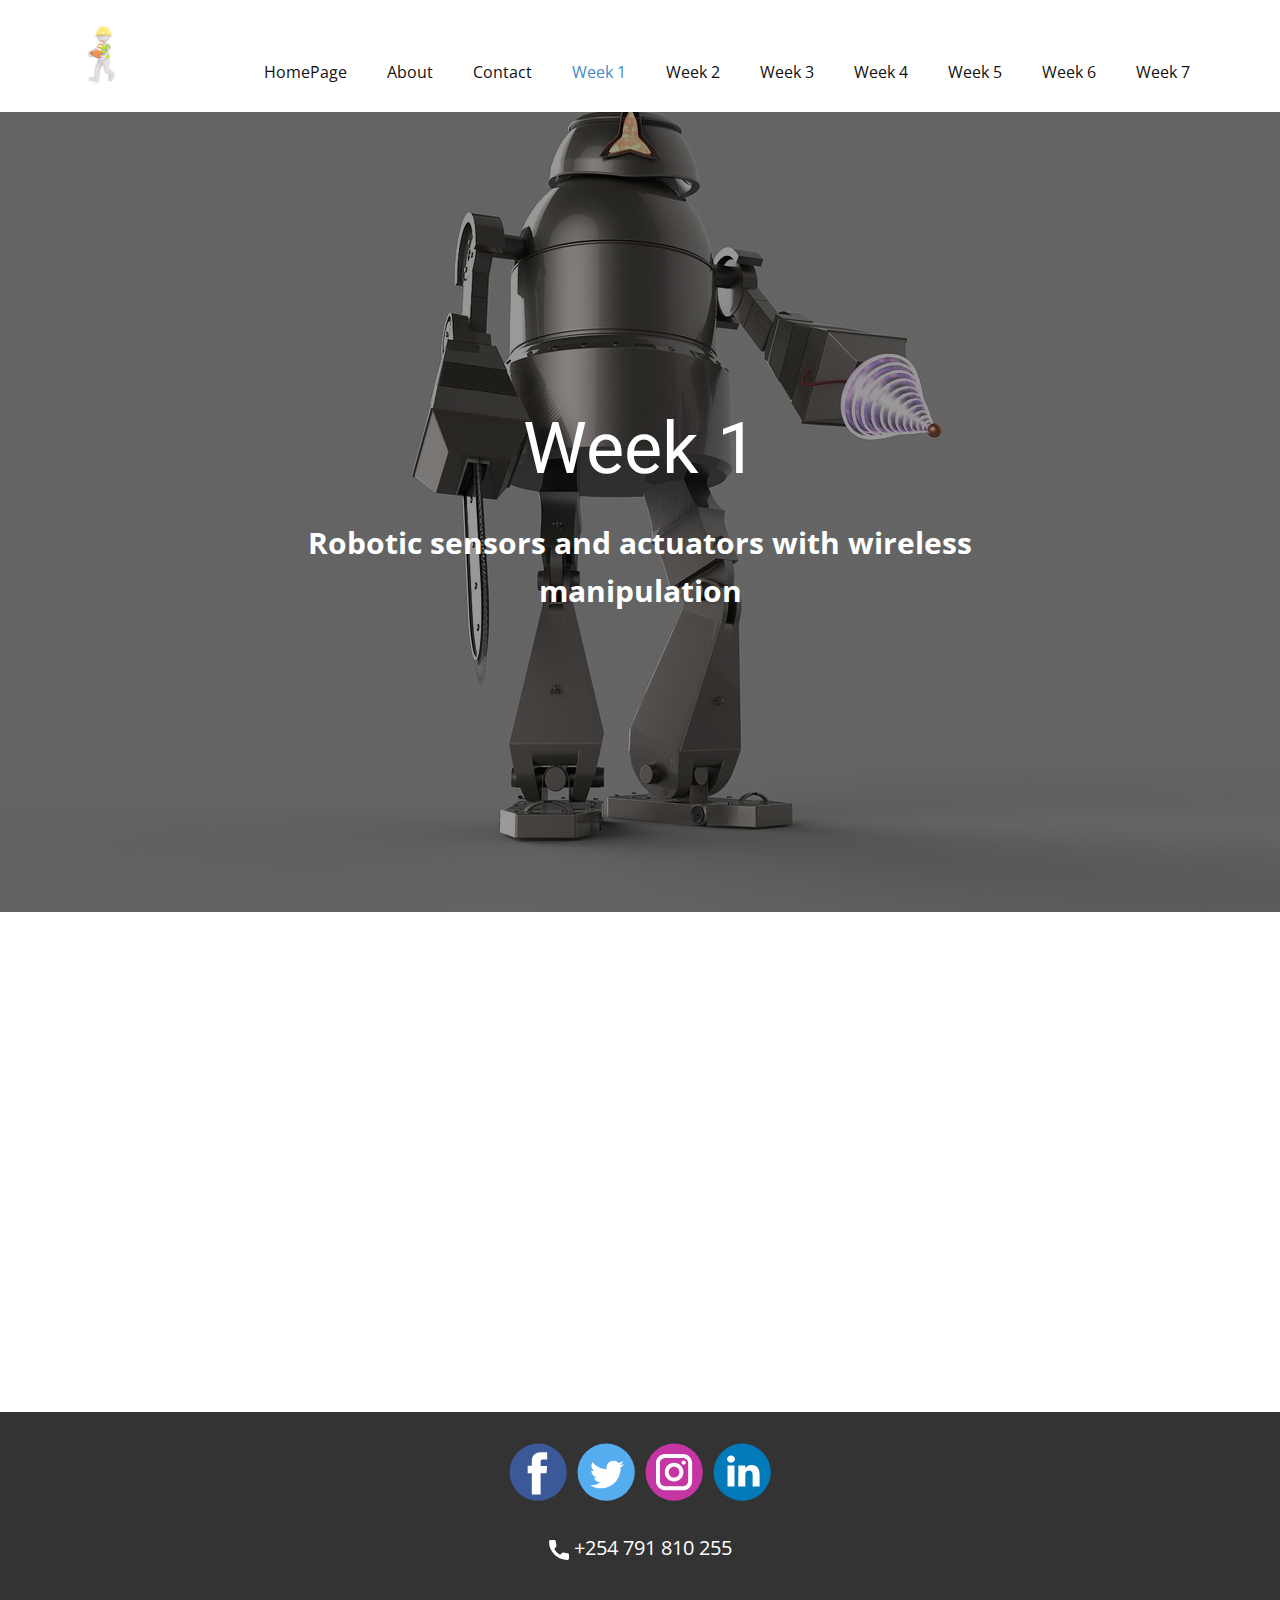
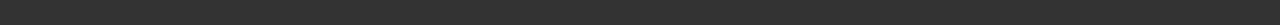
<file: Weeks/Week-1.html>
<!DOCTYPE html>
<html style="font-size: 16px;">
  <head>
    <meta name="viewport" content="width=device-width, initial-scale=1.0">
    <meta charset="utf-8">
    <meta name="keywords" content="INTUITIVE">
    <meta name="description" content="">
    <title>Week 1</title>
    <link rel="stylesheet" href="../nicepage.css" media="screen">
<link rel="stylesheet" href="Week-1.css" media="screen">
    <script class="u-script" type="text/javascript" src="../jquery.js" defer=""></script>
    <script class="u-script" type="text/javascript" src="../nicepage.js" defer=""></script>
    <meta name="generator" content="Nicepage 4.11.3, nicepage.com">
    <link id="u-theme-google-font" rel="stylesheet" href="https://fonts.googleapis.com/css?family=Roboto:100,100i,300,300i,400,400i,500,500i,700,700i,900,900i|Open+Sans:300,300i,400,400i,500,500i,600,600i,700,700i,800,800i">
    
    
    
    <script type="application/ld+json">{
		"@context": "http://schema.org",
		"@type": "Organization",
		"name": "",
		"logo": "../images/677f3fce9c284aa4fc3637680fb25ce5102a1ffcdb9fb73d9db2cdd00251b52a21c3467c9b983c3526c3e2ea091c531e4af30de94cbfc967b76403_1280.jpg",
		"sameAs": [
				"https://www.facebook.com/profile.php?id=100007485855793",
				"https://twitter.com/SteveMecht",
				"https://www.instagram.com/engineernyaga/",
				"https://www.linkedin.com/in/nyaga-steve-67453a1a3/"
		]
}</script>
    <meta name="theme-color" content="#478ac9">
    <meta name="twitter:site" content="@">
    <meta name="twitter:card" content="summary_large_image">
    <meta name="twitter:title" content="Week 1">
    <meta name="twitter:description" content="">
    <meta property="og:title" content="Week 1">
    <meta property="og:type" content="website">
  </head>
  <body class="u-body u-xl-mode"><header class="u-clearfix u-header u-header" id="sec-5a36"><div class="u-clearfix u-sheet u-valign-middle u-sheet-1">
        <a href="https://nicepage.com" class="u-image u-logo u-image-1" data-image-width="150" data-image-height="150">
          <img src="../images/677f3fce9c284aa4fc3637680fb25ce5102a1ffcdb9fb73d9db2cdd00251b52a21c3467c9b983c3526c3e2ea091c531e4af30de94cbfc967b76403_1280.jpg" class="u-logo-image u-logo-image-1">
        </a>
        <nav class="u-menu u-menu-dropdown u-offcanvas u-menu-1">
          <div class="menu-collapse" style="font-size: 1rem; letter-spacing: 0px;">
            <a class="u-button-style u-custom-left-right-menu-spacing u-custom-padding-bottom u-custom-top-bottom-menu-spacing u-nav-link u-text-active-palette-1-base u-text-hover-palette-2-base" href="#">
              <svg class="u-svg-link" viewBox="0 0 24 24"><use xmlns:xlink="http://www.w3.org/1999/xlink" xlink:href="#menu-hamburger"></use></svg>
              <svg class="u-svg-content" version="1.1" id="menu-hamburger" viewBox="0 0 16 16" x="0px" y="0px" xmlns:xlink="http://www.w3.org/1999/xlink" xmlns="http://www.w3.org/2000/svg"><g><rect y="1" width="16" height="2"></rect><rect y="7" width="16" height="2"></rect><rect y="13" width="16" height="2"></rect>
</g></svg>
            </a>
          </div>
          <div class="u-custom-menu u-nav-container">
            <ul class="u-nav u-unstyled u-nav-1"><li class="u-nav-item"><a class="u-button-style u-nav-link u-text-active-palette-1-base u-text-hover-palette-2-base" href="../HomePage.html" style="padding: 10px 20px;">HomePage</a>
</li><li class="u-nav-item"><a class="u-button-style u-nav-link u-text-active-palette-1-base u-text-hover-palette-2-base" href="../About.html" style="padding: 10px 20px;">About</a>
</li><li class="u-nav-item"><a class="u-button-style u-nav-link u-text-active-palette-1-base u-text-hover-palette-2-base" href="mailto:stevenyaga2014@gmail.com" style="padding: 10px 20px;">Contact</a>
</li><li class="u-nav-item"><a class="u-button-style u-nav-link u-text-active-palette-1-base u-text-hover-palette-2-base" href="Week-1.html" style="padding: 10px 20px;">Week 1</a>
</li><li class="u-nav-item"><a class="u-button-style u-nav-link u-text-active-palette-1-base u-text-hover-palette-2-base" href="Week-2.html" style="padding: 10px 20px;">Week 2</a>
</li><li class="u-nav-item"><a class="u-button-style u-nav-link u-text-active-palette-1-base u-text-hover-palette-2-base" style="padding: 10px 20px;">Week 3</a>
</li><li class="u-nav-item"><a class="u-button-style u-nav-link u-text-active-palette-1-base u-text-hover-palette-2-base" style="padding: 10px 20px;">Week 4</a>
</li><li class="u-nav-item"><a class="u-button-style u-nav-link u-text-active-palette-1-base u-text-hover-palette-2-base" style="padding: 10px 20px;">Week 5</a>
</li><li class="u-nav-item"><a class="u-button-style u-nav-link u-text-active-palette-1-base u-text-hover-palette-2-base" style="padding: 10px 20px;">Week 6</a>
</li><li class="u-nav-item"><a class="u-button-style u-nav-link u-text-active-palette-1-base u-text-hover-palette-2-base" style="padding: 10px 20px;">Week 7</a>
</li></ul>
          </div>
          <div class="u-custom-menu u-nav-container-collapse">
            <div class="u-black u-container-style u-inner-container-layout u-opacity u-opacity-95 u-sidenav">
              <div class="u-inner-container-layout u-sidenav-overflow">
                <div class="u-menu-close"></div>
                <ul class="u-align-center u-nav u-popupmenu-items u-unstyled u-nav-2"><li class="u-nav-item"><a class="u-button-style u-nav-link" href="../HomePage.html">HomePage</a>
</li><li class="u-nav-item"><a class="u-button-style u-nav-link" href="../About.html">About</a>
</li><li class="u-nav-item"><a class="u-button-style u-nav-link" href="mailto:stevenyaga2014@gmail.com">Contact</a>
</li><li class="u-nav-item"><a class="u-button-style u-nav-link" href="Week-1.html">Week 1</a>
</li><li class="u-nav-item"><a class="u-button-style u-nav-link" href="Week-2.html">Week 2</a>
</li><li class="u-nav-item"><a class="u-button-style u-nav-link">Week 3</a>
</li><li class="u-nav-item"><a class="u-button-style u-nav-link">Week 4</a>
</li><li class="u-nav-item"><a class="u-button-style u-nav-link">Week 5</a>
</li><li class="u-nav-item"><a class="u-button-style u-nav-link">Week 6</a>
</li><li class="u-nav-item"><a class="u-button-style u-nav-link">Week 7</a>
</li></ul>
              </div>
            </div>
            <div class="u-black u-menu-overlay u-opacity u-opacity-70"></div>
          </div>
        </nav>
      </div></header>
    <section class="u-align-center u-clearfix u-image u-shading u-section-1" src="" data-image-width="1280" data-image-height="1280" id="sec-5344">
      <div class="u-clearfix u-sheet u-valign-middle u-sheet-1">
        <h1 class="u-text u-text-default u-title u-text-1">Week 1</h1>
        <p class="u-large-text u-text u-text-variant u-text-2"><b>Robotic sensors and actuators with wireless manipulation</b>
        </p>
      </div>
    </section>
    <section class="u-clearfix u-section-2" id="sec-f778">
      <div class="u-clearfix u-sheet u-sheet-1">
        <div class="fr-view u-clearfix u-rich-text u-text u-text-1"></div>
      </div>
    </section>
    
    
    <footer class="u-clearfix u-footer u-grey-80" id="sec-117c"><div class="u-clearfix u-sheet u-sheet-1">
        <div class="u-align-center u-social-icons u-spacing-10 u-social-icons-1">
          <a class="u-social-url" title="facebook" target="_blank" href="https://www.facebook.com/profile.php?id=100007485855793"><span class="u-icon u-social-facebook u-social-icon u-icon-1"><svg class="u-svg-link" preserveAspectRatio="xMidYMin slice" viewBox="0 0 112 112" style=""><use xmlns:xlink="http://www.w3.org/1999/xlink" xlink:href="#svg-a0ef"></use></svg><svg class="u-svg-content" viewBox="0 0 112 112" x="0" y="0" id="svg-a0ef"><circle fill="currentColor" cx="56.1" cy="56.1" r="55"></circle><path fill="#FFFFFF" d="M73.5,31.6h-9.1c-1.4,0-3.6,0.8-3.6,3.9v8.5h12.6L72,58.3H60.8v40.8H43.9V58.3h-8V43.9h8v-9.2
            c0-6.7,3.1-17,17-17h12.5v13.9H73.5z"></path></svg></span>
          </a>
          <a class="u-social-url" title="twitter" target="_blank" href="https://twitter.com/SteveMecht"><span class="u-icon u-social-icon u-social-twitter u-icon-2"><svg class="u-svg-link" preserveAspectRatio="xMidYMin slice" viewBox="0 0 112 112" style=""><use xmlns:xlink="http://www.w3.org/1999/xlink" xlink:href="#svg-cb0b"></use></svg><svg class="u-svg-content" viewBox="0 0 112 112" x="0" y="0" id="svg-cb0b"><circle fill="currentColor" class="st0" cx="56.1" cy="56.1" r="55"></circle><path fill="#FFFFFF" d="M83.8,47.3c0,0.6,0,1.2,0,1.7c0,17.7-13.5,38.2-38.2,38.2C38,87.2,31,85,25,81.2c1,0.1,2.1,0.2,3.2,0.2
            c6.3,0,12.1-2.1,16.7-5.7c-5.9-0.1-10.8-4-12.5-9.3c0.8,0.2,1.7,0.2,2.5,0.2c1.2,0,2.4-0.2,3.5-0.5c-6.1-1.2-10.8-6.7-10.8-13.1
            c0-0.1,0-0.1,0-0.2c1.8,1,3.9,1.6,6.1,1.7c-3.6-2.4-6-6.5-6-11.2c0-2.5,0.7-4.8,1.8-6.7c6.6,8.1,16.5,13.5,27.6,14
            c-0.2-1-0.3-2-0.3-3.1c0-7.4,6-13.4,13.4-13.4c3.9,0,7.3,1.6,9.8,4.2c3.1-0.6,5.9-1.7,8.5-3.3c-1,3.1-3.1,5.8-5.9,7.4
            c2.7-0.3,5.3-1,7.7-2.1C88.7,43,86.4,45.4,83.8,47.3z"></path></svg></span>
          </a>
          <a class="u-social-url" title="instagram" target="_blank" href="https://www.instagram.com/engineernyaga/"><span class="u-icon u-social-icon u-social-instagram u-icon-3"><svg class="u-svg-link" preserveAspectRatio="xMidYMin slice" viewBox="0 0 112 112" style=""><use xmlns:xlink="http://www.w3.org/1999/xlink" xlink:href="#svg-fe3c"></use></svg><svg class="u-svg-content" viewBox="0 0 112 112" x="0" y="0" id="svg-fe3c"><circle fill="currentColor" cx="56.1" cy="56.1" r="55"></circle><path fill="#FFFFFF" d="M55.9,38.2c-9.9,0-17.9,8-17.9,17.9C38,66,46,74,55.9,74c9.9,0,17.9-8,17.9-17.9C73.8,46.2,65.8,38.2,55.9,38.2
            z M55.9,66.4c-5.7,0-10.3-4.6-10.3-10.3c-0.1-5.7,4.6-10.3,10.3-10.3c5.7,0,10.3,4.6,10.3,10.3C66.2,61.8,61.6,66.4,55.9,66.4z"></path><path fill="#FFFFFF" d="M74.3,33.5c-2.3,0-4.2,1.9-4.2,4.2s1.9,4.2,4.2,4.2s4.2-1.9,4.2-4.2S76.6,33.5,74.3,33.5z"></path><path fill="#FFFFFF" d="M73.1,21.3H38.6c-9.7,0-17.5,7.9-17.5,17.5v34.5c0,9.7,7.9,17.6,17.5,17.6h34.5c9.7,0,17.5-7.9,17.5-17.5V38.8
            C90.6,29.1,82.7,21.3,73.1,21.3z M83,73.3c0,5.5-4.5,9.9-9.9,9.9H38.6c-5.5,0-9.9-4.5-9.9-9.9V38.8c0-5.5,4.5-9.9,9.9-9.9h34.5
            c5.5,0,9.9,4.5,9.9,9.9V73.3z"></path></svg></span>
          </a>
          <a class="u-social-url" title="linkedin" target="_blank" href="https://www.linkedin.com/in/nyaga-steve-67453a1a3/"><span class="u-icon u-social-icon u-social-linkedin u-icon-4"><svg class="u-svg-link" preserveAspectRatio="xMidYMin slice" viewBox="0 0 112 112" style=""><use xmlns:xlink="http://www.w3.org/1999/xlink" xlink:href="#svg-3d12"></use></svg><svg class="u-svg-content" viewBox="0 0 112 112" x="0" y="0" id="svg-3d12"><circle fill="currentColor" cx="56.1" cy="56.1" r="55"></circle><path fill="#FFFFFF" d="M41.3,83.7H27.9V43.4h13.4V83.7z M34.6,37.9L34.6,37.9c-4.6,0-7.5-3.1-7.5-7c0-4,3-7,7.6-7s7.4,3,7.5,7
            C42.2,34.8,39.2,37.9,34.6,37.9z M89.6,83.7H76.2V62.2c0-5.4-1.9-9.1-6.8-9.1c-3.7,0-5.9,2.5-6.9,4.9c-0.4,0.9-0.4,2.1-0.4,3.3v22.5
            H48.7c0,0,0.2-36.5,0-40.3h13.4v5.7c1.8-2.7,5-6.7,12.1-6.7c8.8,0,15.4,5.8,15.4,18.1V83.7z"></path></svg></span>
          </a>
        </div>
        <a href="https://nicepage.cc" class="u-active-none u-bottom-left-radius-0 u-bottom-right-radius-0 u-btn u-btn-rectangle u-button-style u-hover-none u-none u-radius-0 u-top-left-radius-0 u-top-right-radius-0 u-btn-1"><span class="u-icon"><svg class="u-svg-content" viewBox="0 0 405.333 405.333" x="0px" y="0px" style="width: 1em; height: 1em;"><path d="M373.333,266.88c-25.003,0-49.493-3.904-72.704-11.563c-11.328-3.904-24.192-0.896-31.637,6.699l-46.016,34.752    c-52.8-28.181-86.592-61.952-114.389-114.368l33.813-44.928c8.512-8.512,11.563-20.971,7.915-32.64    C142.592,81.472,138.667,56.96,138.667,32c0-17.643-14.357-32-32-32H32C14.357,0,0,14.357,0,32    c0,205.845,167.488,373.333,373.333,373.333c17.643,0,32-14.357,32-32V298.88C405.333,281.237,390.976,266.88,373.333,266.88z"></path></svg><img></span>&nbsp;+254 7<span style="font-size: 1.25rem;"></span>91 810 255
        </a>
      </div></footer>

  </body>
</html>
</file>
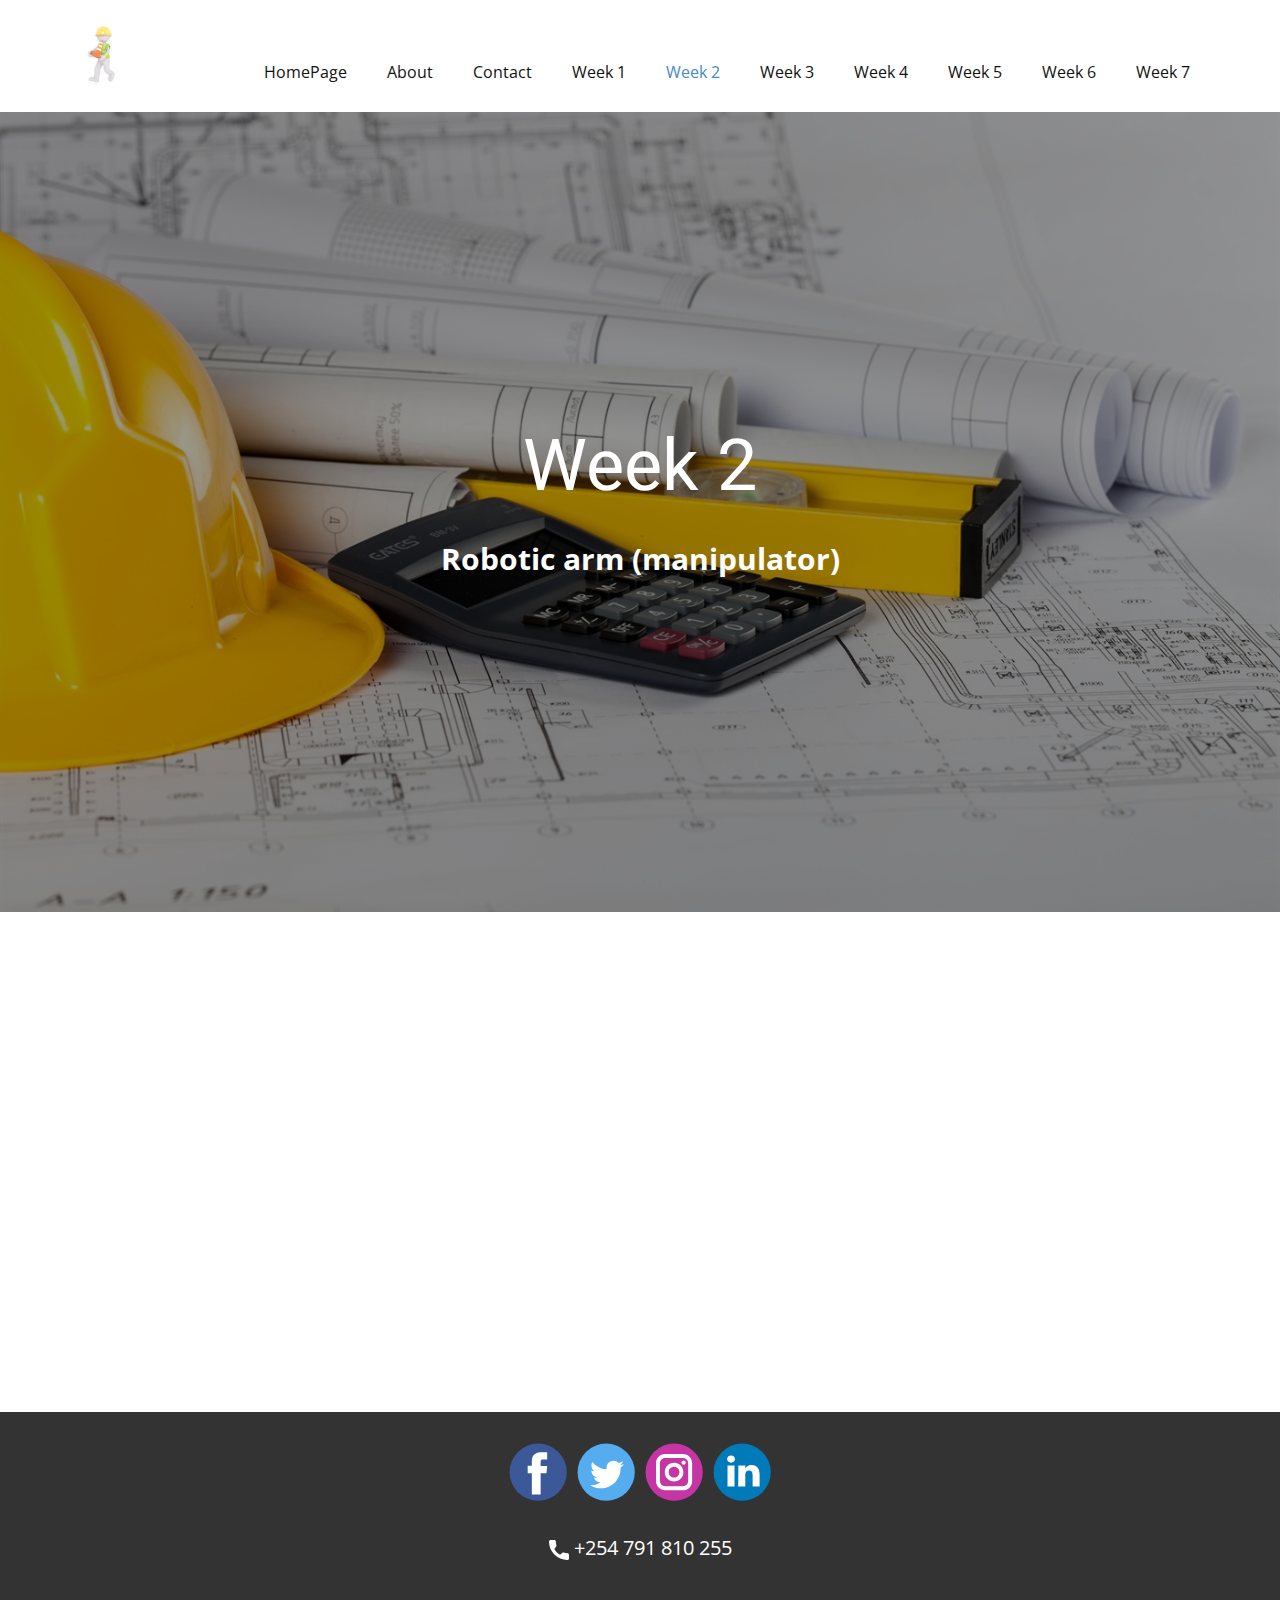
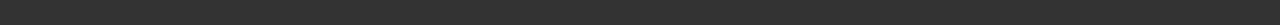
<file: Weeks/Week-2.html>
<!DOCTYPE html>
<html style="font-size: 16px;">
  <head>
    <meta name="viewport" content="width=device-width, initial-scale=1.0">
    <meta charset="utf-8">
    <meta name="keywords" content="Week 2">
    <meta name="description" content="">
    <title>Week 2</title>
    <link rel="stylesheet" href="../nicepage.css" media="screen">
<link rel="stylesheet" href="Week-2.css" media="screen">
    <script class="u-script" type="text/javascript" src="../jquery.js" defer=""></script>
    <script class="u-script" type="text/javascript" src="../nicepage.js" defer=""></script>
    <meta name="generator" content="Nicepage 4.11.3, nicepage.com">
    <link id="u-theme-google-font" rel="stylesheet" href="https://fonts.googleapis.com/css?family=Roboto:100,100i,300,300i,400,400i,500,500i,700,700i,900,900i|Open+Sans:300,300i,400,400i,500,500i,600,600i,700,700i,800,800i">
    
    
    
    <script type="application/ld+json">{
		"@context": "http://schema.org",
		"@type": "Organization",
		"name": "",
		"logo": "../images/677f3fce9c284aa4fc3637680fb25ce5102a1ffcdb9fb73d9db2cdd00251b52a21c3467c9b983c3526c3e2ea091c531e4af30de94cbfc967b76403_1280.jpg",
		"sameAs": [
				"https://www.facebook.com/profile.php?id=100007485855793",
				"https://twitter.com/SteveMecht",
				"https://www.instagram.com/engineernyaga/",
				"https://www.linkedin.com/in/nyaga-steve-67453a1a3/"
		]
}</script>
    <meta name="theme-color" content="#478ac9">
    <meta name="twitter:site" content="@">
    <meta name="twitter:card" content="summary_large_image">
    <meta name="twitter:title" content="Week 2">
    <meta name="twitter:description" content="">
    <meta property="og:title" content="Week 2">
    <meta property="og:type" content="website">
  </head>
  <body class="u-body u-xl-mode"><header class="u-clearfix u-header u-header" id="sec-5a36"><div class="u-clearfix u-sheet u-valign-middle u-sheet-1">
        <a href="https://nicepage.com" class="u-image u-logo u-image-1" data-image-width="150" data-image-height="150">
          <img src="../images/677f3fce9c284aa4fc3637680fb25ce5102a1ffcdb9fb73d9db2cdd00251b52a21c3467c9b983c3526c3e2ea091c531e4af30de94cbfc967b76403_1280.jpg" class="u-logo-image u-logo-image-1">
        </a>
        <nav class="u-menu u-menu-dropdown u-offcanvas u-menu-1">
          <div class="menu-collapse" style="font-size: 1rem; letter-spacing: 0px;">
            <a class="u-button-style u-custom-left-right-menu-spacing u-custom-padding-bottom u-custom-top-bottom-menu-spacing u-nav-link u-text-active-palette-1-base u-text-hover-palette-2-base" href="#">
              <svg class="u-svg-link" viewBox="0 0 24 24"><use xmlns:xlink="http://www.w3.org/1999/xlink" xlink:href="#menu-hamburger"></use></svg>
              <svg class="u-svg-content" version="1.1" id="menu-hamburger" viewBox="0 0 16 16" x="0px" y="0px" xmlns:xlink="http://www.w3.org/1999/xlink" xmlns="http://www.w3.org/2000/svg"><g><rect y="1" width="16" height="2"></rect><rect y="7" width="16" height="2"></rect><rect y="13" width="16" height="2"></rect>
</g></svg>
            </a>
          </div>
          <div class="u-custom-menu u-nav-container">
            <ul class="u-nav u-unstyled u-nav-1"><li class="u-nav-item"><a class="u-button-style u-nav-link u-text-active-palette-1-base u-text-hover-palette-2-base" href="../HomePage.html" style="padding: 10px 20px;">HomePage</a>
</li><li class="u-nav-item"><a class="u-button-style u-nav-link u-text-active-palette-1-base u-text-hover-palette-2-base" href="../About.html" style="padding: 10px 20px;">About</a>
</li><li class="u-nav-item"><a class="u-button-style u-nav-link u-text-active-palette-1-base u-text-hover-palette-2-base" href="mailto:stevenyaga2014@gmail.com" style="padding: 10px 20px;">Contact</a>
</li><li class="u-nav-item"><a class="u-button-style u-nav-link u-text-active-palette-1-base u-text-hover-palette-2-base" href="Week-1.html" style="padding: 10px 20px;">Week 1</a>
</li><li class="u-nav-item"><a class="u-button-style u-nav-link u-text-active-palette-1-base u-text-hover-palette-2-base" href="Week-2.html" style="padding: 10px 20px;">Week 2</a>
</li><li class="u-nav-item"><a class="u-button-style u-nav-link u-text-active-palette-1-base u-text-hover-palette-2-base" style="padding: 10px 20px;">Week 3</a>
</li><li class="u-nav-item"><a class="u-button-style u-nav-link u-text-active-palette-1-base u-text-hover-palette-2-base" style="padding: 10px 20px;">Week 4</a>
</li><li class="u-nav-item"><a class="u-button-style u-nav-link u-text-active-palette-1-base u-text-hover-palette-2-base" style="padding: 10px 20px;">Week 5</a>
</li><li class="u-nav-item"><a class="u-button-style u-nav-link u-text-active-palette-1-base u-text-hover-palette-2-base" style="padding: 10px 20px;">Week 6</a>
</li><li class="u-nav-item"><a class="u-button-style u-nav-link u-text-active-palette-1-base u-text-hover-palette-2-base" style="padding: 10px 20px;">Week 7</a>
</li></ul>
          </div>
          <div class="u-custom-menu u-nav-container-collapse">
            <div class="u-black u-container-style u-inner-container-layout u-opacity u-opacity-95 u-sidenav">
              <div class="u-inner-container-layout u-sidenav-overflow">
                <div class="u-menu-close"></div>
                <ul class="u-align-center u-nav u-popupmenu-items u-unstyled u-nav-2"><li class="u-nav-item"><a class="u-button-style u-nav-link" href="../HomePage.html">HomePage</a>
</li><li class="u-nav-item"><a class="u-button-style u-nav-link" href="../About.html">About</a>
</li><li class="u-nav-item"><a class="u-button-style u-nav-link" href="mailto:stevenyaga2014@gmail.com">Contact</a>
</li><li class="u-nav-item"><a class="u-button-style u-nav-link" href="Week-1.html">Week 1</a>
</li><li class="u-nav-item"><a class="u-button-style u-nav-link" href="Week-2.html">Week 2</a>
</li><li class="u-nav-item"><a class="u-button-style u-nav-link">Week 3</a>
</li><li class="u-nav-item"><a class="u-button-style u-nav-link">Week 4</a>
</li><li class="u-nav-item"><a class="u-button-style u-nav-link">Week 5</a>
</li><li class="u-nav-item"><a class="u-button-style u-nav-link">Week 6</a>
</li><li class="u-nav-item"><a class="u-button-style u-nav-link">Week 7</a>
</li></ul>
              </div>
            </div>
            <div class="u-black u-menu-overlay u-opacity u-opacity-70"></div>
          </div>
        </nav>
      </div></header>
    <section class="u-align-center u-clearfix u-image u-shading u-section-1" src="" id="sec-c214" data-image-width="150" data-image-height="107">
      <div class="u-clearfix u-sheet u-sheet-1">
        <h1 class="u-text u-text-default u-title u-text-1">Week 2</h1>
        <p class="u-large-text u-text u-text-variant u-text-2"><b>Robotic arm (manipulator)</b>
        </p>
      </div>
    </section>
    <section class="u-clearfix u-section-2" id="sec-2be5">
      <div class="u-clearfix u-sheet u-sheet-1">
        <div class="fr-view u-clearfix u-rich-text u-text u-text-1">
          <h1>
            <br>
          </h1>
          <p>
            <br>
          </p>
        </div>
      </div>
    </section>
    
    
    <footer class="u-clearfix u-footer u-grey-80" id="sec-117c"><div class="u-clearfix u-sheet u-sheet-1">
        <div class="u-align-center u-social-icons u-spacing-10 u-social-icons-1">
          <a class="u-social-url" title="facebook" target="_blank" href="https://www.facebook.com/profile.php?id=100007485855793"><span class="u-icon u-social-facebook u-social-icon u-icon-1"><svg class="u-svg-link" preserveAspectRatio="xMidYMin slice" viewBox="0 0 112 112" style=""><use xmlns:xlink="http://www.w3.org/1999/xlink" xlink:href="#svg-a0ef"></use></svg><svg class="u-svg-content" viewBox="0 0 112 112" x="0" y="0" id="svg-a0ef"><circle fill="currentColor" cx="56.1" cy="56.1" r="55"></circle><path fill="#FFFFFF" d="M73.5,31.6h-9.1c-1.4,0-3.6,0.8-3.6,3.9v8.5h12.6L72,58.3H60.8v40.8H43.9V58.3h-8V43.9h8v-9.2
            c0-6.7,3.1-17,17-17h12.5v13.9H73.5z"></path></svg></span>
          </a>
          <a class="u-social-url" title="twitter" target="_blank" href="https://twitter.com/SteveMecht"><span class="u-icon u-social-icon u-social-twitter u-icon-2"><svg class="u-svg-link" preserveAspectRatio="xMidYMin slice" viewBox="0 0 112 112" style=""><use xmlns:xlink="http://www.w3.org/1999/xlink" xlink:href="#svg-cb0b"></use></svg><svg class="u-svg-content" viewBox="0 0 112 112" x="0" y="0" id="svg-cb0b"><circle fill="currentColor" class="st0" cx="56.1" cy="56.1" r="55"></circle><path fill="#FFFFFF" d="M83.8,47.3c0,0.6,0,1.2,0,1.7c0,17.7-13.5,38.2-38.2,38.2C38,87.2,31,85,25,81.2c1,0.1,2.1,0.2,3.2,0.2
            c6.3,0,12.1-2.1,16.7-5.7c-5.9-0.1-10.8-4-12.5-9.3c0.8,0.2,1.7,0.2,2.5,0.2c1.2,0,2.4-0.2,3.5-0.5c-6.1-1.2-10.8-6.7-10.8-13.1
            c0-0.1,0-0.1,0-0.2c1.8,1,3.9,1.6,6.1,1.7c-3.6-2.4-6-6.5-6-11.2c0-2.5,0.7-4.8,1.8-6.7c6.6,8.1,16.5,13.5,27.6,14
            c-0.2-1-0.3-2-0.3-3.1c0-7.4,6-13.4,13.4-13.4c3.9,0,7.3,1.6,9.8,4.2c3.1-0.6,5.9-1.7,8.5-3.3c-1,3.1-3.1,5.8-5.9,7.4
            c2.7-0.3,5.3-1,7.7-2.1C88.7,43,86.4,45.4,83.8,47.3z"></path></svg></span>
          </a>
          <a class="u-social-url" title="instagram" target="_blank" href="https://www.instagram.com/engineernyaga/"><span class="u-icon u-social-icon u-social-instagram u-icon-3"><svg class="u-svg-link" preserveAspectRatio="xMidYMin slice" viewBox="0 0 112 112" style=""><use xmlns:xlink="http://www.w3.org/1999/xlink" xlink:href="#svg-fe3c"></use></svg><svg class="u-svg-content" viewBox="0 0 112 112" x="0" y="0" id="svg-fe3c"><circle fill="currentColor" cx="56.1" cy="56.1" r="55"></circle><path fill="#FFFFFF" d="M55.9,38.2c-9.9,0-17.9,8-17.9,17.9C38,66,46,74,55.9,74c9.9,0,17.9-8,17.9-17.9C73.8,46.2,65.8,38.2,55.9,38.2
            z M55.9,66.4c-5.7,0-10.3-4.6-10.3-10.3c-0.1-5.7,4.6-10.3,10.3-10.3c5.7,0,10.3,4.6,10.3,10.3C66.2,61.8,61.6,66.4,55.9,66.4z"></path><path fill="#FFFFFF" d="M74.3,33.5c-2.3,0-4.2,1.9-4.2,4.2s1.9,4.2,4.2,4.2s4.2-1.9,4.2-4.2S76.6,33.5,74.3,33.5z"></path><path fill="#FFFFFF" d="M73.1,21.3H38.6c-9.7,0-17.5,7.9-17.5,17.5v34.5c0,9.7,7.9,17.6,17.5,17.6h34.5c9.7,0,17.5-7.9,17.5-17.5V38.8
            C90.6,29.1,82.7,21.3,73.1,21.3z M83,73.3c0,5.5-4.5,9.9-9.9,9.9H38.6c-5.5,0-9.9-4.5-9.9-9.9V38.8c0-5.5,4.5-9.9,9.9-9.9h34.5
            c5.5,0,9.9,4.5,9.9,9.9V73.3z"></path></svg></span>
          </a>
          <a class="u-social-url" title="linkedin" target="_blank" href="https://www.linkedin.com/in/nyaga-steve-67453a1a3/"><span class="u-icon u-social-icon u-social-linkedin u-icon-4"><svg class="u-svg-link" preserveAspectRatio="xMidYMin slice" viewBox="0 0 112 112" style=""><use xmlns:xlink="http://www.w3.org/1999/xlink" xlink:href="#svg-3d12"></use></svg><svg class="u-svg-content" viewBox="0 0 112 112" x="0" y="0" id="svg-3d12"><circle fill="currentColor" cx="56.1" cy="56.1" r="55"></circle><path fill="#FFFFFF" d="M41.3,83.7H27.9V43.4h13.4V83.7z M34.6,37.9L34.6,37.9c-4.6,0-7.5-3.1-7.5-7c0-4,3-7,7.6-7s7.4,3,7.5,7
            C42.2,34.8,39.2,37.9,34.6,37.9z M89.6,83.7H76.2V62.2c0-5.4-1.9-9.1-6.8-9.1c-3.7,0-5.9,2.5-6.9,4.9c-0.4,0.9-0.4,2.1-0.4,3.3v22.5
            H48.7c0,0,0.2-36.5,0-40.3h13.4v5.7c1.8-2.7,5-6.7,12.1-6.7c8.8,0,15.4,5.8,15.4,18.1V83.7z"></path></svg></span>
          </a>
        </div>
        <a href="https://nicepage.cc" class="u-active-none u-bottom-left-radius-0 u-bottom-right-radius-0 u-btn u-btn-rectangle u-button-style u-hover-none u-none u-radius-0 u-top-left-radius-0 u-top-right-radius-0 u-btn-1"><span class="u-icon"><svg class="u-svg-content" viewBox="0 0 405.333 405.333" x="0px" y="0px" style="width: 1em; height: 1em;"><path d="M373.333,266.88c-25.003,0-49.493-3.904-72.704-11.563c-11.328-3.904-24.192-0.896-31.637,6.699l-46.016,34.752    c-52.8-28.181-86.592-61.952-114.389-114.368l33.813-44.928c8.512-8.512,11.563-20.971,7.915-32.64    C142.592,81.472,138.667,56.96,138.667,32c0-17.643-14.357-32-32-32H32C14.357,0,0,14.357,0,32    c0,205.845,167.488,373.333,373.333,373.333c17.643,0,32-14.357,32-32V298.88C405.333,281.237,390.976,266.88,373.333,266.88z"></path></svg><img></span>&nbsp;+254 7<span style="font-size: 1.25rem;"></span>91 810 255
        </a>
      </div></footer>

  </body>
</html>
</file>
